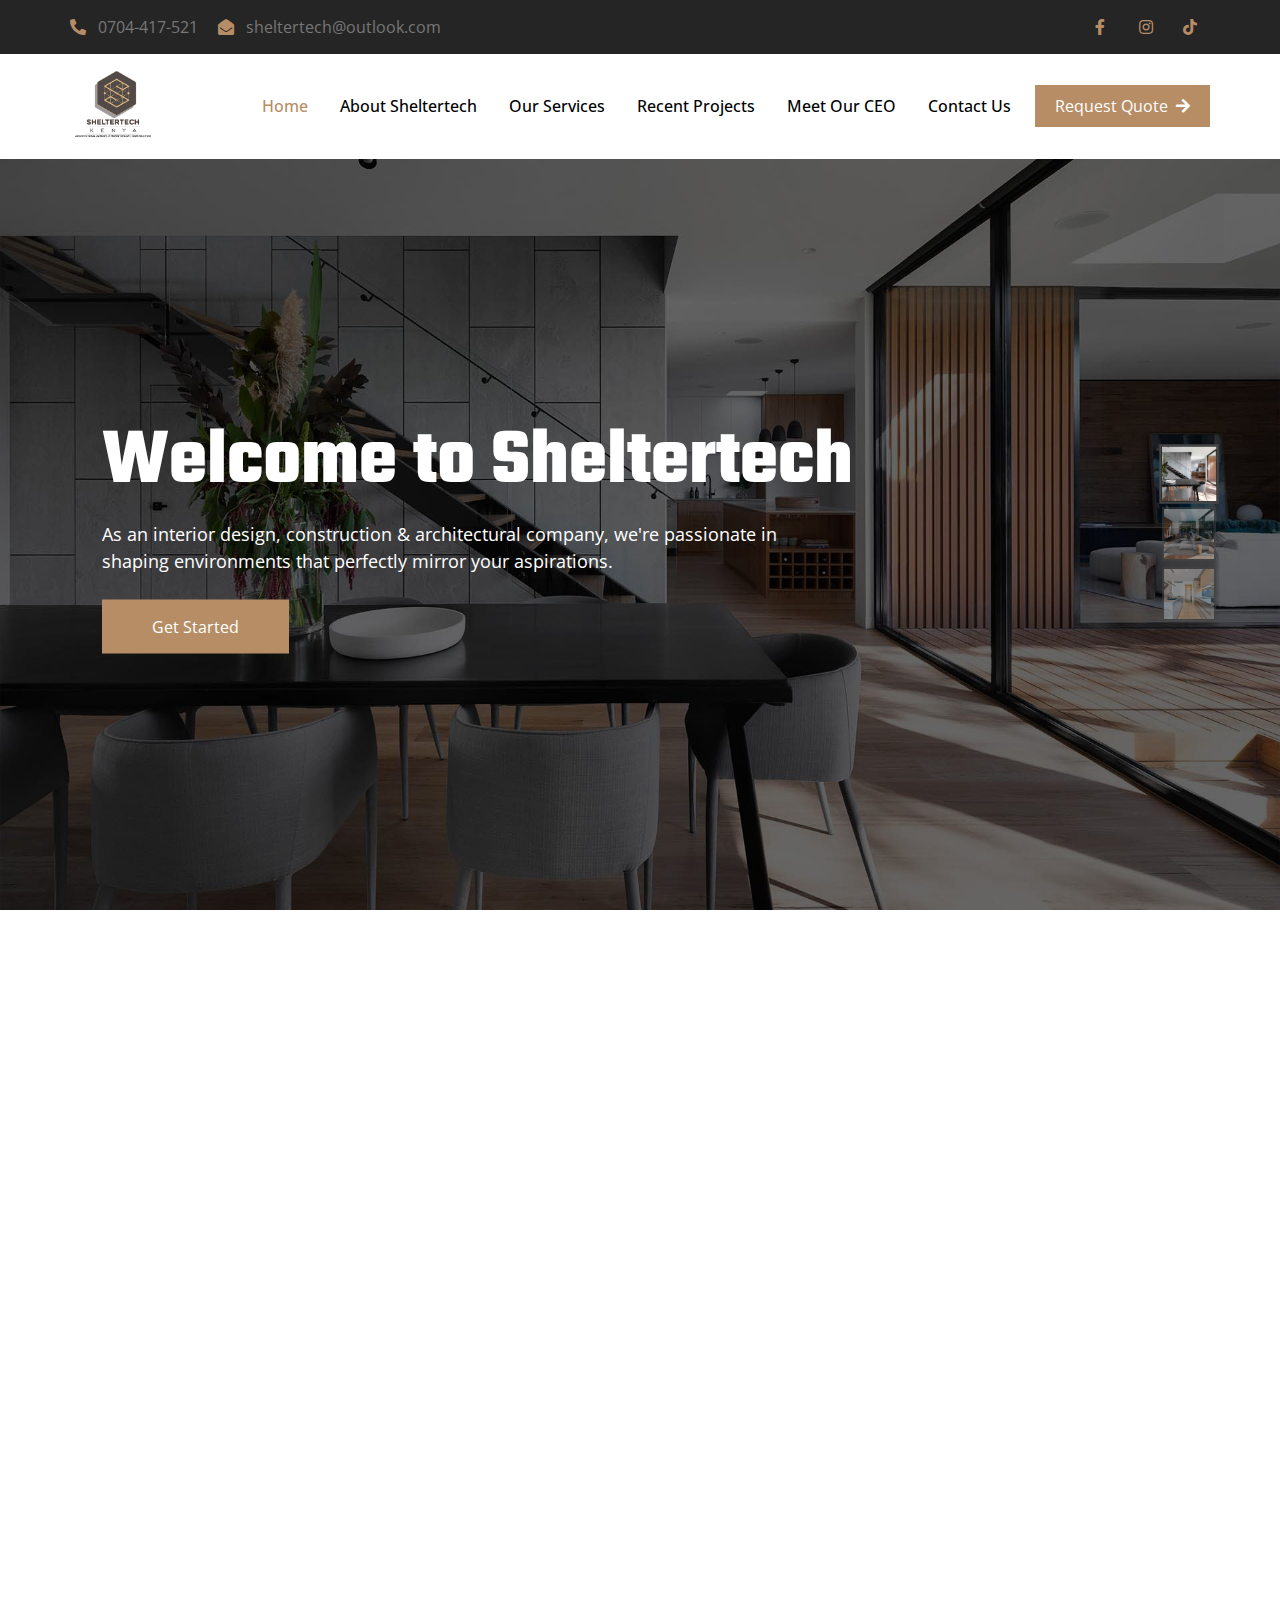
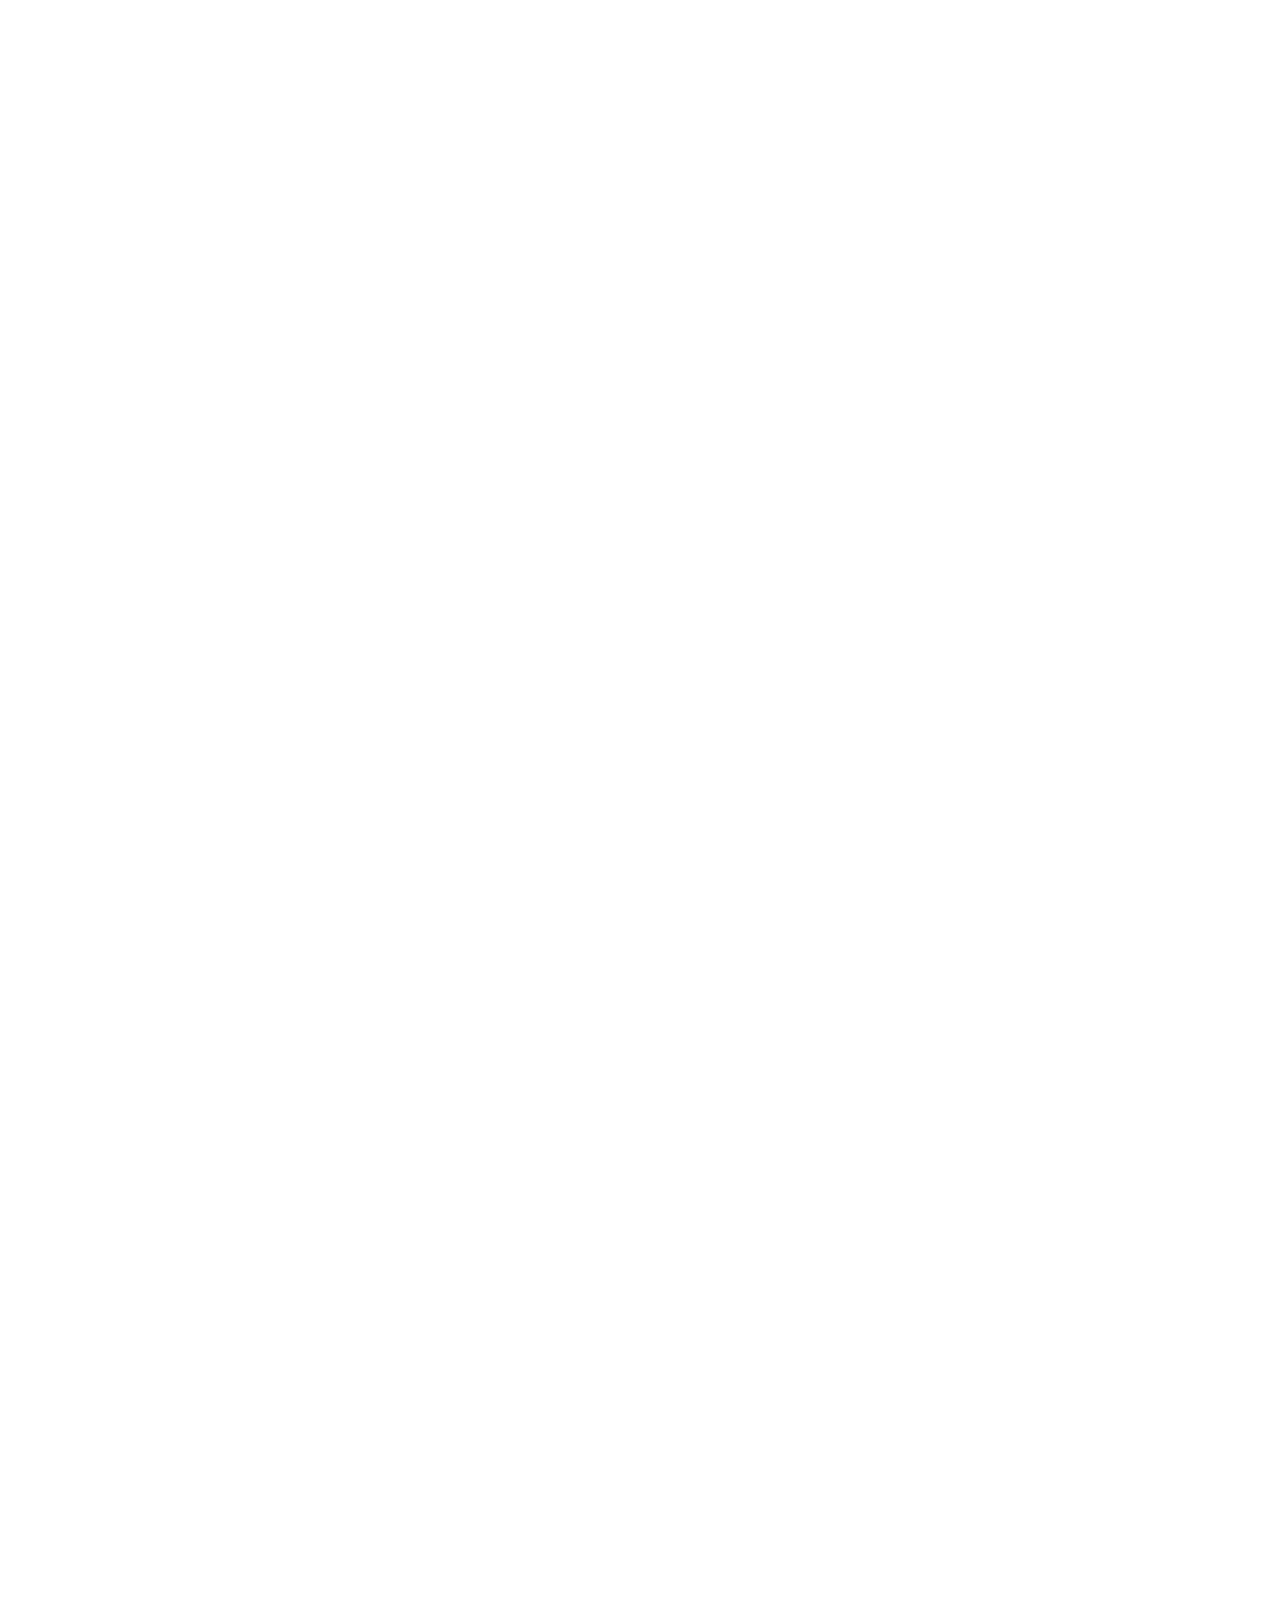
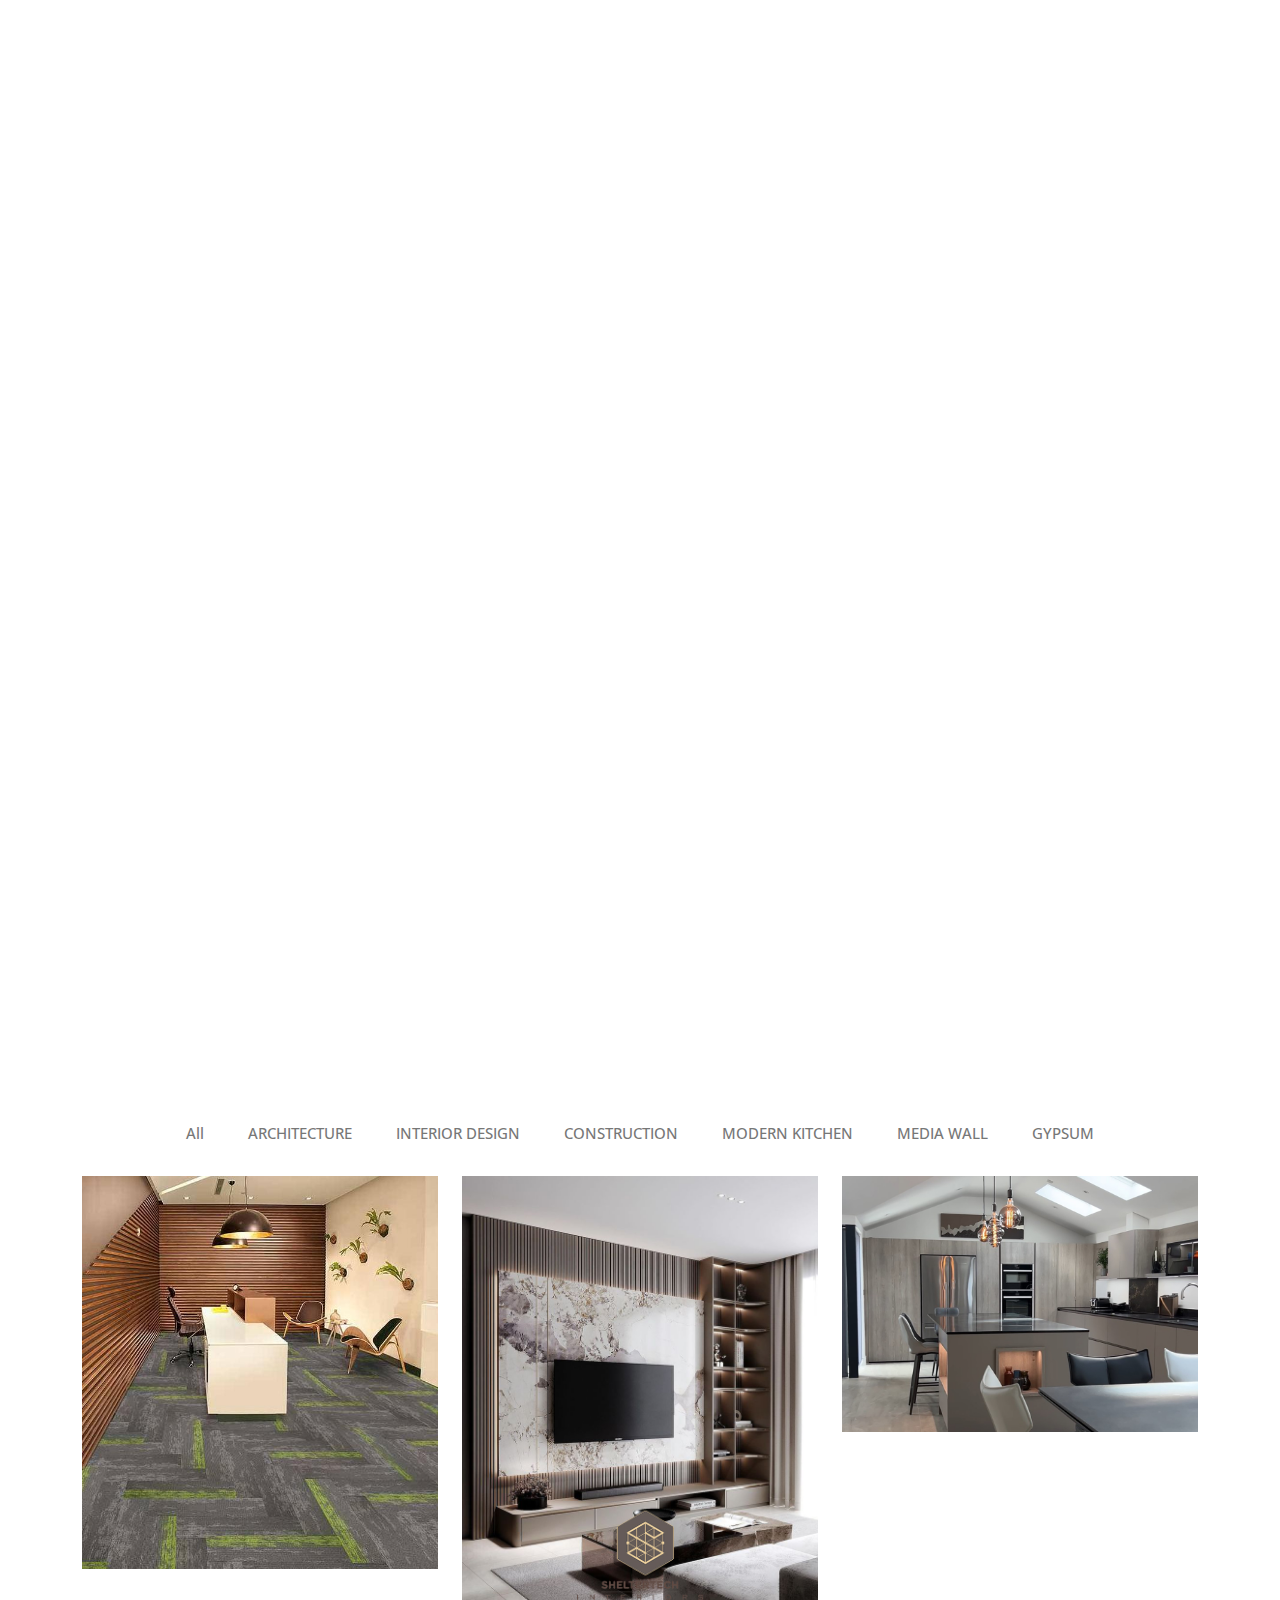
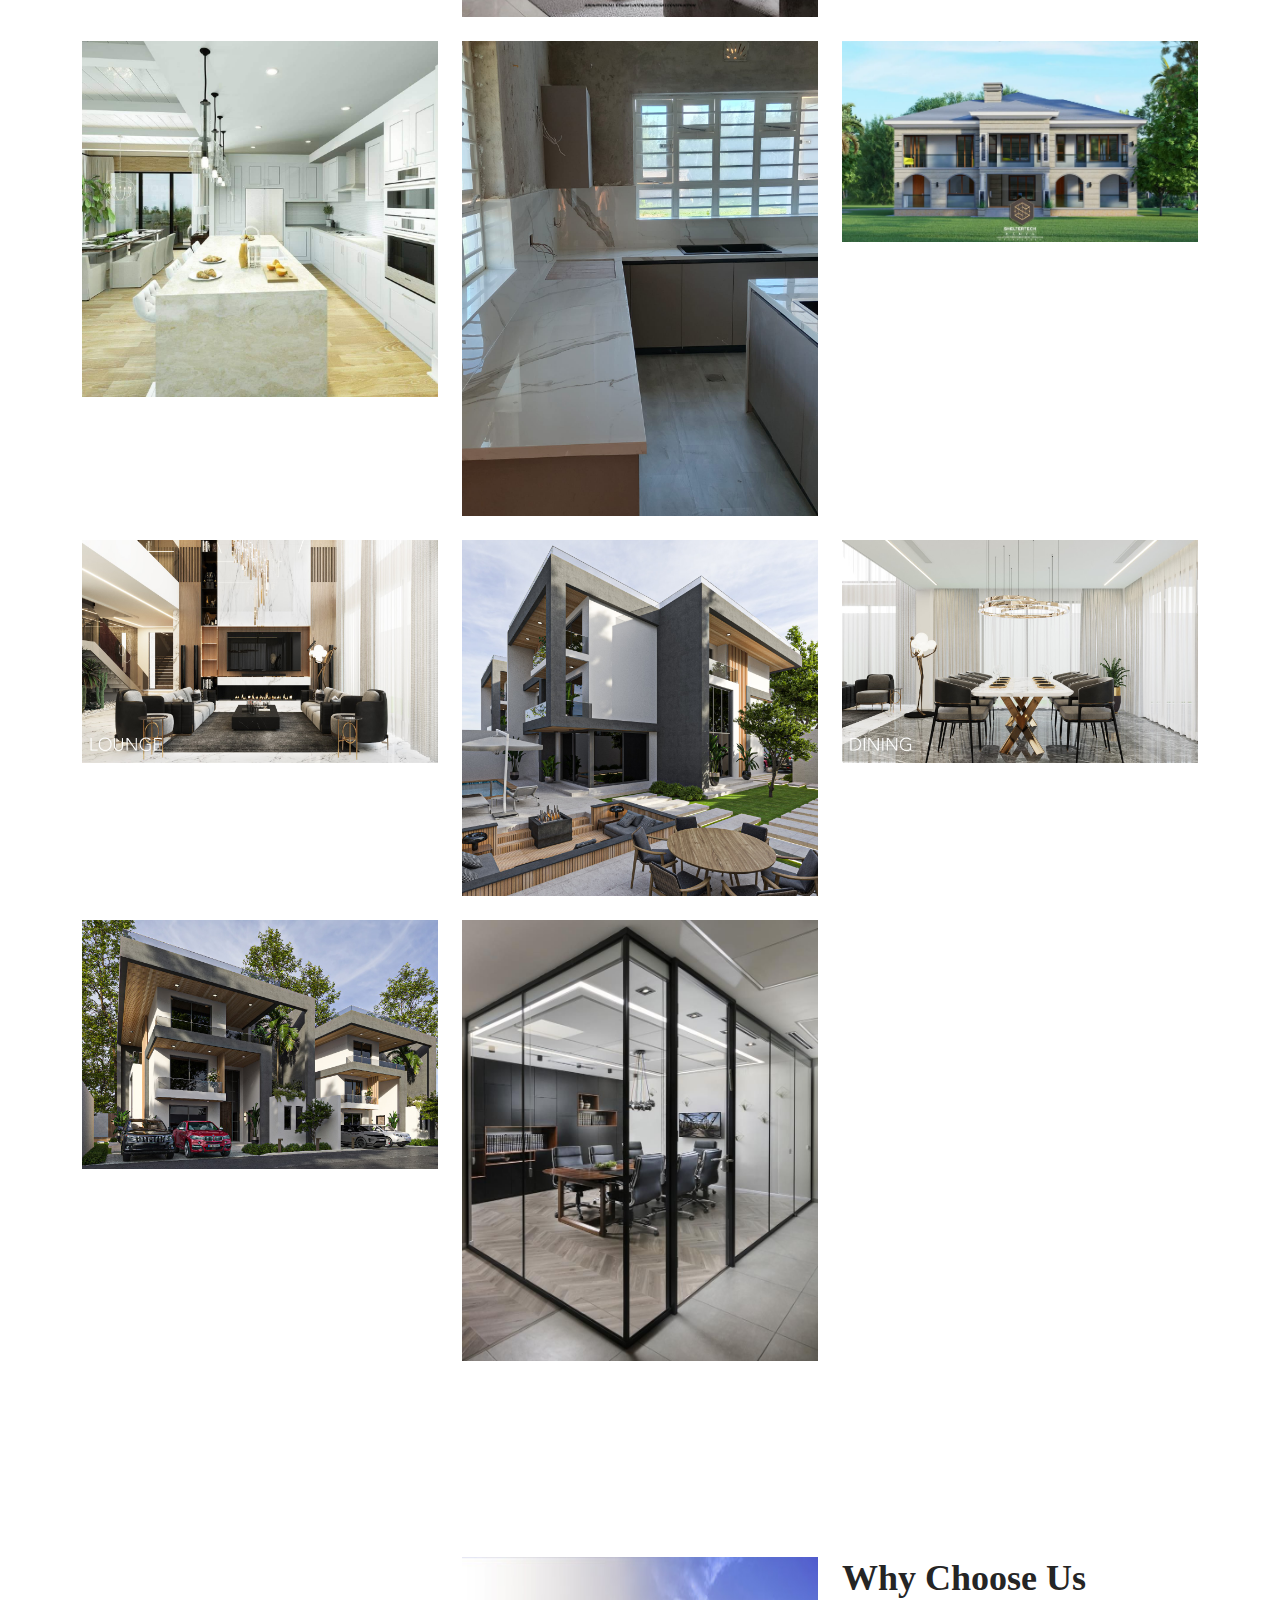
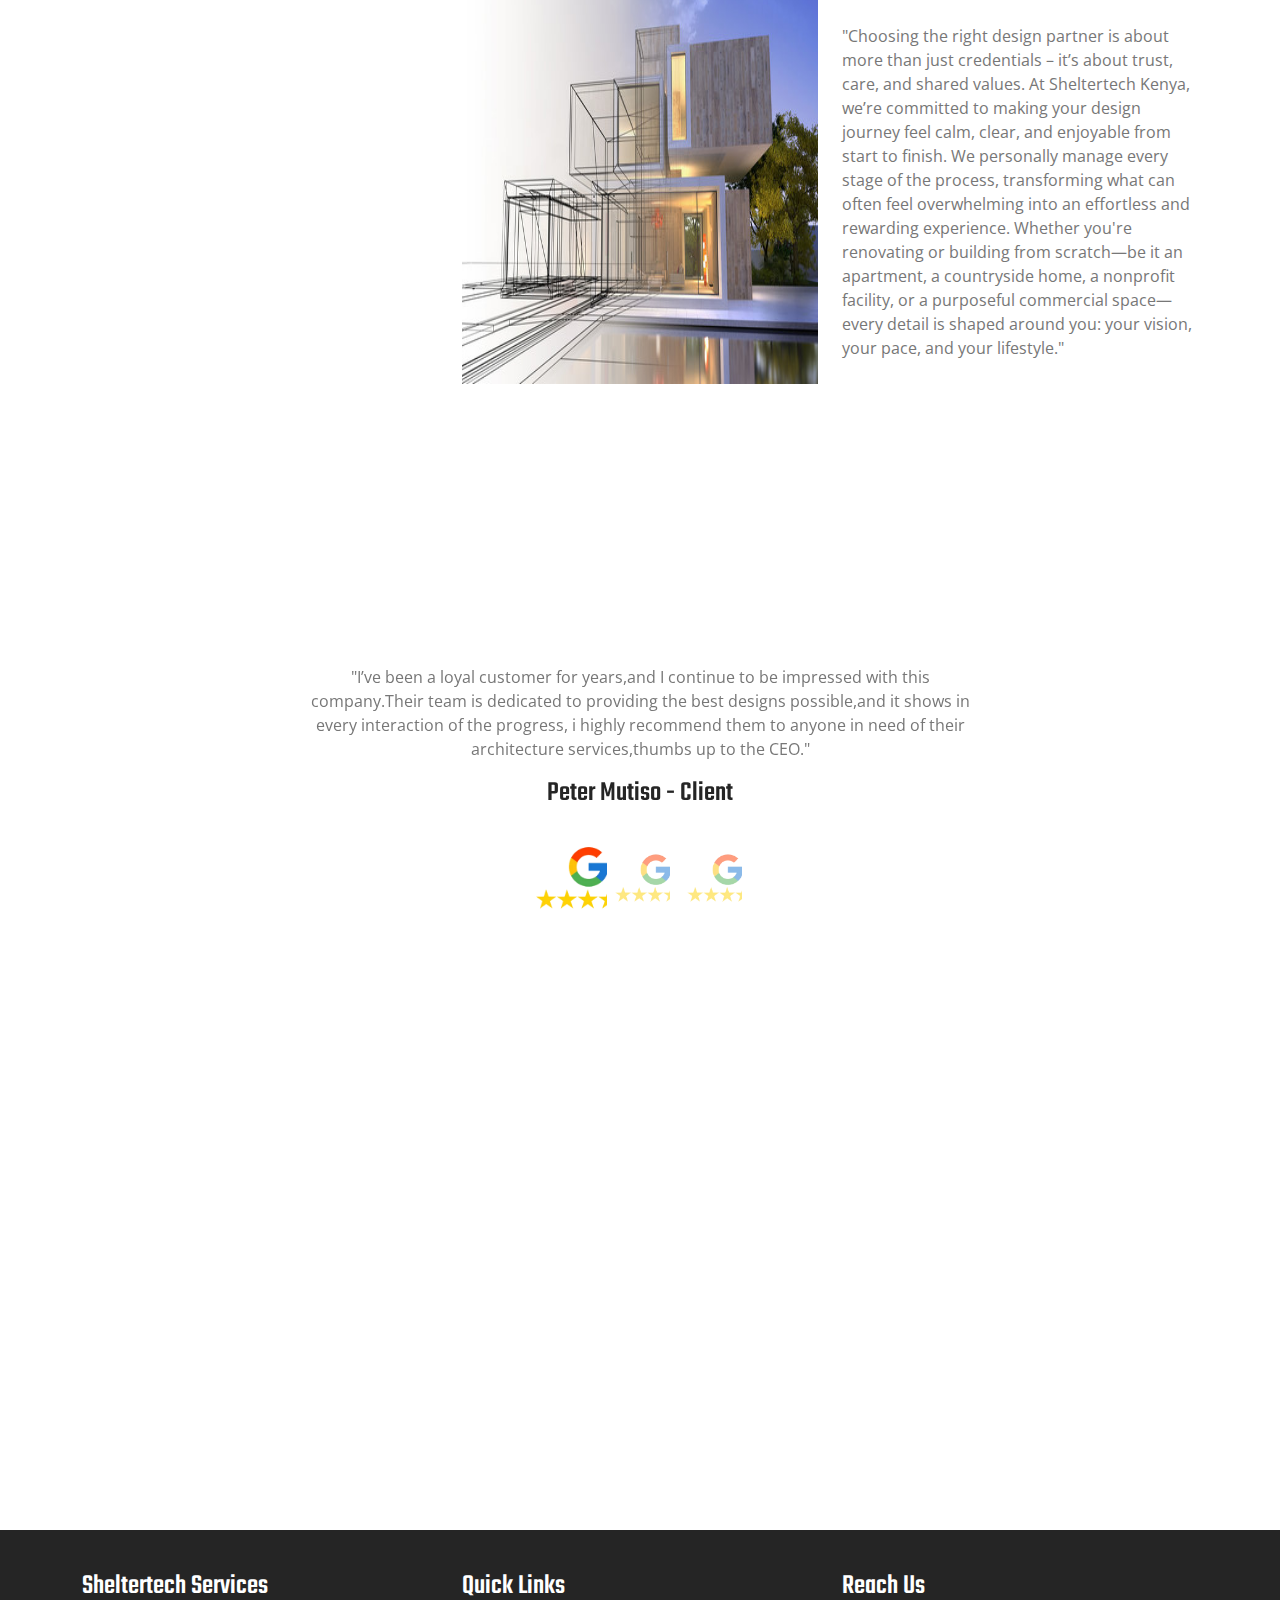
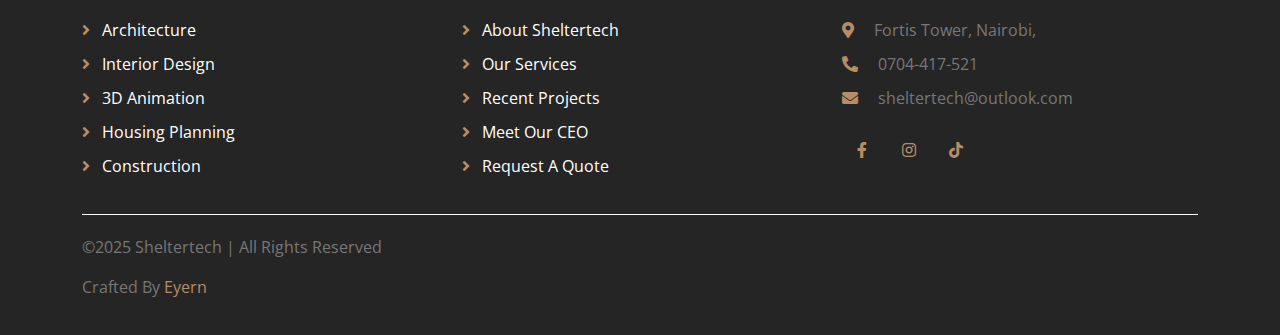
<file: index.html>
<!DOCTYPE html>
<html lang="en">

<head>
    <meta charset="UTF-8">
    <meta http-equiv="X-UA-Compatible" content="IE=edge">
    <meta name="viewport" content="width=device-width, initial-scale=1.0">
    <link rel="icon" href="imgs/icons/icon-1.png" type="image/x-icon">
    <title>Sheltertech - Interior Design firm based in Nairobi</title>
    <link rel="stylesheet" href="css/bootstrap.min.css">
    <link rel="stylesheet" href="css/fontawesome.min.css">
    <link rel="stylesheet" href="css/owl.carousel.min.css">
    <link rel="stylesheet" href="css/animate.min.css">
    <link rel="stylesheet" href="css/style.css">
    <link rel="preconnect" href="https://fonts.googleapis.com">
    <link rel="preconnect" href="https://fonts.gstatic.com" crossorigin>
    <link
        href="https://fonts.googleapis.com/css2?family=Open+Sans:ital,wght@0,300;0,400;0,500;1,300;1,400;1,500&family=Teko:wght@300;400;500;600;700&display=swap"
        rel="stylesheet">
</head>

<body>



    <!--start head-top-->
    <div class="head-top d-none d-lg-block">
        <div class="container p-0">
            <div class="row align-items-center">
                <div class="col me-5">
                    <div class="info">
                        <a href="+254704417521" class="me-3">
                            <i class="fa fa-phone-alt me-2"></i>
                            0704-417-521
                        </a>
                        <a href="mailto:sheltertech@outlook.com">
                            <i class="fa fa-envelope-open me-2"></i>
                            sheltertech@outlook.com
                        </a>
                    </div>
                </div>
                <div class="col text-end ms-5">
                    <div class="social-links">
                        <div class="icons d-inline">
                            <a href="https://www.facebook.com/sheltertechkenya/" class="btn btn-sm-square me-1">
                                <i class="fab fa-facebook-f"></i>
                            </a>
                            <a href="https://www.instagram.com/sheltertech_interiors/" class="btn btn-sm-square">
                                <i class="fab fa-instagram"></i>
                            </a>
                            <a href="https://www.tiktok.com/@sheltertech_ke/" class="btn btn-sm-square">
                                <i class="fab fa-tiktok"></i>
                            </a>
                        </div>
                    </div>
                </div>
            </div>
        </div>
    </div>
    <!--end head-top-->

    <!--start navbar-->
    <nav class="navbar navbar-expand-lg">
        <div class="container p-md-0 align-items-center">
            <a class="navbar-brand" href="#">
                <h3><img src="imgs/icons/icon-1.png" class="me-2"></h3>
            </a>
            <button class="navbar-toggler" type="button" data-bs-toggle="collapse" data-bs-target="#navbarNavDropdown"
                aria-controls="navbarNavDropdown" aria-expanded="false" aria-label="Toggle navigation">
                <i class="fas fa-bars"></i>
            </button>
            <div class="p-0 collapse navbar-collapse justify-content-end" id="navbarNavDropdown">
                <ul class="navbar-nav">
                    <li class="nav-item me-lg-3">
                        <a class="nav-link active" aria-current="page" href="#">Home</a>
                    </li>
                    <li class="nav-item me-lg-3">
                        <a class="nav-link" href="#about">About Sheltertech</a>
                    </li>
                    <li class="nav-item me-lg-3">
                        <a class="nav-link" href="#services">Our Services</a>
                    </li>
                    <li class="nav-item me-lg-3">
                        <a class="nav-link" href="#projects">Recent Projects</a>
                    </li>
                    <li class="nav-item me-lg-3">
                        <a class="nav-link" href="#team">Meet Our CEO</a>
                    </li>
                    <li class="nav-item me-lg-3">
                        <a class="nav-link" href="#contact">Contact Us</a>
                    </li>
                </ul>
                <div class="button d-none d-lg-block"><a href="https://wa.link/41y8zg">Request Quote<i
                            class="fa fa-arrow-right ms-2"></i></a>
                </div>
            </div>
        </div>
    </nav>
    <!--end navbar-->

    <!--start header-->
    <div class="header">
        <div id="carouselExampleCaptions" class="carousel slide position-relative" data-bs-ride="carousel">
            <div class="carousel-indicators">
                <button type="button" data-bs-target="#carouselExampleCaptions" data-bs-slide-to="0" class="active"
                    aria-current="true" aria-label="Slide 1"></button>
                <button type="button" data-bs-target="#carouselExampleCaptions" data-bs-slide-to="1"
                    aria-label="Slide 2"></button>
                <button type="button" data-bs-target="#carouselExampleCaptions" data-bs-slide-to="2"
                    aria-label="Slide 3"></button>
            </div>
            <div class="carousel-inner">
                <div class="carousel-item active position-relative">
                    <div class="layout position-absolute"></div>
                    <img src="imgs/carousel-1.jpg" class="d-block">
                    <div class="carousel-caption d-block">
                        <h1 class="wow fadeInDown">Welcome to Sheltertech</h1>
                        <p class="wow fadeInLeft">As an interior design, construction & architectural company, we're
                            passionate in shaping environments that perfectly mirror your aspirations.</p>
                        <a href="#interior" class="btn btn-square">Get Started</a>
                    </div>
                </div>
                <div class="carousel-item position-relative ">
                    <div class="layout position-absolute"></div>
                    <img src="imgs/carousel-2.jpg" class="d-block ">
                    <div class="carousel-caption d-block">
                        <h1>Why live ordinary, when you can live exceptionally?</h1>
                        <p>Crafted with precision, curated with passion and luxury in every detail. Perfect blend of
                            form and function! ✨</p>
                        <a href="#interior" class="btn btn-square">Get Started</a>
                    </div>
                </div>
                <div class="carousel-item position-relative">
                    <div class="layout position-absolute"></div>
                    <img src="imgs/carousel-3.jpg" class="d-block">
                    <div class="carousel-caption d-block">
                        <h1>Best Architecture And<br> Interior Design <br>Services</h1>
                        <p>At Sheltertech, every home is a rare, handcrafted masterpiece designed for elegance, comfort,
                            and a lifetime of memories.</p>
                        <a href="#interior" class="btn btn-square">Get Started</a>
                    </div>
                </div>
            </div>
        </div>
    </div>
    <!--end header-->

    <!--start facts-->
    <div class="facts" id="interior">
        <div class="facts-content text-center">
            <div class="container">
                <div class="row all-facta justify-content-center">
                    <div class="col-lg col-md-6">
                        <div class="fact p-5 wow fadeInUp" data-wow-delay="0.5s">
                            <img src="imgs/icons/icon-2.png">
                            <h3 class="mt-5 mb-2">Design Approach</h3>
                            <p class="m-0">Sheltertech has been a creative force in the interior design profession for
                                over 15 years.</p>
                        </div>
                    </div>
                    <div class="col-lg mt-md-0 mt-4 col-md-6">
                        <div class="fact p-5 wow fadeInUp" data-wow-delay="1s">
                            <img src="imgs/icons/icon-3.png">
                            <h3 class="mt-5 mb-2">Innovative Solutions</h3>
                            <p class="m-0">From ergonomic furniture to intelligent space planning, our interior design
                                solutions are tailored to optimize workflow, maximize functionality.</p>
                        </div>
                    </div>
                    <div class="col-lg mt-lg-0 mt-4 col-md-6">
                        <div class="fact p-5 wow fadeInUp" data-wow-delay="1.5s">
                            <img src="imgs/icons/icon-4.png">
                            <h3 class="mt-5 mb-2">Project Management</h3>
                            <p class="m-0">Consulting with clients to understand their needs and preferences, managing
                                expectations, and keeping them informed throughout the project.</p>
                        </div>
                    </div>
                </div>
            </div>
        </div>
    </div>
    <!--end facts-->

    <!--start about-us-->
    <div class="about-us" id="about">
        <div class="about-us-content">
            <div class="container">
                <div class="row content align-items-center">
                    <div class="col-lg position-relative wow fadeInLeft">
                        <div class="img">
                            <img src="imgs/about-1.jpg">
                            <img src="imgs/about-2.jpg">
                        </div>
                    </div>
                    <div class="col-lg mt-5 mt-lg-0">
                        <div class="text ps-lg-3 wow fadeInRight">
                            <h5 class="m-0 mb-2">About Us</h5>
                            <h1 class="m-0">Sheltertech - A Creative Architecture Company For Your Dream Home</h1>
                            <p class="mt-4 mb-2">Sheltertech , located in Fortis Towers in Westland's, turns ordinary
                                spaces into extraordinary experiences.
                                As an interior design, construction & architectural company, we're passionate in shaping
                                environments that perfectly mirror your aspirations.</p>
                            <p>Crafted with precision, curated with passion and luxury in every detail. Perfect blend of
                                form and function!</p>
                            <div class="experience mt-3 mb-4">
                                <div class="d-flex align-items-center">
                                    <div class="num me-4">
                                        <h1 class="counter">15</h1>
                                    </div>
                                    <h3>Years<br>Of Working<br>Experience</h3>
                                </div>
                            </div>
                            <a href="https://wa.link/41y8zg" class="btn btn-square">Request A Quote</a>
                        </div>
                    </div>
                </div>
            </div>
        </div>
    </div>
    <!--end about-us-->

    <!--start sevices-->
    <div class="services" id="services">
        <div class="serv-content">
            <div class="container">
                <div class="content text-center">
                    <div class="head wow fadeInUp">
                        <h5>Our Services @Sheltertech </h5>
                        <h1 class="mt-2">We Are Focused On Modern Architecture, Luxury Interior Design, Project
                            Management & Construction.</h1>
                    </div>
                    <div class="row servs">
                        <div class="col-lg-4 col-md-6 mt-4 wow fadeInUp">
                            <div class="service p-5 position-relative">
                                <div class="overlay position-absolute "></div>
                                <img src="imgs/icons/icon-5.png">
                                <h3 class="my-3">Architecture</h3>
                                <p class="m-0 mb-3">We are a leading Architectural design Consultancy in . Sheltertech
                                    has been at the forefront of the architectural profession in with over 15 Years Of
                                    Work Experience.</p>
                                <a href="https://wa.link/2d2zr7" class="btn btn-square d-block mx-auto">
                                    <i class="fa fa-plus me-3"></i>
                                    <span>Request Quote</span>
                                </a>
                            </div>
                        </div>
                        <div class="col-lg-4 col-md-6 mt-4 wow fadeInUp">
                            <div class="service p-5  position-relative ">
                                <div class="overlay position-absolute "></div>
                                <img src="imgs/icons/icon-6.png">
                                <h3 class="my-3">Architectural Visualization</h3>
                                <p class="m-0 mb-3">Sheltertech Offers 3D Rendering and animation for both architectural
                                    and interior design providing virtual, realistic walkthroughs of interior spaces,
                                    allowing clients to visualize designs before construction or renovation.</p>
                                <a href="https://wa.link/rna5dp" class="btn btn-square d-block mx-auto">
                                    <i class="fa fa-plus me-3"></i>
                                    <span>Request Quote</span>
                                </a>
                            </div>
                        </div>
                        <div class="col-lg-4 col-md-6 mt-4 wow fadeInUp">
                            <div class="service p-5  position-relative  ">
                                <div class="overlay position-absolute "></div>
                                <img src="imgs/icons/icon-7.png">
                                <h3 class="my-3">Cost Management</h3>
                                <p class="m-0 mb-3">Sheltertech offers modern house plans - each with realistic cost
                                    projection, access to suppliers near you and tools to manage your project every step
                                    of the way.</p>
                                <a href="https://wa.link/dofx0k" class="btn btn-square d-block mx-auto">
                                    <i class="fa fa-plus me-3"></i>
                                    <span>Request Quote</span>
                                </a>
                            </div>
                        </div>
                        <div class="col-lg-4 col-md-6 mt-4 wow fadeInUp">
                            <div class="service p-5  position-relative ">
                                <div class="overlay position-absolute "></div>
                                <img src="imgs/icons/icon-8.png">
                                <h3 class="my-3">Interior Design</h3>
                                <p class="m-0 mb-3">We offer a complete range of Interior Design services for Corporate,
                                    Retail, Restaurant and Hospitality projects throughout Nairobi & .</p>
                                <a href="https://wa.link/mlgb77" class="btn btn-square d-block mx-auto">
                                    <i class="fa fa-plus me-3"></i>
                                    <span>Request Quote</span>
                                </a>
                            </div>
                        </div>
                        <div class="col-lg-4 col-md-6 mt-4 wow fadeInUp">
                            <div class="service p-5  position-relative ">
                                <div class="overlay position-absolute "></div>
                                <img src="imgs/icons/icon-9.png">
                                <h3 class="my-3">Home/Office Renovation</h3>
                                <p class="m-0 mb-3">We offer a fully comprehensive home and office renovation services,
                                    office renovation projects are complicated, but our commercial refurbishment team
                                    can help.</p>
                                <a href="https://wa.link/37pvze" class="btn btn-square d-block mx-auto">
                                    <i class="fa fa-plus me-3"></i>
                                    <span>Request Quote</span>
                                </a>
                            </div>
                        </div>
                        <div class="col-lg-4 col-md-6 mt-4 wow fadeInUp">
                            <div class="service p-5 position-relative">
                                <div class="overlay position-absolute "></div>
                                <img src="imgs/icons/icon-10.png">
                                <h3 class="my-3">Construction</h3>
                                <p class="m-0 mb-3">We are your one stop shop for all building and construction
                                    consultancy services. We offer consultancy services on various areas touching on
                                    engineering.</p>
                                <a href="https://wa.link/ba65qr" class="btn btn-square d-block mx-auto">
                                    <i class="fa fa-plus me-3"></i>
                                    <span>Request Quote</span>
                                </a>
                            </div>
                        </div>
                    </div>
                </div>
            </div>
        </div>
    </div>
    <!--end services-->

    <!--start features-->
    <div class="features">
        <div class="features-content">
            <div class="container">
                <div class="content">
                    <div class="row align-items-center">
                        <div class="col-lg wow fadeInLeft">
                            <div class="slider-text">
                                <h5>Why Choose Sheltertech </h5>
                                <h1 class="mt-2 mb-4">Why You Should Trust Us?</h1>
                                <p class="mb-4">At Sheltertech, every home is a rare, handcrafted masterpiece designed
                                    for elegance, comfort, and a lifetime of memories.
                                    Why live ordinary, when you can live exceptionally?</p>
                                <div class="fes">
                                    <div class="d-flex">
                                        <div class="slide-img me-4">
                                            <img src="imgs/icons/icon-2.png">
                                        </div>
                                        <div class="fea-text">
                                            <h3 class="m-0 mb-2">Client Consultation and Needs Assessment</h3>
                                            <p class="m-0">The process begins with understanding the client's vision,
                                                lifestyle, functional needs, and budget. This involves detailed
                                                discussions, site visits, and possibly questionnaires or mood boards to
                                                gather information.</p>
                                        </div>
                                    </div>
                                    <div class="d-flex my-4">
                                        <div class="slide-img me-4">
                                            <img src="imgs/icons/icon-3.png">
                                        </div>
                                        <div class="fea-text">
                                            <h3 class="m-0 mb-2">Concept Development</h3>
                                            <p class="m-0">Based on the gathered information, the design team
                                                @Sheltertech develops a design concept that reflects the client's
                                                preferences and the project's requirements. This includes defining the
                                                overall style, color palettes, material choices, and spatial
                                                arrangements.</p>
                                        </div>
                                    </div>
                                    <div class="d-flex">
                                        <div class="slide-img me-4">
                                            <img src="imgs/icons/icon-4.png">
                                        </div>
                                        <div class="fea-text">
                                            <h3 class="m-0 mb-2">Project Management and Execution</h3>
                                            <p class="m-0">The design approach also includes managing the project
                                                timeline, coordinating with contractors and vendors, and overseeing the
                                                installation process to ensure the design is executed as planned.</p>
                                        </div>
                                    </div>
                                </div>
                            </div>
                        </div>
                        <div class="col-lg position-relative mt-5 mt-lg-0 wow fadeInRight">
                            <div class="img">
                                <img src="imgs/about-4.jpg">
                                <img src="imgs/about-3.jpg">
                            </div>
                        </div>
                    </div>
                </div>
            </div>
        </div>
    </div>
    <!--end features-->
    <!-- Section Title -->



    <!-- Portfolio Section -->
    <section id="projects" class="portfolio section">

        <!-- Section Title -->
        <div class="head text-center wow fadeInUp">
            <h5>Our Latest Projects @Sheltertech</h5>
            <h1 class="mt-2">Our Latest Projects & Innovative Works</h1>
        </div>



        <div class="container">

            <div class="isotope-layout" data-default-filter="*" data-layout="masonry" data-sort="original-order">

                <ul class="portfolio-filters isotope-filters" data-aos="fade-up" data-aos-delay="100">
                    <li data-filter="*" class="filter-active">All</li>
                    <li data-filter=".Architect">ARCHITECTURE</li>
                    <li data-filter=".filter-TEXA">INTERIOR DESIGN</li>
                    <li data-filter=".filter-DEA">CONSTRUCTION</li>
                    <li data-filter=".filter-PIUSI">MODERN KITCHEN</li>
                    <li data-filter=".filter-MIDTRONICS">MEDIA WALL</li>
                    <li data-filter=".filter-BHISHAMON">GYPSUM</li>
                </ul><!-- End Portfolio Filters -->

                <div class="row gy-4 isotope-container" data-aos="fade-up" data-aos-delay="200">

                    <div class="col-lg-4 col-md-6 portfolio-item isotope-item Architect">
                        <img src="imgs/project-1.jpg" class="img-fluid" alt="">
                        <div class="portfolio-info">
                            <h4>ARCHITECTURE</h4>
                            <a href="imgs/project-1.jpg" title="HUNTER ENGINEERING COMPANY"
                                data-gallery="portfolio-gallery-app" class="glightbox preview-link"><i
                                    class="bi bi-zoom-in"></i></a>
                        </div>
                    </div><!-- End Portfolio Item -->

                    <div class="col-lg-4 col-md-6 portfolio-item isotope-item filter-TEXA">
                        <img src="imgs/project-2.jpg" class="img-fluid" alt="">
                        <div class="portfolio-info">
                            <h4>MEDIA WALL </h4>
                            <a href="imgs/project-2.jpg" title="TEXA" data-gallery="portfolio-gallery-product"
                                class="glightbox preview-link"><i class="bi bi-zoom-in"></i></a>
                        </div>
                    </div><!-- End Portfolio Item -->

                    <div class="col-lg-4 col-md-6 portfolio-item isotope-item filter-DEA">
                        <img src="imgs/project-3.jpg" class="img-fluid" alt="">
                        <div class="portfolio-info">
                            <h4>MODERN KITCHEN</h4>
                            <a href="imgs/project-3.jpg" title="DEA WORkSHOP FURNITURE"
                                data-gallery="portfolio-gallery-branding" class="glightbox preview-link"><i
                                    class="bi bi-zoom-in"></i></a>
                        </div>
                    </div><!-- End Portfolio Item -->

                    <div class="col-lg-4 col-md-6 portfolio-item isotope-item filter-PIUSI">
                        <img src="imgs/project-4.jpg" class="img-fluid" alt="">
                        <div class="portfolio-info">
                            <h4>MODERN KITCHEN</h4>
                            <a href="imgs/project-4.jpg" title="PIUSI FUEL HANDLING INNOVATION"
                                data-gallery="portfolio-gallery-app" class="glightbox preview-link"><i
                                    class="bi bi-zoom-in"></i></a>
                        </div>
                    </div><!-- End Portfolio Item -->

                    <div class="col-lg-4 col-md-6 portfolio-item isotope-item filter-MIDTRONICS">
                        <img src="imgs/project-5.jpg" class="img-fluid" alt="">
                        <div class="portfolio-info">
                            <h4>MODERN KITCHEN</h4>
                            <a href="imgs/project-5.jpg" title="MIDTRONICS" data-gallery="portfolio-gallery-product"
                                class="glightbox preview-link"><i class="bi bi-zoom-in"></i></a>
                        </div>
                    </div><!-- End Portfolio Item -->

                    <div class="col-lg-4 col-md-6 portfolio-item isotope-item filter-BHISHAMON">
                        <img src="imgs/project-6.jpg" class="img-fluid" alt="">
                        <div class="portfolio-info">
                            <h4>ARCHITECTURE</h4>
                            <a href="imgs/project-6.jpg" title="BISHAMON" data-gallery="portfolio-gallery-branding"
                                class="glightbox preview-link"><i class="bi bi-zoom-in"></i></a>
                        </div>
                    </div><!-- End Portfolio Item -->

                    <div class="col-lg-4 col-md-6 portfolio-item isotope-item filter-REICHERT">
                        <img src="imgs/project-7.jpg" class="img-fluid" alt="">
                        <div class="portfolio-info">
                            <h4>INTERIOR DESIGN</h4>
                            <a href="imgs/project-7.jpg" title="REICHERT" data-gallery="portfolio-gallery-app"
                                class="glightbox preview-link"><i class="bi bi-zoom-in"></i></a>
                        </div>
                    </div><!-- End Portfolio Item -->

                    <div class="col-lg-4 col-md-6 portfolio-item isotope-item filter-SCHUMACHER">
                        <img src="imgs/project-8.jpg" class="img-fluid" alt="">
                        <div class="portfolio-info">
                            <h4>CONSTRUCTION</h4>
                            <a href="imgs/project-8.jpg" title="SCHUMACHER ELECTRIC"
                                data-gallery="portfolio-gallery-product" class="glightbox preview-link"><i
                                    class="bi bi-zoom-in"></i></a>
                        </div>
                    </div><!-- End Portfolio Item -->

                    <div class="col-lg-4 col-md-6 portfolio-item isotope-item filter-FIAC">
                        <img src="imgs/project-9.jpg" class="img-fluid" alt="">
                        <div class="portfolio-info">
                            <h4>INTERIOR DESIGN</h4>
                            <a href="imgs/project-9.jpg" title="FIAC" data-gallery="portfolio-gallery-branding"
                                class="glightbox preview-link"><i class="bi bi-zoom-in"></i></a>
                        </div>
                    </div><!-- End Portfolio Item -->

                    <div class="col-lg-4 col-md-6 portfolio-item isotope-item filter-ISTOBAL">
                        <img src="imgs/project-10.jpg" class="img-fluid" alt="">
                        <div class="portfolio-info">
                            <h4>ARCHITECTURE</h4>
                            <a href="imgs/project-10.jpg" title="ISTOBAL" data-gallery="portfolio-gallery-product"
                                class="glightbox preview-link"><i class="bi bi-zoom-in"></i></a>
                        </div>
                    </div><!-- End Portfolio Item -->

                    <div class="col-lg-4 col-md-6 portfolio-item isotope-item filter-SUPERTECH">
                        <img src="imgs/project-11.jpg" class="img-fluid" alt="">
                        <div class="portfolio-info">
                            <h4>INTERIOR DESIGN</h4>
                            <a href="imgs/project-11.jpg" title="SUPERTECH FUEL SAVER"
                                data-gallery="portfolio-gallery-branding" class="glightbox preview-link"><i
                                    class="bi bi-zoom-in"></i></a>
                        </div>
                    </div><!-- End Portfolio Item -->


                </div><!-- End Portfolio Container -->

            </div>

        </div>

    </section><!-- /Portfolio Section -->

    <!--start projects-->
    <div class="projects" id="team">
        <div class="container">
            <div class="content">
                <div class="head text-center wow fadeInUp">
                    <!-- <h5>Our Projects</h5> -->
                    <h1 class="mt-2">Meet Sheltertech 's CEO & Founder</h1>
                </div>
                <div class="row pros mt-5">
                    <div class="col-lg mb-lg-0 mb-4 wow fadeInLeft">
                        <div class="names">
                            <div class="active">
                                <h3>Message From Sheltertech's CEO & Founder<h3>
                            </div>
                            <div>
                                <h3>More<h3>
                            </div>
                        </div>
                    </div>
                    <div class="col-lg col-md-6 wow zoomIn">
                        <div class="imgs position-relative">
                            <div class="img position-absolute active">
                                <img src="imgs/ceo-2.jpg" class="img-fluid">
                            </div>
                            <div class="img position-absolute">
                                <img src="imgs/ceo.jpg" class="img-fluid">
                            </div>
                        </div>
                    </div>
                    <div class="col-lg col-md-6 mt-md-0 mt-4 wow fadeInRight">
                        <div class="texts position-relative">
                            <div class="text position-absolute active">
                                <h2 class="my-0">Why Choose Us</h2>
                                <p class="my-4">"Choosing the right design partner is about more than just credentials –
                                    it’s about trust, care, and shared values. At Sheltertech Kenya, we’re committed to
                                    making your design journey feel calm, clear, and enjoyable from start to finish.

                                    We personally manage every stage of the process, transforming what can often feel
                                    overwhelming into an effortless and rewarding experience. Whether you're renovating
                                    or building from scratch—be it an apartment, a countryside home, a nonprofit
                                    facility, or a purposeful commercial space—every detail is shaped around you: your
                                    vision, your pace, and your lifestyle."</p>
                            </div>
                            <div class="text position-absolute">
                                <h2 class="my-0">Meet Architect Moses Mutinda</h2>
                                <p class="my-4">Moses Mutinda is the Founder and CEO of Sheltertech Kenya Ltd, where he
                                    leads the design team with a strong background in Architectural Studies from Jomo
                                    Kenyatta University of Agriculture and Technology (JKUAT). With over a decade of
                                    experience, Moses brings a comprehensive skill set in architectural and interior
                                    design, project management, preparation of bills of quantities, procurement, and the
                                    coordination of multi-disciplinary teams. He is also highly experienced in on-site construction management.
                                     Throughout his career, Moses has worked extensively across
                                    East Africa and has successfully delivered a wide range of projects in the Hotel &
                                    Leisure, Commercial, Residential, and Industrial sectors.</p> 
                            </div>
                        </div>
                    </div>
                </div>
            </div>
        </div>
    </div>
    <!--end projects-->


    <!--start testimonial-->
    <div class="testimonial">
        <div class="container">
            <div class="content text-center">
                <div class="head mb-5 wow fadeInUp">
                    <h5>What Our Customers Say</h5>
                    <h1 class="mt-2">Customers Who Trust Sheltertech And Our Services!</h1>
                </div>
                <div class="owl-carousel owl-theme">
                    <div class="item">
                        <div class="text">
                            <p>"I’ve been a loyal customer for years,and I continue to be impressed with this
                                company.Their team is dedicated to providing the best designs possible,and it shows in
                                every interaction of the progress,
                                i highly recommend them to anyone in need of their architecture services,thumbs up to
                                the CEO."</p>
                            <h3>Peter Mutiso - Client</h3>
                        </div>
                    </div>
                    <div class="item">
                        <div class="text">
                            <p>"Excellent Service..did a fantastic job transforming my space. Stylish, professional, and
                                efficient..highly recommended...."</p>
                            <h3>Cynthia Chege- Client</h3>
                        </div>
                    </div>
                    <div class="item">
                        <div class="text">
                            <p>"Very exquisite place, lovely customer service and very accommodating staff. They also
                                have a very wide selection of ideas, tuned towards addressing any possible need. I was
                                impressed by the level of detail they put into ensuring my house was perfect. Would
                                definitely recommend them to everyone."</p>
                            <h3>Kevin Nyawanda - Client</h3>
                        </div>
                    </div>
                </div>
            </div>
        </div>
    </div>
    <!--end testimonial-->


    <!--start appointment-->
    <div class="appointment" id="contact">
        <div class="container">
            <div class="content">
                <div class="row">
                    <div class="col-lg mb-4 mb-lg-0 wow fadeInLeft">
                        <div class="text">
                            <h5>Start Your Dream Project with Sheltertech</h5>
                            <h1 class="mt-2 mb-4">Schedule a Site Visit Today! </h1>
                            <p class="pe-2">At Sheltertech we design distinctive interior environments that enrich lives
                                and deliver economic returns</p>
                            <div class="data mt-3">
                                <div class="d-flex">
                                    <i class="fa fa-phone-alt me-3"></i>
                                    <div>
                                        <p class="mb-2">Call Us Now</p>
                                        <h3 class="m-0">0704-417-521</h3>
                                    </div>
                                </div>
                                <div class="d-flex mt-3">
                                    <i class="fa fa-envelope-open me-3"></i>
                                    <div>
                                        <p class="mb-2">Mail Us Now</p>
                                        <h3 class="m-0">sheltertech@outlook.com</h3>
                                    </div>
                                </div>
                                <div class="d-flex mt-3">
                                    <i class="fa fa-map-marker-alt me-3"></i>
                                    <div>
                                        <p class="mb-2">We're Located in</p>
                                        <h3 class="m-0">Fortis Tower, Nairobi, </h3>
                                    </div>
                                </div>
                            </div>
                        </div>
                    </div>
                    <div class="col-lg wow fadeInRight">
                        <iframe
                            src="https://www.google.com/maps/embed?pb=!1m18!1m12!1m3!1d3988.8461335007146!2d36.801664874965546!3d-1.2648666987230885!2m3!1f0!2f0!3f0!3m2!1i1024!2i768!4f13.1!3m3!1m2!1s0x182f17ea476836f1%3A0x11890c93d1a6f1cd!2sSheltertech%20Interiors!5e0!3m2!1sen!2ske!4v1751092714763!5m2!1sen!2ske"
                            width="400" height="300" style="border:0;" allowfullscreen="" loading="lazy"
                            referrerpolicy="no-referrer-when-downgrade"></iframe>
                    </div>
                </div>
            </div>
        </div>
    </div>
    <!--end appointment-->

    <!--start footer-->
    <div class="footer">
        <div class="container">
            <div class="row">
                <div class="col-lg col-md-6 links">
                    <h3 class="title">Sheltertech Services</h3>
                    <ul class="list-unstyled">
                        <li>
                            <a href="#services"><i class="fas fa-angle-right me-2"></i> Architecture</a>
                        </li>
                        <li>
                            <a href="#services"><i class="fas fa-angle-right me-2"></i> Interior Design</a>
                        </li>
                        <li>
                            <a href="#services"><i class="fas fa-angle-right me-2"></i> 3D Animation</a>
                        </li>
                        <li>
                            <a href="#services"><i class="fas fa-angle-right me-2"></i> Housing Planning</a>
                        </li>
                        <li>
                            <a href="#services"><i class="fas fa-angle-right me-2"></i> Construction</a>
                        </li>
                    </ul>
                </div>
                <div class="col-lg col-md-6 links mt-4 mt-lg-0">
                    <h3>Quick Links</h3>
                    <ul class="list-unstyled">
                        <li>
                            <a href="#about"><i class="fas fa-angle-right me-2"></i> About Sheltertech</a>
                        </li>
                        <li>
                            <a href="#services"><i class="fas fa-angle-right me-2"></i> Our Services</a>
                        </li>
                        <li>
                            <a href="#projects"><i class="fas fa-angle-right me-2"></i> Recent Projects</a>
                        </li>
                        <li>
                            <a href="#team"><i class="fas fa-angle-right me-2"></i> Meet Our CEO</a>
                        </li>
                        <li>
                            <a href="https://wa.link/41y8zg"><i class="fas fa-angle-right me-2"></i> Request A Quote</a>
                        </li>
                    </ul>
                </div>
                <div class="col-lg col-md-6 info mt-4 mt-md-0">
                    <h3>Reach Us</h3>
                    <ul class="list-unstyled">
                        <li>
                            <i class="fa fa-map-marker-alt me-3"></i>
                            <span>Fortis Tower, Nairobi, </span>
                        </li>
                        <li>
                            <i class="fa fa-phone-alt me-3"></i>
                            <span>0704-417-521</span>
                        </li>
                        <li>
                            <i class="fa fa-envelope me-3"></i>
                            <span>sheltertech@outlook.com</span>
                        </li>
                        <div class="icons d-flex">
                            <a href="https://www.facebook.com/sheltertechkenya/"><i class="fab fa-facebook-f"></i></a>
                            <a href="https://www.instagram.com/sheltertech_interiors/"><i
                                    class="fab fa-instagram"></i></a>
                            <a href="https://www.tiktok.com/@sheltertech_ke/"><i class="fab fa-tiktok"></i></a>
                        </div>
                    </ul>
                </div>
            </div>
            <div class="foot">
                <div class="row">
                    <div class="col-sm">
                        <p>©2025 Sheltertech | All Rights Reserved</p>
                        <p>Crafted By <a href="https://eyern.dev">Eyern</a></p>
                    </div>
                </div>
            </div>
        </div>
    </div>
    <!--end footer-->

    <script>
        var url = 'https://wati-integration-prod-service.clare.ai/v2/watiWidget.js?54096';
        var s = document.createElement('script');
        s.type = 'text/javascript';
        s.async = true;
        s.src = url;
        var options = {
            "enabled": true,
            "chatButtonSetting": {
                "backgroundColor": "#b78d65",
                "ctaText": "Message Sheltertech 👋",
                "borderRadius": "25",
                "marginLeft": "0",
                "marginRight": "20",
                "marginBottom": "20",
                "ctaIconWATI": true,
                "position": "right"
            },
            "brandSetting": {
                "brandName": "Sheltertech",
                "brandSubTitle": "undefined",
                "brandImg": "imgs/icons/icon-1.png",
                "welcomeText": "Hi there!\nHow can we help you today?",
                "messageText": "",
                "backgroundColor": "#b78d65",
                "ctaText": "Message Sheltertech 👋",
                "borderRadius": "25",
                "autoShow": false,
                "phoneNumber": "254704417521"
            }
        };
        s.onload = function () {
            CreateWhatsappChatWidget(options);
        };
        var x = document.getElementsByTagName('script')[0];
        x.parentNode.insertBefore(s, x);
    </script>
    <script src="js/jquery.js"></script>
    <script src="js/bootstrap.bundle.min.js"></script>
    <script src="js/fontawesome.min.js"></script>
    <script src="js/poper.js"></script>
    <script src="js/waypoints.min.js"></script>
    <script src="js/wow.min.js"></script>
    <script>
        new WOW().init();
    </script>
    <script src="js/owl.carousel.min.js"></script>
    <script src="js/counterup.min.js"></script>
    <script src="js/main.js"></script>
</body>

</html>
</file>
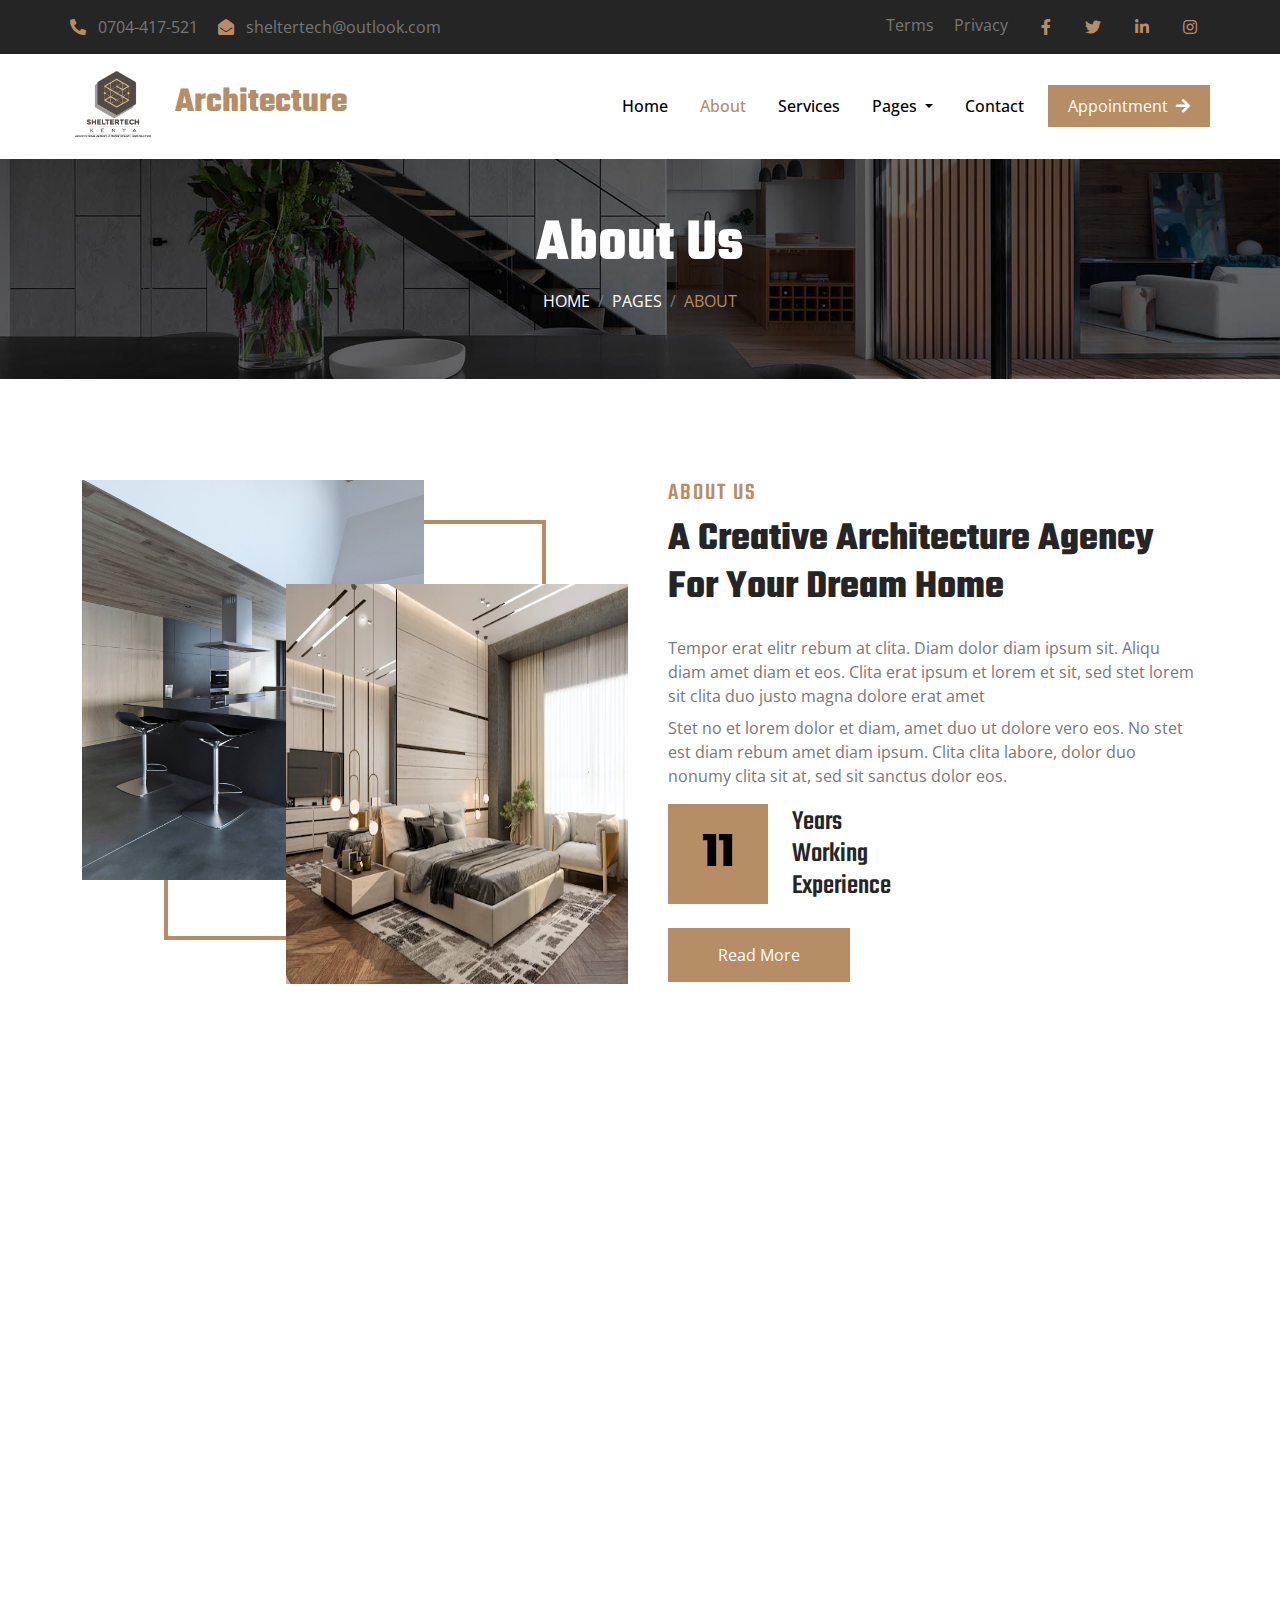
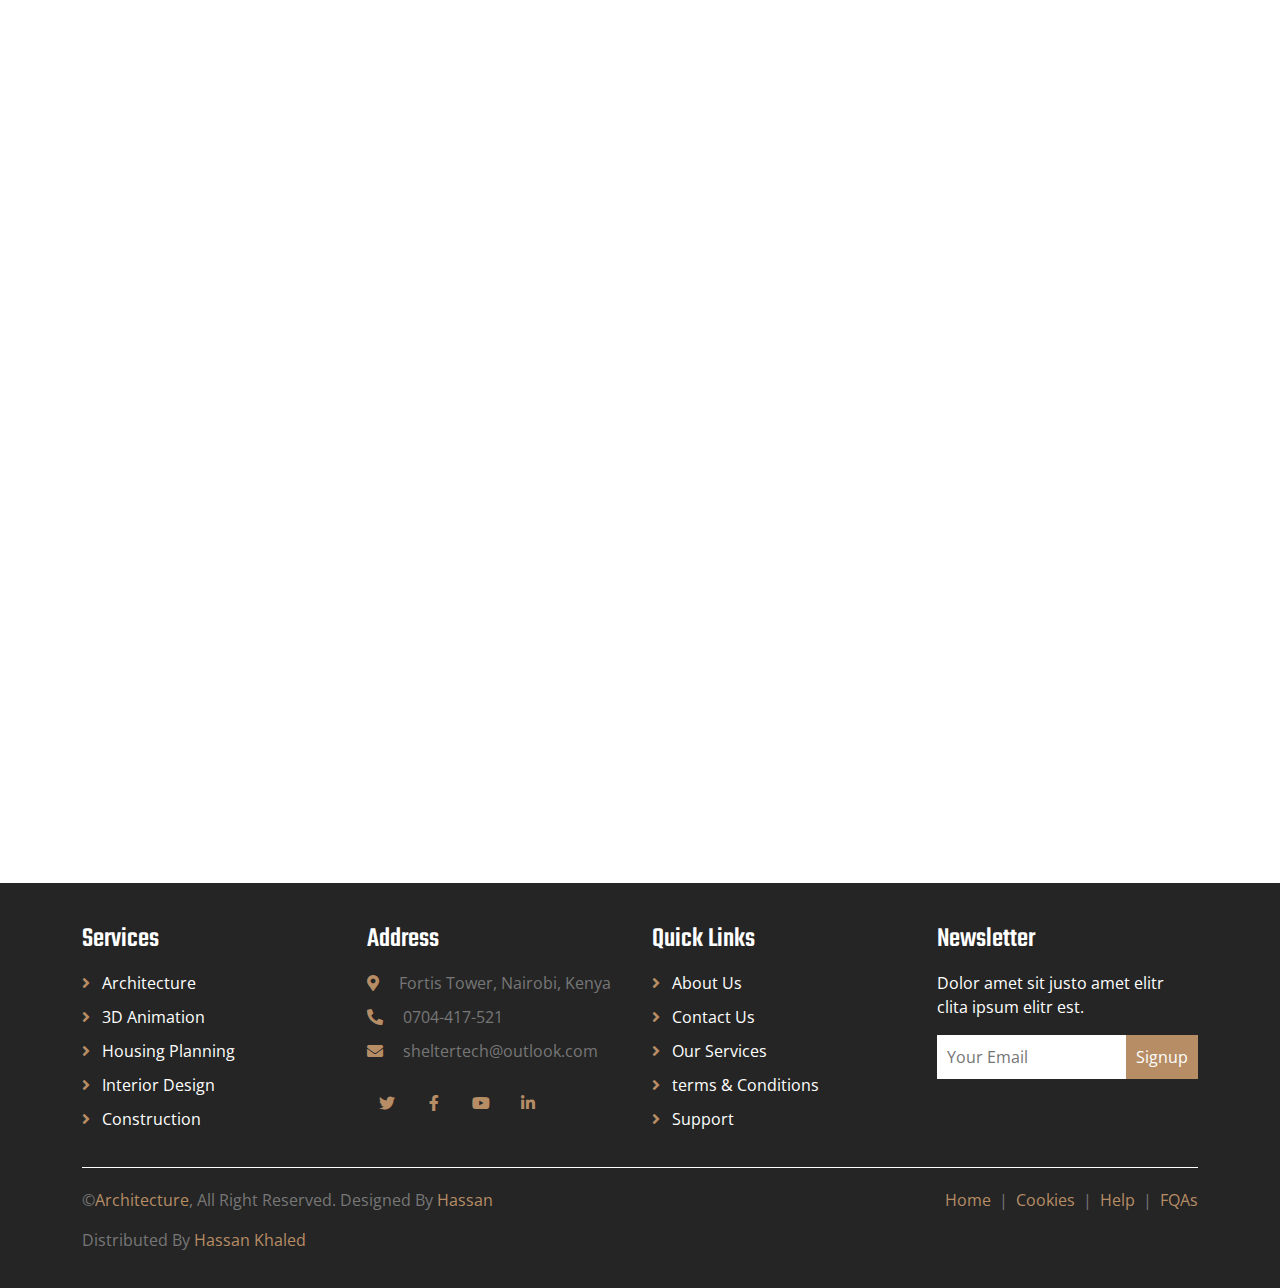
<file: about.html>
<!DOCTYPE html>
<html lang="en">
<head>
    <meta charset="UTF-8">
    <meta http-equiv="X-UA-Compatible" content="IE=edge">
    <meta name="viewport" content="width=device-width, initial-scale=1.0">
    <link rel="icon" href="imgs/icons/icon-1.png" type="image/x-icon">
    <title>Architecture</title>
    <link rel="stylesheet" href="css/bootstrap.min.css">
    <link rel="stylesheet" href="css/fontawesome.min.css">
    <link rel="stylesheet" href="css/owl.carousel.min.css">
    <link rel="stylesheet" href="css/animate.min.css">
    <link rel="stylesheet" href="css/style.css">
    <link rel="preconnect" href="https://fonts.googleapis.com">
    <link rel="preconnect" href="https://fonts.gstatic.com" crossorigin>
    <link href="https://fonts.googleapis.com/css2?family=Open+Sans:ital,wght@0,300;0,400;0,500;1,300;1,400;1,500&family=Teko:wght@300;400;500;600;700&display=swap" rel="stylesheet">
</head>
<body>

    <!--start overlay-cover-->
         <div class="overlay-cover position-fixed">
             <div class="content">
                 <div class="img">
                     <img src="imgs/icons/icon-1.png">
                 </div>
             </div>
         </div>
    <!--end overlay-cover-->
    

    <!--start top scroll btn-->
        <div class="top-scroll">
            <i class="fa fa-arrow-up"></i>
        </div>
    <!--end top scroll btn-->

    <!--start head-top-->
       <div class="head-top d-none d-lg-block">
           <div class="container p-0">
               <div class="row align-items-center">
                   <div class="col me-5">
                        <div class="info">
                            <a href="+254704417521" class="me-3">
                                <i class="fa fa-phone-alt me-2"></i>
                                0704-417-521
                            </a>
                            <a href="mailto:sheltertech@outlook.com">
                                <i class="fa fa-envelope-open me-2"></i>
                                sheltertech@outlook.com
                            </a>
                        </div> 
                   </div>
                   <div class="col text-end ms-5">
                        <div class="social-links">
                            <a href="#" class="me-3">Terms</a>
                            <a href="#" class="me-3">Privacy</a>
                            <div class="icons d-inline">
                                <a href="#" class="btn btn-sm-square me-1">
                                    <i class="fab fa-facebook-f"></i>
                                </a>
                                <a href="#" class="btn btn-sm-square me-1">
                                    <i class="fab fa-twitter"></i>
                                </a>
                                <a href="#" class="btn btn-sm-square me-1">
                                    <i class="fab fa-linkedin-in"></i>
                                </a>
                                <a href="#" class="btn btn-sm-square">
                                    <i class="fab fa-instagram"></i>
                                </a>
                            </div>
                        </div>   
                   </div>
               </div>
           </div>
       </div>
    <!--end head-top-->

    <!--start navbar-->
        <nav class="navbar navbar-expand-lg">
          <div class="container p-md-0 align-items-center">
            <a class="navbar-brand" href="#"><h3><img src="imgs/icons/icon-1.png" class="me-2"> Architecture</h3></a>
            <button class="navbar-toggler" type="button" data-bs-toggle="collapse" data-bs-target="#navbarNavDropdown" aria-controls="navbarNavDropdown" aria-expanded="false" aria-label="Toggle navigation">
                <i class="fas fa-bars"></i>
            </button>
            <div class="p-0 collapse navbar-collapse justify-content-end" id="navbarNavDropdown">
                <ul class="navbar-nav">
                    <li class="nav-item me-lg-3">
                        <a class="nav-link" aria-current="page" href="index.html">Home</a>
                    </li>
                    <li class="nav-item me-lg-3">
                        <a class="nav-link active" href="about.html">about</a>
                    </li>
                    <li class="nav-item me-lg-3">
                        <a class="nav-link" href="services.html">services</a>
                    </li>
                    <li class="nav-item dropdown me-lg-3 position-relative">
                        <a class="nav-link dropdown-toggle" href="#" id="navbarDropdownMenuLink" role="button" data-bs-toggle="dropdown" aria-expanded="false">
                        pages
                        </a>
                        <ul class="dropdown-menu py-2 pt-lg-4 position-lg-absolute" aria-labelledby="navbarDropdownMenuLink">
                            <li><a class="dropdown-item" href="features.html">Our Fearures</a></li>
                            <li><a class="dropdown-item mt-2" href="projects.html">Our Projects</a></li>
                            <li><a class="dropdown-item mt-2" href="team.html">Team Members</a></li>
                            <li><a class="dropdown-item mt-2" href="appointment.html">Appointment</a></li>
                            <li><a class="dropdown-item mt-2" href="testimonial.html">Testimonial</a></li>
                            <li><a class="dropdown-item mt-2" href="error.html">404 Page</a></li>
                        </ul>
                    </li>
                    <li class="nav-item me-lg-3">
                        <a class="nav-link" href="contact.html">Contact</a>
                    </li>
                </ul>
                <div class="button d-none d-lg-block"><a href="#">Appointment<i class="fa fa-arrow-right ms-2"></i></a></div>
            </div>
          </div>
        </nav>
    <!--end navbar-->

    <!--start header-->
        <div class="header-two">
            <div class="layout position-absolute"></div>
            <div class="content">
                <div class="container text-center">
                    <h1 class="wow fadeInDown">About Us</h1>
                    <ul class="links list-unstyled d-flex text-uppercase justify-content-center">
                        <li class="me-2"><a href="index.html">Home</a></li>/
                        <li class="mx-2"><a href="#">Pages</a></li>/
                        <li class="ms-2"><a>About</a></li>
                    </ul>
                </div>
            </div>
        </div>
    <!--end header-->

    <!--start about-us-->
       <div class="about-us">
           <div class="about-us-content">
               <div class="container">
                   <div class="row content align-items-center">
                       <div class="col-lg position-relative wow fadeInLeft">
                           <div class="img">
                               <img src="imgs/about-1.jpg">
                               <img src="imgs/about-2.jpg">
                           </div>
                       </div>
                       <div class="col-lg mt-5 mt-lg-0">
                           <div class="text ps-lg-3 wow fadeInRight">
                              <h5 class="m-0 mb-2">About Us</h5>
                              <h1 class="m-0">A Creative Architecture Agency For Your Dream Home</h1>
                              <p class="mt-4 mb-2">Tempor erat elitr rebum at clita. Diam dolor diam ipsum sit. Aliqu diam amet diam et eos. Clita erat ipsum et lorem et sit, sed stet lorem sit clita duo justo magna dolore erat amet</p>
                              <p>Stet no et lorem dolor et diam, amet duo ut dolore vero eos. No stet est diam rebum amet diam ipsum. Clita clita labore, dolor duo nonumy clita sit at, sed sit sanctus dolor eos.</p>
                              <div class="experience mt-3 mb-4">
                                  <div class="d-flex align-items-center">
                                      <div class="num me-4">
                                          <h1 class="counter">25</h1>
                                      </div>
                                      <h3>Years<br>Working<br>Experience</h3>
                                  </div>
                              </div>
                              <a href="#" class="btn btn-square">Read More</a>
                           </div>
                       </div>
                   </div>
               </div>
           </div>
       </div>
    <!--end about-us-->

    <!--start features-->
        <div class="features">
            <div class="features-content">
                <div class="container">
                    <div class="content">
                        <div class="row align-items-center">
                            <div class="col-lg wow fadeInLeft">
                                <div class="slider-text">
                                    <h5>Why Choose Us!</h5>
                                    <h1 class="mt-2 mb-4">Why You Should Trust Us? Learn More About Us!</h1>
                                    <p class="mb-4">Tempor erat elitr rebum at clita. Diam dolor diam ipsum sit. Aliqu diam amet diam et eos. Clita erat ipsum et lorem et sit, sed stet lorem sit clita duo justo magna dolore erat amet</p>
                                    <div class="fes">
                                        <div class="d-flex">
                                            <div class="slide-img me-4">
                                                <img src="imgs/icons/icon-2.png">
                                            </div>
                                            <div class="fea-text">
                                                <h3 class="m-0 mb-2">Design Approach</h3>
                                                <p class="m-0">Erat ipsum justo amet duo et elitr dolor, est duo duo eos lorem sed diam stet diam sed stet.</p>
                                            </div>
                                        </div>
                                        <div class="d-flex my-4">
                                            <div class="slide-img me-4">
                                                <img src="imgs/icons/icon-3.png">
                                            </div>
                                            <div class="fea-text">
                                                <h3 class="m-0 mb-2">Innovative Solutions</h3>
                                                <p class="m-0">Erat ipsum justo amet duo et elitr dolor, est duo duo eos lorem sed diam stet diam sed stet.</p>
                                            </div>
                                        </div>
                                        <div class="d-flex">
                                            <div class="slide-img me-4">
                                                <img src="imgs/icons/icon-4.png">
                                            </div>
                                            <div class="fea-text">
                                                <h3 class="m-0 mb-2">Project Management</h3>
                                                <p class="m-0">Erat ipsum justo amet duo et elitr dolor, est duo duo eos lorem sed diam stet diam sed stet.</p>
                                            </div>
                                        </div>
                                    </div>
                                </div>
                            </div>
                            <div class="col-lg position-relative mt-5 mt-lg-0 wow fadeInRight">
                                <div class="img">
                                    <img src="imgs/about-2.jpg">
                                    <img src="imgs/about-1.jpg">
                                </div>
                            </div>
                        </div>
                    </div>
                </div>
            </div>
        </div>
    <!--end features-->

    <!--start team-->
        <div class="team">
            <div class="container text-center ">
                <div class="head wow fadeInUp">
                    <h5>Team Members </h5>
                    <h1 class="mt-2">We Are Creative Architecture Team For Your Dream Home</h1>
                </div>
                <div class="row members mt-4">
                    <div class="col-lg col-md-6 mt-3 wow fadeInUp" data-wow-delay=".5s">
                        <div class="person">
                            <div class="img">
                                <img src="imgs/team-1.jpg" class="w-100">
                            </div>
                            <div class="team-social">
                                <a class="btn btn-square" href=""><i class="fab fa-facebook-f"></i></a>
                                <a class="btn btn-square" href=""><i class="fab fa-twitter"></i></a>
                                <a class="btn btn-square" href=""><i class="fab fa-instagram"></i></a>
                            </div>
                            <div class="text">
                                <h3>Architect Name</h3>
                                <p class="m-0">Designation</p>
                            </div>
                        </div>
                    </div>
                    <div class="col-lg col-md-6 mt-3 wow fadeInUp" data-wow-delay="1s">
                        <div class="person">
                            <div class="img">
                                <img src="imgs/team-2.jpg" class="w-100">
                            </div>
                            <div class="team-social">
                                <a class="btn btn-square" href=""><i class="fab fa-facebook-f"></i></a>
                                <a class="btn btn-square" href=""><i class="fab fa-twitter"></i></a>
                                <a class="btn btn-square" href=""><i class="fab fa-instagram"></i></a>
                            </div>
                            <div class="text">
                                <h3>Architect Name</h3>
                                <p class="m-0">Designation</p>
                            </div>
                        </div>
                    </div>
                    <div class="col-lg col-md-6 mt-3 wow fadeInUp" data-wow-delay="1.5s">
                        <div class="person">
                            <div class="img">
                                <img src="imgs/team-3.jpg" class="w-100">
                            </div>
                            <div class="team-social">
                                <a class="btn btn-square" href=""><i class="fab fa-facebook-f"></i></a>
                                <a class="btn btn-square" href=""><i class="fab fa-twitter"></i></a>
                                <a class="btn btn-square" href=""><i class="fab fa-instagram"></i></a>
                            </div>
                            <div class="text">
                                <h3>Architect Name</h3>
                                <p class="m-0">Designation</p>
                            </div>
                        </div>
                    </div>
                    <div class="col-lg col-md-6 mt-3 wow fadeInUp" data-wow-delay="2s">
                        <div class="person">
                            <div class="img">
                                <img src="imgs/team-4.jpg" class="w-100">
                            </div>
                            <div class="team-social">
                                <a class="btn btn-square" href=""><i class="fab fa-facebook-f"></i></a>
                                <a class="btn btn-square" href=""><i class="fab fa-twitter"></i></a>
                                <a class="btn btn-square" href=""><i class="fab fa-instagram"></i></a>
                            </div>
                            <div class="text">
                                <h3>Architect Name</h3>
                                <p class="m-0">Designation</p>
                            </div>
                        </div>
                    </div>
                </div>
            </div>
        </div>
    <!--end team-->

    <!--start footer-->
      <div class="footer">
        <div class="container">
          <div class="row">
            <div class="col-lg col-md-6 links">
              <h3 class="title">Services</h3>
              <ul class="list-unstyled">
                <li>
                  <a href="#"><i class="fas fa-angle-right me-2"></i> Architecture</a>
                </li>
                <li>
                  <a href="#"><i class="fas fa-angle-right me-2"></i> 3D Animation</a>
                </li>
                <li>
                  <a href="#"><i class="fas fa-angle-right me-2"></i> Housing Planning</a>
                </li>
                <li>
                  <a href="#"><i class="fas fa-angle-right me-2"></i> Interior Design</a>
                </li>
                <li>
                  <a href="#"><i class="fas fa-angle-right me-2"></i> Construction</a>
                </li>
              </ul>
            </div>
            <div class="col-lg col-md-6 info mt-4 mt-md-0">
              <h3>Address</h3>
              <ul class="list-unstyled">
                <li>
                  <i class="fa fa-map-marker-alt me-3"></i>
                  <span>Fortis Tower, Nairobi, Kenya</span>
                </li>
                <li>
                  <i class="fa fa-phone-alt me-3"></i>
                  <span>0704-417-521</span>
                </li>
                <li>
                  <i class="fa fa-envelope me-3"></i>
                  <span>sheltertech@outlook.com</span>
                </li>
                <div class="icons d-flex">
                  <a href="#"><i class="fab fa-twitter"></i></a>
                  <a href="#"><i class="fab fa-facebook-f"></i></a>
                  <a href="#"><i class="fab fa-youtube"></i></a>
                  <a href="#"><i class="fab fa-linkedin-in"></i></a>
                </div>
              </ul>
            </div>
            <div class="col-lg col-md-6 links mt-4 mt-lg-0">
              <h3>Quick Links</h3>
              <ul class="list-unstyled">
                <li>
                  <a href="#"><i class="fas fa-angle-right me-2"></i> About Us</a>
                </li>
                <li>
                  <a href="#"><i class="fas fa-angle-right me-2"></i> Contact Us</a>
                </li>
                <li>
                  <a href="#"><i class="fas fa-angle-right me-2"></i> Our Services</a>
                </li>
                <li>
                  <a href="#"><i class="fas fa-angle-right me-2"></i> terms & Conditions</a>
                </li>
                <li>
                  <a href="#"><i class="fas fa-angle-right me-2"></i> Support</a>
                </li>
              </ul>
            </div>
            <div class="col-lg col-md-6 sletter mt-4 mt-lg-0">
              <h3>Newsletter</h3>
              <p>Dolor amet sit justo amet elitr clita ipsum elitr est.</p>
              <form action="">
                <input type="email" name="" id="" placeholder="Your Email">
                <button>Signup</button>
              </form>
            </div>
          </div>
          <div class="foot">
            <div class="row">
              <div class="col-sm">
                <p>©<a href="#">Architecture</a>, All Right Reserved. Designed By <a href="#">Hassan</a></p>
                <p>Distributed By <a href="#">Hassan Khaled</a></p>
              </div>
              <div class="col-sm mt-4 mt-sm-0 global-links">
                <ul class="list-unstyled d-flex justify-content-sm-end">
                  <li class="mx-2"><a href="#">Home</a></li>|
                  <li class="mx-2"><a href="#">Cookies</a></li>|
                  <li class="mx-2"><a href="#">Help</a></li>|
                  <li class="mx-2 me-0"><a href="#">FQAs</a></li>
                </ul>
              </div>
            </div>
          </div>
        </div>
      </div>
   <!--end footer-->

    
    <script src="js/jquery.js"></script>
    <script src="js/bootstrap.bundle.min.js"></script>
    <script src="js/fontawesome.min.js"></script>
    <script src="js/poper.js"></script>
    <script src="js/waypoints.min.js"></script>
    <script src="js/wow.min.js"></script>
    <script>
        new WOW().init();
    </script>
    <script src="js/owl.carousel.min.js"></script>
    <script src="js/counterup.min.js"></script>
    <script src="js/main.js"></script>
</body>
</html>
</file>
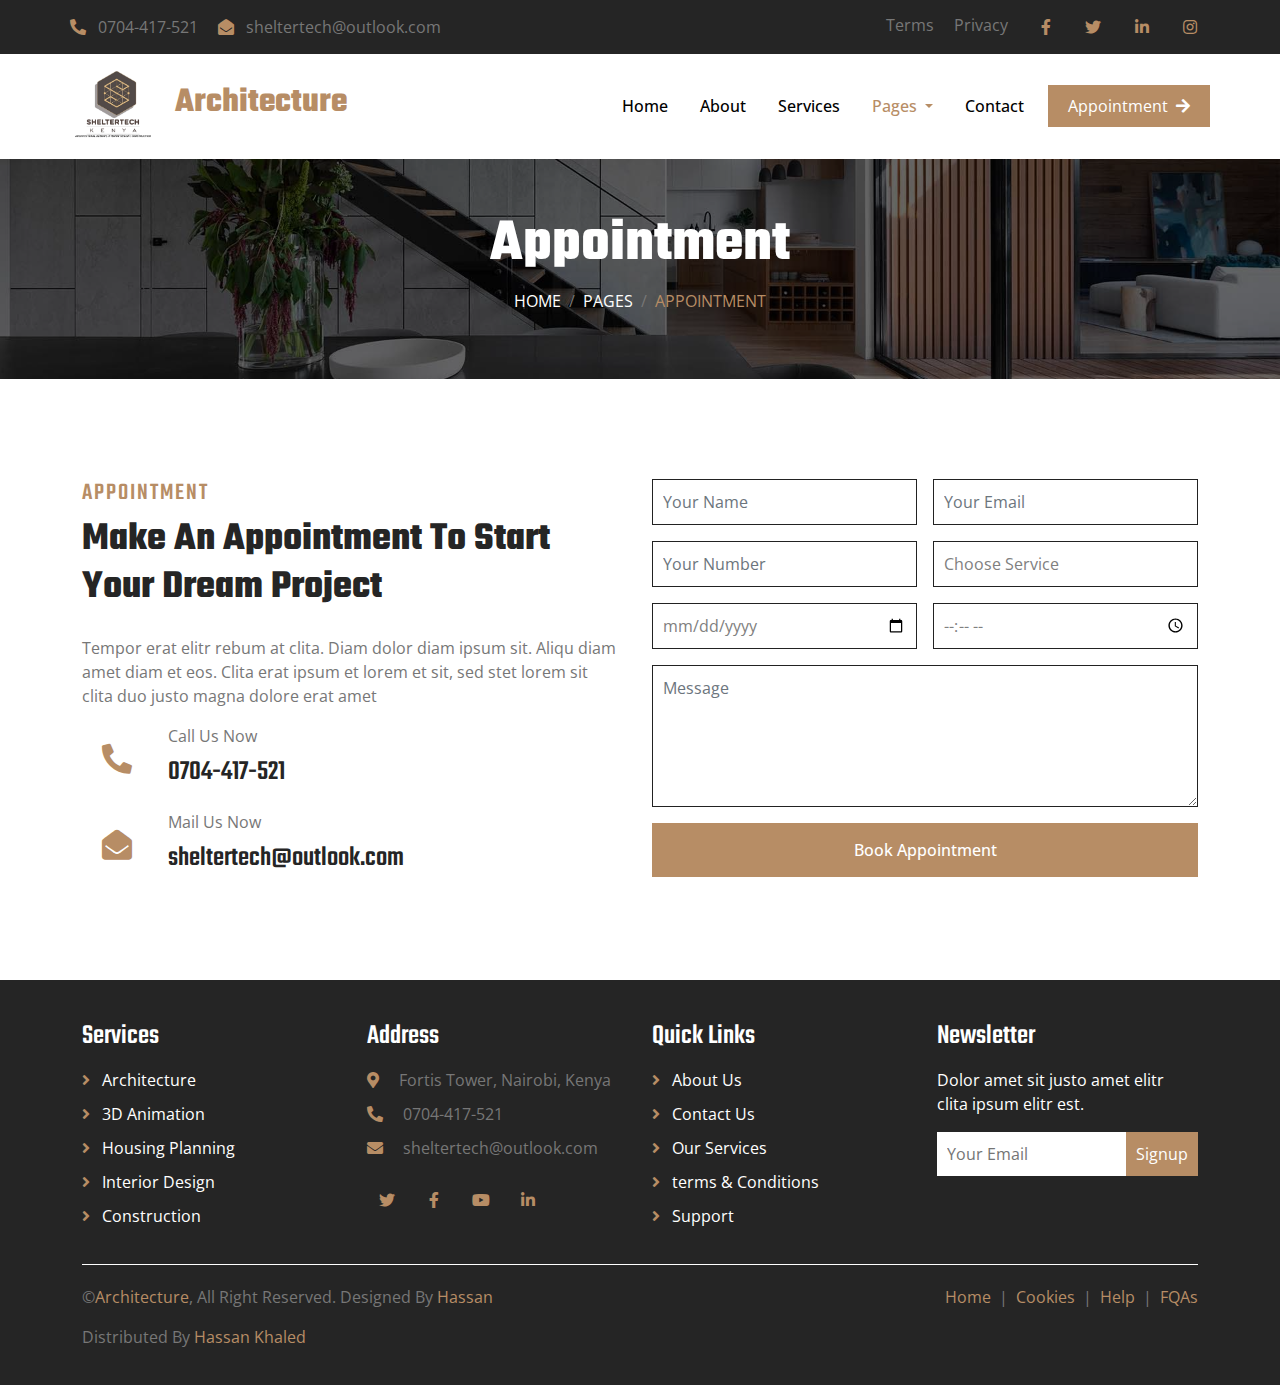
<file: appointment.html>
<!DOCTYPE html>
<html lang="en">
<head>
    <meta charset="UTF-8">
    <meta http-equiv="X-UA-Compatible" content="IE=edge">
    <meta name="viewport" content="width=device-width, initial-scale=1.0">
    <link rel="icon" href="imgs/icons/icon-1.png" type="image/x-icon">
    <title>Architecture</title>
    <link rel="stylesheet" href="css/bootstrap.min.css">
    <link rel="stylesheet" href="css/fontawesome.min.css">
    <link rel="stylesheet" href="css/owl.carousel.min.css">
    <link rel="stylesheet" href="css/animate.min.css">
    <link rel="stylesheet" href="css/style.css">
    <link rel="preconnect" href="https://fonts.googleapis.com">
    <link rel="preconnect" href="https://fonts.gstatic.com" crossorigin>
    <link href="https://fonts.googleapis.com/css2?family=Open+Sans:ital,wght@0,300;0,400;0,500;1,300;1,400;1,500&family=Teko:wght@300;400;500;600;700&display=swap" rel="stylesheet">
</head>
<body>

    <!--start overlay-cover-->
         <div class="overlay-cover position-fixed">
             <div class="content">
                 <div class="img">
                     <img src="imgs/icons/icon-1.png">
                 </div>
             </div>
         </div>
    <!--end overlay-cover-->
    

    <!--start top scroll btn-->
        <div class="top-scroll">
            <i class="fa fa-arrow-up"></i>
        </div>
    <!--end top scroll btn-->

    <!--start head-top-->
       <div class="head-top d-none d-lg-block">
           <div class="container p-0">
               <div class="row align-items-center">
                   <div class="col me-5">
                        <div class="info">
                            <a href="+254704417521" class="me-3">
                                <i class="fa fa-phone-alt me-2"></i>
                                0704-417-521
                            </a>
                            <a href="mailto:sheltertech@outlook.com">
                                <i class="fa fa-envelope-open me-2"></i>
                                sheltertech@outlook.com
                            </a>
                        </div> 
                   </div>
                   <div class="col text-end ms-5">
                        <div class="social-links">
                            <a href="#" class="me-3">Terms</a>
                            <a href="#" class="me-3">Privacy</a>
                            <div class="icons d-inline">
                                <a href="#" class="btn btn-sm-square me-1">
                                    <i class="fab fa-facebook-f"></i>
                                </a>
                                <a href="#" class="btn btn-sm-square me-1">
                                    <i class="fab fa-twitter"></i>
                                </a>
                                <a href="#" class="btn btn-sm-square me-1">
                                    <i class="fab fa-linkedin-in"></i>
                                </a>
                                <a href="#" class="btn btn-sm-square">
                                    <i class="fab fa-instagram"></i>
                                </a>
                            </div>
                        </div>   
                   </div>
               </div>
           </div>
       </div>
    <!--end head-top-->

    <!--start navbar-->
        <nav class="navbar navbar-expand-lg">
          <div class="container p-md-0 align-items-center">
            <a class="navbar-brand" href="#"><h3><img src="imgs/icons/icon-1.png" class="me-2"> Architecture</h3></a>
            <button class="navbar-toggler" type="button" data-bs-toggle="collapse" data-bs-target="#navbarNavDropdown" aria-controls="navbarNavDropdown" aria-expanded="false" aria-label="Toggle navigation">
                <i class="fas fa-bars"></i>
            </button>
            <div class="p-0 collapse navbar-collapse justify-content-end" id="navbarNavDropdown">
                <ul class="navbar-nav">
                    <li class="nav-item me-lg-3">
                        <a class="nav-link" aria-current="page" href="index.html">Home</a>
                    </li>
                    <li class="nav-item me-lg-3">
                        <a class="nav-link" href="about.html">about</a>
                    </li>
                    <li class="nav-item me-lg-3">
                        <a class="nav-link" href="services.html">services</a>
                    </li>
                    <li class="nav-item dropdown me-lg-3 position-relative">
                        <a class="nav-link dropdown-toggle active" href="#" id="navbarDropdownMenuLink" role="button" data-bs-toggle="dropdown" aria-expanded="false">
                        pages
                        </a>
                        <ul class="dropdown-menu py-2 pt-lg-4 position-lg-absolute" aria-labelledby="navbarDropdownMenuLink">
                            <li><a class="dropdown-item" href="features.html">Our Fearures</a></li>
                            <li><a class="dropdown-item mt-2" href="projects.html">Our Projects</a></li>
                            <li><a class="dropdown-item mt-2" href="team.html">Team Members</a></li>
                            <li><a class="dropdown-item mt-2 active" href="appointment.html">Appointment</a></li>
                            <li><a class="dropdown-item mt-2" href="testimonial.html">Testimonial</a></li>
                            <li><a class="dropdown-item mt-2" href="error.html">404 Page</a></li>
                        </ul>
                    </li>
                    <li class="nav-item me-lg-3">
                        <a class="nav-link" href="contact.html">Contact</a>
                    </li>
                </ul>
                <div class="button d-none d-lg-block"><a href="#">Appointment<i class="fa fa-arrow-right ms-2"></i></a></div>
            </div>
          </div>
        </nav>
    <!--end navbar-->

    <!--start header-->
        <div class="header-two">
            <div class="layout position-absolute"></div>
            <div class="content">
                <div class="container text-center">
                    <h1 class="wow fadeInDown">Appointment</h1>
                    <ul class="links list-unstyled d-flex text-uppercase justify-content-center">
                        <li class="me-2"><a href="index.html">Home</a></li>/
                        <li class="mx-2"><a href="#">Pages</a></li>/
                        <li class="ms-2"><a>appointment</a></li>
                    </ul>
                </div>
            </div>
        </div>
    <!--end header-->

    <!--start appointment-->
        <div class="appointment">
            <div class="container">
                <div class="content">
                    <div class="row">
                        <div class="col-lg mb-4 mb-lg-0 wow fadeInLeft">
                            <div class="text">
                                <h5>appointment</h5>
                                <h1 class="mt-2 mb-4">Make An Appointment To Start Your Dream Project</h1>
                                <p class="pe-2">Tempor erat elitr rebum at clita. Diam dolor diam ipsum sit. Aliqu diam amet diam et eos. Clita erat ipsum et lorem et sit, sed stet lorem sit clita duo justo magna dolore erat amet</p>
                                <div class="data mt-3">
                                    <div class="d-flex">
                                        <i class="fa fa-phone-alt me-3"></i>
                                        <div>
                                            <p class="mb-2">Call Us Now</p>
                                            <h3 class="m-0">0704-417-521</h3>
                                        </div>
                                    </div>
                                    <div class="d-flex mt-3">
                                        <i class="fa fa-envelope-open me-3"></i>
                                        <div>
                                            <p class="mb-2">Mail Us Now</p>
                                            <h3 class="m-0">sheltertech@outlook.com</h3>
                                        </div>
                                    </div>
                                </div>
                            </div>
                        </div>
                        <div class="col-lg wow fadeInRight">
                            <form class="row g-3">
                                <div class="col-sm-6">
                                    <input type="text" class="form-control" placeholder="Your Name" aria-label="name">
                                </div>
                                <div class="col-sm-6">
                                    <input type="email" class="form-control" placeholder="Your Email" aria-label="email">
                                </div>
                                <div class="col-sm-6">
                                    <input type="text" class="form-control" placeholder="Your Number" aria-label="number">
                                </div>
                                <div class="col-sm-6">
                                    <select name="services" class="form-control">
                                        <option value="Choose Service">Choose Service</option>
                                        <option value="Service 01">Service 01</option>
                                        <option value="Service 02">Service 02</option>
                                        <option value="Service 03">Service 03</option>
                                    </select>
                                </div>
                                <div class="col-sm-6">
                                    <input type="date" class="form-control" placeholder="Choose Date" aria-label="date">
                                </div>
                                <div class="col-sm-6">
                                    <input type="time" class="form-control" placeholder="Choose Time" aria-label="time">
                                </div>
                                <div class="col-12">
                                    <textarea name="textarea" class="form-control" rows="5" placeholder="Message"></textarea>
                                </div>
                                <div class="col-12">
                                    <button type="submit" class="w-100">Book Appointment</button>
                                </div>
                            </form>
                        </div>
                    </div>
                </div>
            </div>
        </div>
    <!--end appointment-->

    <!--start footer-->
      <div class="footer">
        <div class="container">
          <div class="row">
            <div class="col-lg col-md-6 links">
              <h3 class="title">Services</h3>
              <ul class="list-unstyled">
                <li>
                  <a href="#"><i class="fas fa-angle-right me-2"></i> Architecture</a>
                </li>
                <li>
                  <a href="#"><i class="fas fa-angle-right me-2"></i> 3D Animation</a>
                </li>
                <li>
                  <a href="#"><i class="fas fa-angle-right me-2"></i> Housing Planning</a>
                </li>
                <li>
                  <a href="#"><i class="fas fa-angle-right me-2"></i> Interior Design</a>
                </li>
                <li>
                  <a href="#"><i class="fas fa-angle-right me-2"></i> Construction</a>
                </li>
              </ul>
            </div>
            <div class="col-lg col-md-6 info mt-4 mt-md-0">
              <h3>Address</h3>
              <ul class="list-unstyled">
                <li>
                  <i class="fa fa-map-marker-alt me-3"></i>
                  <span>Fortis Tower, Nairobi, Kenya</span>
                </li>
                <li>
                  <i class="fa fa-phone-alt me-3"></i>
                  <span>0704-417-521</span>
                </li>
                <li>
                  <i class="fa fa-envelope me-3"></i>
                  <span>sheltertech@outlook.com</span>
                </li>
                <div class="icons d-flex">
                  <a href="#"><i class="fab fa-twitter"></i></a>
                  <a href="#"><i class="fab fa-facebook-f"></i></a>
                  <a href="#"><i class="fab fa-youtube"></i></a>
                  <a href="#"><i class="fab fa-linkedin-in"></i></a>
                </div>
              </ul>
            </div>
            <div class="col-lg col-md-6 links mt-4 mt-lg-0">
              <h3>Quick Links</h3>
              <ul class="list-unstyled">
                <li>
                  <a href="#"><i class="fas fa-angle-right me-2"></i> About Us</a>
                </li>
                <li>
                  <a href="#"><i class="fas fa-angle-right me-2"></i> Contact Us</a>
                </li>
                <li>
                  <a href="#"><i class="fas fa-angle-right me-2"></i> Our Services</a>
                </li>
                <li>
                  <a href="#"><i class="fas fa-angle-right me-2"></i> terms & Conditions</a>
                </li>
                <li>
                  <a href="#"><i class="fas fa-angle-right me-2"></i> Support</a>
                </li>
              </ul>
            </div>
            <div class="col-lg col-md-6 sletter mt-4 mt-lg-0">
              <h3>Newsletter</h3>
              <p>Dolor amet sit justo amet elitr clita ipsum elitr est.</p>
              <form action="">
                <input type="email" name="" id="" placeholder="Your Email">
                <button>Signup</button>
              </form>
            </div>
          </div>
          <div class="foot">
            <div class="row">
              <div class="col-sm">
                <p>©<a href="#">Architecture</a>, All Right Reserved. Designed By <a href="#">Hassan</a></p>
                <p>Distributed By <a href="#">Hassan Khaled</a></p>
              </div>
              <div class="col-sm mt-4 mt-sm-0 global-links">
                <ul class="list-unstyled d-flex justify-content-sm-end">
                  <li class="mx-2"><a href="#">Home</a></li>|
                  <li class="mx-2"><a href="#">Cookies</a></li>|
                  <li class="mx-2"><a href="#">Help</a></li>|
                  <li class="mx-2 me-0"><a href="#">FQAs</a></li>
                </ul>
              </div>
            </div>
          </div>
        </div>
      </div>
   <!--end footer-->

    <script src="js/jquery.js"></script>
    <script src="js/bootstrap.bundle.min.js"></script>
    <script src="js/fontawesome.min.js"></script>
    <script src="js/poper.js"></script>
    <script src="js/waypoints.min.js"></script>
    <script src="js/wow.min.js"></script>
    <script>
        new WOW().init();
    </script>
    <script src="js/owl.carousel.min.js"></script>
    <script src="js/counterup.min.js"></script>
    <script src="js/main.js"></script>
</body>
</html>
</file>
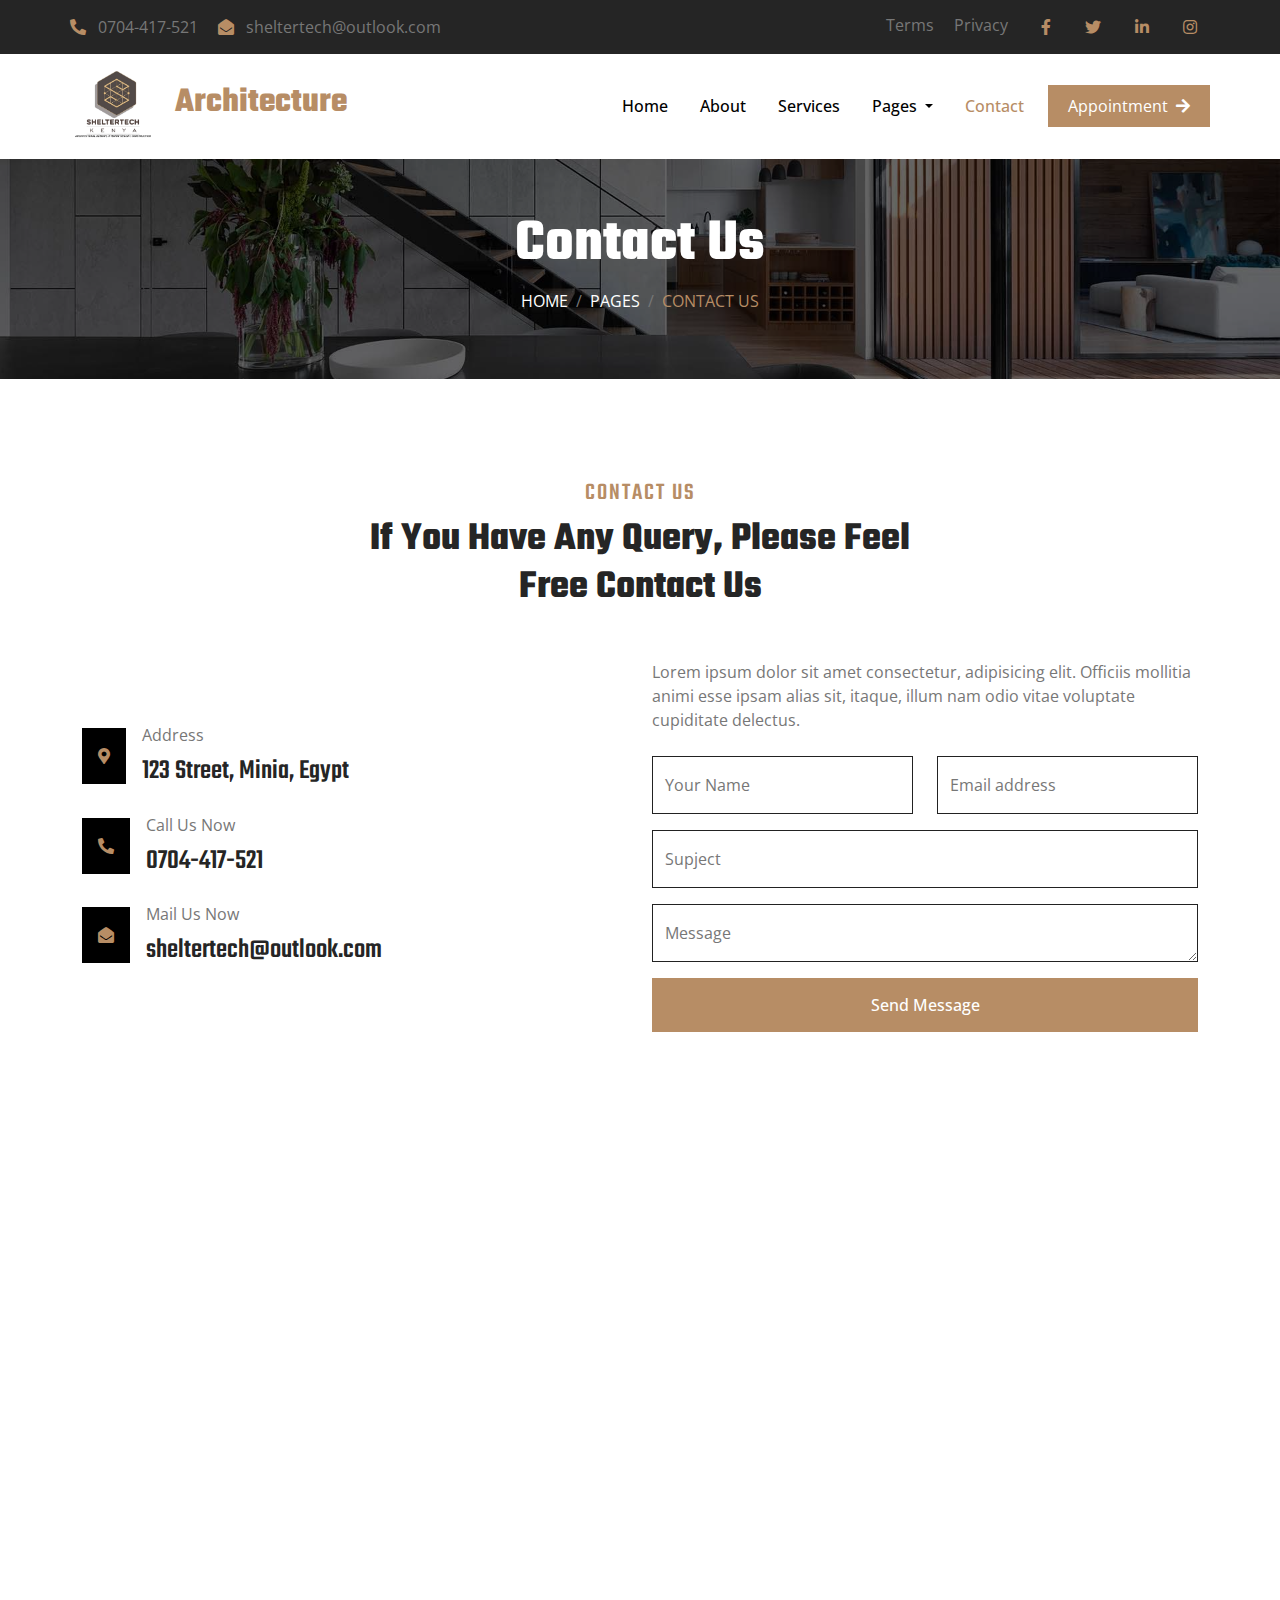
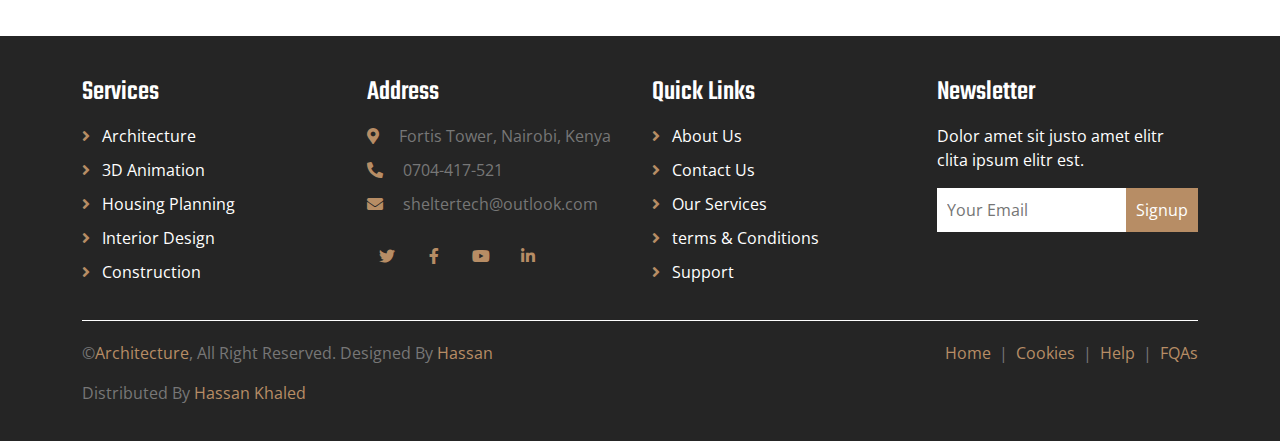
<file: contact.html>
<!DOCTYPE html>
<html lang="en">
<head>
    <meta charset="UTF-8">
    <meta http-equiv="X-UA-Compatible" content="IE=edge">
    <meta name="viewport" content="width=device-width, initial-scale=1.0">
    <link rel="icon" href="imgs/icons/icon-1.png" type="image/x-icon">
    <title>Architecture</title>
    <link rel="stylesheet" href="css/bootstrap.min.css">
    <link rel="stylesheet" href="css/fontawesome.min.css">
    <link rel="stylesheet" href="css/owl.carousel.min.css">
    <link rel="stylesheet" href="css/animate.min.css">
    <link rel="stylesheet" href="css/style.css">
    <link rel="preconnect" href="https://fonts.googleapis.com">
    <link rel="preconnect" href="https://fonts.gstatic.com" crossorigin>
    <link href="https://fonts.googleapis.com/css2?family=Open+Sans:ital,wght@0,300;0,400;0,500;1,300;1,400;1,500&family=Teko:wght@300;400;500;600;700&display=swap" rel="stylesheet">
</head>
<body>

    <!--start overlay-cover-->
         <div class="overlay-cover position-fixed">
             <div class="content">
                 <div class="img">
                     <img src="imgs/icons/icon-1.png">
                 </div>
             </div>
         </div>
    <!--end overlay-cover-->
    

    <!--start top scroll btn-->
        <div class="top-scroll">
            <i class="fa fa-arrow-up"></i>
        </div>
    <!--end top scroll btn-->

    <!--start head-top-->
       <div class="head-top d-none d-lg-block">
           <div class="container p-0">
               <div class="row align-items-center">
                   <div class="col me-5">
                        <div class="info">
                            <a href="+254704417521" class="me-3">
                                <i class="fa fa-phone-alt me-2"></i>
                                0704-417-521
                            </a>
                            <a href="mailto:sheltertech@outlook.com">
                                <i class="fa fa-envelope-open me-2"></i>
                                sheltertech@outlook.com
                            </a>
                        </div> 
                   </div>
                   <div class="col text-end ms-5">
                        <div class="social-links">
                            <a href="#" class="me-3">Terms</a>
                            <a href="#" class="me-3">Privacy</a>
                            <div class="icons d-inline">
                                <a href="#" class="btn btn-sm-square me-1">
                                    <i class="fab fa-facebook-f"></i>
                                </a>
                                <a href="#" class="btn btn-sm-square me-1">
                                    <i class="fab fa-twitter"></i>
                                </a>
                                <a href="#" class="btn btn-sm-square me-1">
                                    <i class="fab fa-linkedin-in"></i>
                                </a>
                                <a href="#" class="btn btn-sm-square">
                                    <i class="fab fa-instagram"></i>
                                </a>
                            </div>
                        </div>   
                   </div>
               </div>
           </div>
       </div>
    <!--end head-top-->

    <!--start navbar-->
        <nav class="navbar navbar-expand-lg">
          <div class="container p-md-0 align-items-center">
            <a class="navbar-brand" href="#"><h3><img src="imgs/icons/icon-1.png" class="me-2"> Architecture</h3></a>
            <button class="navbar-toggler" type="button" data-bs-toggle="collapse" data-bs-target="#navbarNavDropdown" aria-controls="navbarNavDropdown" aria-expanded="false" aria-label="Toggle navigation">
                <i class="fas fa-bars"></i>
            </button>
            <div class="p-0 collapse navbar-collapse justify-content-end" id="navbarNavDropdown">
                <ul class="navbar-nav">
                    <li class="nav-item me-lg-3">
                        <a class="nav-link" aria-current="page" href="index.html">Home</a>
                    </li>
                    <li class="nav-item me-lg-3">
                        <a class="nav-link" href="about.html">about</a>
                    </li>
                    <li class="nav-item me-lg-3">
                        <a class="nav-link" href="services.html">services</a>
                    </li>
                    <li class="nav-item dropdown me-lg-3 position-relative">
                        <a class="nav-link dropdown-toggle" href="#" id="navbarDropdownMenuLink" role="button" data-bs-toggle="dropdown" aria-expanded="false">
                        pages
                        </a>
                        <ul class="dropdown-menu py-2 pt-lg-4 position-lg-absolute" aria-labelledby="navbarDropdownMenuLink">
                            <li><a class="dropdown-item" href="features.html">Our Fearures</a></li>
                            <li><a class="dropdown-item mt-2" href="projects.html">Our Projects</a></li>
                            <li><a class="dropdown-item mt-2" href="team.html">Team Members</a></li>
                            <li><a class="dropdown-item mt-2" href="appointment.html">Appointment</a></li>
                            <li><a class="dropdown-item mt-2" href="testimonial.html">Testimonial</a></li>
                            <li><a class="dropdown-item mt-2" href="error.html">404 Page</a></li>
                        </ul>
                    </li>
                    <li class="nav-item me-lg-3">
                        <a class="nav-link active" href="contact.html">Contact</a>
                    </li>
                </ul>
                <div class="button d-none d-lg-block"><a href="#">Appointment<i class="fa fa-arrow-right ms-2"></i></a></div>
            </div>
          </div>
        </nav>
    <!--end navbar-->

     <!--start header-->
      <div class="header-two">
        <div class="layout position-absolute"></div>
        <div class="content">
            <div class="container text-center">
                <h1 class="wow fadeInDown">Contact Us</h1>
                <ul class="links list-unstyled d-flex text-uppercase justify-content-center">
                    <li class="me-2"><a href="index.html">Home</a></li>/
                    <li class="mx-2"><a href="#">Pages</a></li>/
                    <li class="ms-2"><a>contact us</a></li>
                </ul>
            </div>
        </div>
     </div>
    <!--end header-->

    <!--start contact-->
         <div class="contact">
             <div class="container">
                 <div class="content">
                     <div class="head wow fadeInUp text-center">
                        <h5>Contact Us</h5>
                        <h1 class="mt-2 mb-4">If You Have Any Query, Please Feel Free Contact Us</h1>
                     </div>
                     <div class="row mt-5 align-items-center">
                         <div class="col-lg wow fadeInLeft">
                             <div class="infos">
                                 <div class="info d-flex align-items-center mb-4">
                                     <div class="icon p-3 me-3">
                                        <i class="fa fa-map-marker-alt"></i>
                                     </div>
                                     <div class="text">
                                         <p class="m-0">Address</p>
                                         <h3 class="mt-2">123 Street, Minia, Egypt</h3>
                                     </div>
                                 </div>
                                 <div class="info d-flex align-items-center mb-4">
                                    <div class="icon p-3 me-3">
                                        <i class="fa fa-phone-alt"></i>
                                    </div>
                                    <div class="text">
                                        <p class="m-0">Call Us Now</p>
                                        <h3 class="mt-2">0704-417-521</h3>
                                    </div>
                                </div>
                                <div class="info d-flex align-items-center">
                                    <div class="icon p-3 me-3">
                                        <i class="fa fa-envelope-open"></i>
                                    </div>
                                    <div class="text">
                                        <p class="m-0">Mail Us Now</p>
                                        <h3 class="mt-2">sheltertech@outlook.com</h3>
                                    </div>
                                </div>
                             </div>
                         </div>
                         <div class="col-lg wow fadeInRight mt-4 mt-lg-0">
                             <div class="form-content">
                                 <p>Lorem ipsum dolor sit amet consectetur, adipisicing elit. Officiis mollitia animi esse ipsam alias sit, itaque, illum nam odio vitae voluptate cupiditate delectus.</p>
                                 <form class="row mt-4">
                                     <div class="col-sm-6">
                                        <div class="form-floating">
                                            <input type="text" class="form-control" id="floatingInputText" placeholder="Hassan Khaled">
                                            <label for="floatingInputText">Your Name</label>
                                        </div>
                                     </div>
                                     <div class="col-sm-6 mt-3 mt-sm-0">
                                        <div class="form-floating">
                                            <input type="email" class="form-control" id="floatingInputEmail" placeholder="name@example.com">
                                            <label for="floatingInputEmail">Email address</label>
                                        </div>
                                     </div>
                                     <div class="col-12 mt-3">
                                        <div class="form-floating">
                                            <input type="text" class="form-control" id="floatingInputTextTwo" placeholder="Subject">
                                            <label for="floatingInputTextTwo">Supject</label>
                                        </div>
                                     </div>
                                     <div class="col-12 mt-3">
                                        <div class="form-floating">
                                            <textarea class="form-control" placeholder="Leave a Msg here" id="floatingTextarea"></textarea>
                                            <label for="floatingTextarea">Message</label>
                                        </div>
                                    </div>
                                    <div class="col-12 mt-3">
                                        <div class="button">
                                            <button type="submit" class="w-100">Send Message</button>
                                        </div>
                                    </div>
                                 </form>
                             </div>
                         </div>
                     </div>

                     <div class="map mt-5">
                         <div class="map-content">
                            <iframe src="https://www.google.com/maps/embed?pb=!1m18!1m12!1m3!1d1075340.9622611988!2d31.395038580063755!3d27.71024675246953!2m3!1f0!2f0!3f0!3m2!1i1024!2i768!4f13.1!3m3!1m2!1s0x14368976c35c36e9%3A0x2c45a00925c4c444!2z2YXYtdix!5e0!3m2!1sar!2seg!4v1647897909319!5m2!1sar!2seg" width="600" height="450" style="border:0;width: 100%;" allowfullscreen="" loading="lazy"></iframe>
                         </div>
                     </div>
                 </div>
             </div>
         </div>
    <!--end contact-->

    <!--start footer-->
      <div class="footer">
        <div class="container">
          <div class="row">
            <div class="col-lg col-md-6 links">
              <h3 class="title">Services</h3>
              <ul class="list-unstyled">
                <li>
                  <a href="#"><i class="fas fa-angle-right me-2"></i> Architecture</a>
                </li>
                <li>
                  <a href="#"><i class="fas fa-angle-right me-2"></i> 3D Animation</a>
                </li>
                <li>
                  <a href="#"><i class="fas fa-angle-right me-2"></i> Housing Planning</a>
                </li>
                <li>
                  <a href="#"><i class="fas fa-angle-right me-2"></i> Interior Design</a>
                </li>
                <li>
                  <a href="#"><i class="fas fa-angle-right me-2"></i> Construction</a>
                </li>
              </ul>
            </div>
            <div class="col-lg col-md-6 info mt-4 mt-md-0">
              <h3>Address</h3>
              <ul class="list-unstyled">
                <li>
                  <i class="fa fa-map-marker-alt me-3"></i>
                  <span>Fortis Tower, Nairobi, Kenya</span>
                </li>
                <li>
                  <i class="fa fa-phone-alt me-3"></i>
                  <span>0704-417-521</span>
                </li>
                <li>
                  <i class="fa fa-envelope me-3"></i>
                  <span>sheltertech@outlook.com</span>
                </li>
                <div class="icons d-flex">
                  <a href="#"><i class="fab fa-twitter"></i></a>
                  <a href="#"><i class="fab fa-facebook-f"></i></a>
                  <a href="#"><i class="fab fa-youtube"></i></a>
                  <a href="#"><i class="fab fa-linkedin-in"></i></a>
                </div>
              </ul>
            </div>
            <div class="col-lg col-md-6 links mt-4 mt-lg-0">
              <h3>Quick Links</h3>
              <ul class="list-unstyled">
                <li>
                  <a href="#"><i class="fas fa-angle-right me-2"></i> About Us</a>
                </li>
                <li>
                  <a href="#"><i class="fas fa-angle-right me-2"></i> Contact Us</a>
                </li>
                <li>
                  <a href="#"><i class="fas fa-angle-right me-2"></i> Our Services</a>
                </li>
                <li>
                  <a href="#"><i class="fas fa-angle-right me-2"></i> terms & Conditions</a>
                </li>
                <li>
                  <a href="#"><i class="fas fa-angle-right me-2"></i> Support</a>
                </li>
              </ul>
            </div>
            <div class="col-lg col-md-6 sletter mt-4 mt-lg-0">
              <h3>Newsletter</h3>
              <p>Dolor amet sit justo amet elitr clita ipsum elitr est.</p>
              <form action="">
                <input type="email" name="" id="" placeholder="Your Email">
                <button>Signup</button>
              </form>
            </div>
          </div>
          <div class="foot">
            <div class="row">
              <div class="col-sm">
                <p>©<a href="#">Architecture</a>, All Right Reserved. Designed By <a href="#">Hassan</a></p>
                <p>Distributed By <a href="#">Hassan Khaled</a></p>
              </div>
              <div class="col-sm mt-4 mt-sm-0 global-links">
                <ul class="list-unstyled d-flex justify-content-sm-end">
                  <li class="mx-2"><a href="#">Home</a></li>|
                  <li class="mx-2"><a href="#">Cookies</a></li>|
                  <li class="mx-2"><a href="#">Help</a></li>|
                  <li class="mx-2 me-0"><a href="#">FQAs</a></li>
                </ul>
              </div>
            </div>
          </div>
        </div>
      </div>
   <!--end footer-->
    
    <script src="js/jquery.js"></script>
    <script src="js/bootstrap.bundle.min.js"></script>
    <script src="js/fontawesome.min.js"></script>
    <script src="js/poper.js"></script>
    <script src="js/waypoints.min.js"></script>
    <script src="js/wow.min.js"></script>
    <script>
        new WOW().init();
    </script>
    <script src="js/owl.carousel.min.js"></script>
    <script src="js/counterup.min.js"></script>
    <script src="js/main.js"></script>
</body>
</html>
</file>
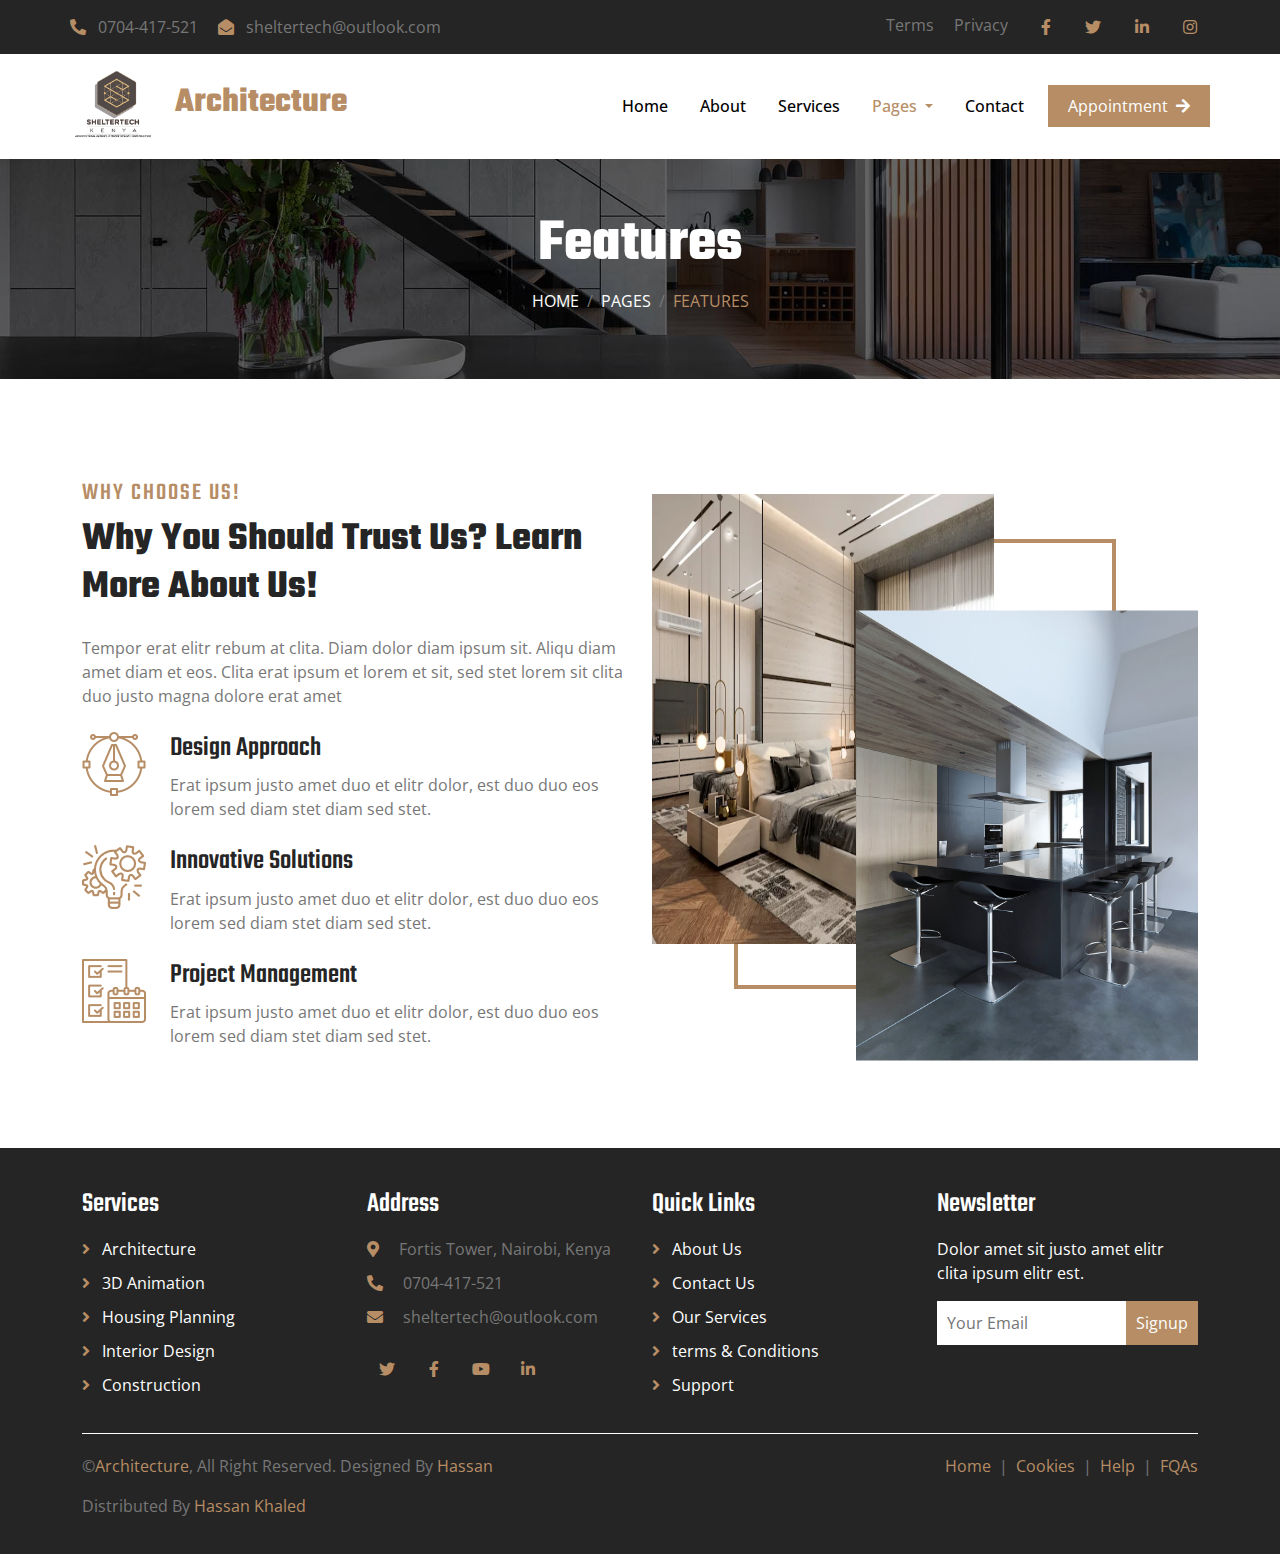
<file: features.html>
<!DOCTYPE html>
<html lang="en">
<head>
    <meta charset="UTF-8">
    <meta http-equiv="X-UA-Compatible" content="IE=edge">
    <meta name="viewport" content="width=device-width, initial-scale=1.0">
    <link rel="icon" href="imgs/icons/icon-1.png" type="image/x-icon">
    <title>Architecture</title>
    <link rel="stylesheet" href="css/bootstrap.min.css">
    <link rel="stylesheet" href="css/fontawesome.min.css">
    <link rel="stylesheet" href="css/owl.carousel.min.css">
    <link rel="stylesheet" href="css/animate.min.css">
    <link rel="stylesheet" href="css/style.css">
    <link rel="preconnect" href="https://fonts.googleapis.com">
    <link rel="preconnect" href="https://fonts.gstatic.com" crossorigin>
    <link href="https://fonts.googleapis.com/css2?family=Open+Sans:ital,wght@0,300;0,400;0,500;1,300;1,400;1,500&family=Teko:wght@300;400;500;600;700&display=swap" rel="stylesheet">
</head>
<body>

    <!--start overlay-cover-->
         <div class="overlay-cover position-fixed">
             <div class="content">
                 <div class="img">
                     <img src="imgs/icons/icon-1.png">
                 </div>
             </div>
         </div>
    <!--end overlay-cover-->
    

    <!--start top scroll btn-->
        <div class="top-scroll">
            <i class="fa fa-arrow-up"></i>
        </div>
    <!--end top scroll btn-->

    <!--start head-top-->
       <div class="head-top d-none d-lg-block">
           <div class="container p-0">
               <div class="row align-items-center">
                   <div class="col me-5">
                        <div class="info">
                            <a href="+254704417521" class="me-3">
                                <i class="fa fa-phone-alt me-2"></i>
                                0704-417-521
                            </a>
                            <a href="mailto:sheltertech@outlook.com">
                                <i class="fa fa-envelope-open me-2"></i>
                                sheltertech@outlook.com
                            </a>
                        </div> 
                   </div>
                   <div class="col text-end ms-5">
                        <div class="social-links">
                            <a href="#" class="me-3">Terms</a>
                            <a href="#" class="me-3">Privacy</a>
                            <div class="icons d-inline">
                                <a href="#" class="btn btn-sm-square me-1">
                                    <i class="fab fa-facebook-f"></i>
                                </a>
                                <a href="#" class="btn btn-sm-square me-1">
                                    <i class="fab fa-twitter"></i>
                                </a>
                                <a href="#" class="btn btn-sm-square me-1">
                                    <i class="fab fa-linkedin-in"></i>
                                </a>
                                <a href="#" class="btn btn-sm-square">
                                    <i class="fab fa-instagram"></i>
                                </a>
                            </div>
                        </div>   
                   </div>
               </div>
           </div>
       </div>
    <!--end head-top-->

    <!--start navbar-->
        <nav class="navbar navbar-expand-lg">
          <div class="container p-md-0 align-items-center">
            <a class="navbar-brand" href="#"><h3><img src="imgs/icons/icon-1.png" class="me-2"> Architecture</h3></a>
            <button class="navbar-toggler" type="button" data-bs-toggle="collapse" data-bs-target="#navbarNavDropdown" aria-controls="navbarNavDropdown" aria-expanded="false" aria-label="Toggle navigation">
                <i class="fas fa-bars"></i>
            </button>
            <div class="p-0 collapse navbar-collapse justify-content-end" id="navbarNavDropdown">
                <ul class="navbar-nav">
                    <li class="nav-item me-lg-3">
                        <a class="nav-link" aria-current="page" href="index.html">Home</a>
                    </li>
                    <li class="nav-item me-lg-3">
                        <a class="nav-link" href="about.html">about</a>
                    </li>
                    <li class="nav-item me-lg-3">
                        <a class="nav-link" href="services.html">services</a>
                    </li>
                    <li class="nav-item dropdown me-lg-3 position-relative">
                        <a class="nav-link dropdown-toggle active" href="#" id="navbarDropdownMenuLink" role="button" data-bs-toggle="dropdown" aria-expanded="false">
                        pages
                        </a>
                        <ul class="dropdown-menu py-2 pt-lg-4 position-lg-absolute" aria-labelledby="navbarDropdownMenuLink">
                            <li><a class="dropdown-item active" href="features.html">Our Fearures</a></li>
                            <li><a class="dropdown-item mt-2" href="projects.html">Our Projects</a></li>
                            <li><a class="dropdown-item mt-2" href="team.html">Team Members</a></li>
                            <li><a class="dropdown-item mt-2" href="appointment.html">Appointment</a></li>
                            <li><a class="dropdown-item mt-2" href="testimonial.html">Testimonial</a></li>
                            <li><a class="dropdown-item mt-2" href="error.html">404 Page</a></li>
                        </ul>
                    </li>
                    <li class="nav-item me-lg-3">
                        <a class="nav-link" href="contact.html">Contact</a>
                    </li>
                </ul>
                <div class="button d-none d-lg-block"><a href="#">Appointment<i class="fa fa-arrow-right ms-2"></i></a></div>
            </div>
          </div>
        </nav>
    <!--end navbar-->

    <!--start header-->
        <div class="header-two">
            <div class="layout position-absolute"></div>
            <div class="content">
                <div class="container text-center">
                    <h1 class="wow fadeInDown">Features</h1>
                    <ul class="links list-unstyled d-flex text-uppercase justify-content-center">
                        <li class="me-2"><a href="index.html">Home</a></li>/
                        <li class="mx-2"><a href="#">Pages</a></li>/
                        <li class="ms-2"><a>Features</a></li>
                    </ul>
                </div>
            </div>
        </div>
    <!--end header-->

    <!--start features-->
        <div class="features">
            <div class="features-content">
                <div class="container">
                    <div class="content">
                        <div class="row align-items-center">
                            <div class="col-lg wow fadeInLeft">
                                <div class="slider-text">
                                    <h5>Why Choose Us!</h5>
                                    <h1 class="mt-2 mb-4">Why You Should Trust Us? Learn More About Us!</h1>
                                    <p class="mb-4">Tempor erat elitr rebum at clita. Diam dolor diam ipsum sit. Aliqu diam amet diam et eos. Clita erat ipsum et lorem et sit, sed stet lorem sit clita duo justo magna dolore erat amet</p>
                                    <div class="fes">
                                        <div class="d-flex">
                                            <div class="slide-img me-4">
                                                <img src="imgs/icons/icon-2.png">
                                            </div>
                                            <div class="fea-text">
                                                <h3 class="m-0 mb-2">Design Approach</h3>
                                                <p class="m-0">Erat ipsum justo amet duo et elitr dolor, est duo duo eos lorem sed diam stet diam sed stet.</p>
                                            </div>
                                        </div>
                                        <div class="d-flex my-4">
                                            <div class="slide-img me-4">
                                                <img src="imgs/icons/icon-3.png">
                                            </div>
                                            <div class="fea-text">
                                                <h3 class="m-0 mb-2">Innovative Solutions</h3>
                                                <p class="m-0">Erat ipsum justo amet duo et elitr dolor, est duo duo eos lorem sed diam stet diam sed stet.</p>
                                            </div>
                                        </div>
                                        <div class="d-flex">
                                            <div class="slide-img me-4">
                                                <img src="imgs/icons/icon-4.png">
                                            </div>
                                            <div class="fea-text">
                                                <h3 class="m-0 mb-2">Project Management</h3>
                                                <p class="m-0">Erat ipsum justo amet duo et elitr dolor, est duo duo eos lorem sed diam stet diam sed stet.</p>
                                            </div>
                                        </div>
                                    </div>
                                </div>
                            </div>
                            <div class="col-lg position-relative mt-5 mt-lg-0 wow fadeInRight">
                                <div class="img">
                                    <img src="imgs/about-2.jpg">
                                    <img src="imgs/about-1.jpg">
                                </div>
                            </div>
                        </div>
                    </div>
                </div>
            </div>
        </div>
    <!--end features-->

    <!--start footer-->
      <div class="footer">
        <div class="container">
          <div class="row">
            <div class="col-lg col-md-6 links">
              <h3 class="title">Services</h3>
              <ul class="list-unstyled">
                <li>
                  <a href="#"><i class="fas fa-angle-right me-2"></i> Architecture</a>
                </li>
                <li>
                  <a href="#"><i class="fas fa-angle-right me-2"></i> 3D Animation</a>
                </li>
                <li>
                  <a href="#"><i class="fas fa-angle-right me-2"></i> Housing Planning</a>
                </li>
                <li>
                  <a href="#"><i class="fas fa-angle-right me-2"></i> Interior Design</a>
                </li>
                <li>
                  <a href="#"><i class="fas fa-angle-right me-2"></i> Construction</a>
                </li>
              </ul>
            </div>
            <div class="col-lg col-md-6 info mt-4 mt-md-0">
              <h3>Address</h3>
              <ul class="list-unstyled">
                <li>
                  <i class="fa fa-map-marker-alt me-3"></i>
                  <span>Fortis Tower, Nairobi, Kenya</span>
                </li>
                <li>
                  <i class="fa fa-phone-alt me-3"></i>
                  <span>0704-417-521</span>
                </li>
                <li>
                  <i class="fa fa-envelope me-3"></i>
                  <span>sheltertech@outlook.com</span>
                </li>
                <div class="icons d-flex">
                  <a href="#"><i class="fab fa-twitter"></i></a>
                  <a href="#"><i class="fab fa-facebook-f"></i></a>
                  <a href="#"><i class="fab fa-youtube"></i></a>
                  <a href="#"><i class="fab fa-linkedin-in"></i></a>
                </div>
              </ul>
            </div>
            <div class="col-lg col-md-6 links mt-4 mt-lg-0">
              <h3>Quick Links</h3>
              <ul class="list-unstyled">
                <li>
                  <a href="#"><i class="fas fa-angle-right me-2"></i> About Us</a>
                </li>
                <li>
                  <a href="#"><i class="fas fa-angle-right me-2"></i> Contact Us</a>
                </li>
                <li>
                  <a href="#"><i class="fas fa-angle-right me-2"></i> Our Services</a>
                </li>
                <li>
                  <a href="#"><i class="fas fa-angle-right me-2"></i> terms & Conditions</a>
                </li>
                <li>
                  <a href="#"><i class="fas fa-angle-right me-2"></i> Support</a>
                </li>
              </ul>
            </div>
            <div class="col-lg col-md-6 sletter mt-4 mt-lg-0">
              <h3>Newsletter</h3>
              <p>Dolor amet sit justo amet elitr clita ipsum elitr est.</p>
              <form action="">
                <input type="email" name="" id="" placeholder="Your Email">
                <button>Signup</button>
              </form>
            </div>
          </div>
          <div class="foot">
            <div class="row">
              <div class="col-sm">
                <p>©<a href="#">Architecture</a>, All Right Reserved. Designed By <a href="#">Hassan</a></p>
                <p>Distributed By <a href="#">Hassan Khaled</a></p>
              </div>
              <div class="col-sm mt-4 mt-sm-0 global-links">
                <ul class="list-unstyled d-flex justify-content-sm-end">
                  <li class="mx-2"><a href="#">Home</a></li>|
                  <li class="mx-2"><a href="#">Cookies</a></li>|
                  <li class="mx-2"><a href="#">Help</a></li>|
                  <li class="mx-2 me-0"><a href="#">FQAs</a></li>
                </ul>
              </div>
            </div>
          </div>
        </div>
      </div>
   <!--end footer-->

    <script src="js/jquery.js"></script>
    <script src="js/bootstrap.bundle.min.js"></script>
    <script src="js/fontawesome.min.js"></script>
    <script src="js/poper.js"></script>
    <script src="js/waypoints.min.js"></script>
    <script src="js/wow.min.js"></script>
    <script>
        new WOW().init();
    </script>
    <script src="js/owl.carousel.min.js"></script>
    <script src="js/counterup.min.js"></script>
    <script src="js/main.js"></script>
</body>
</html>
</file>
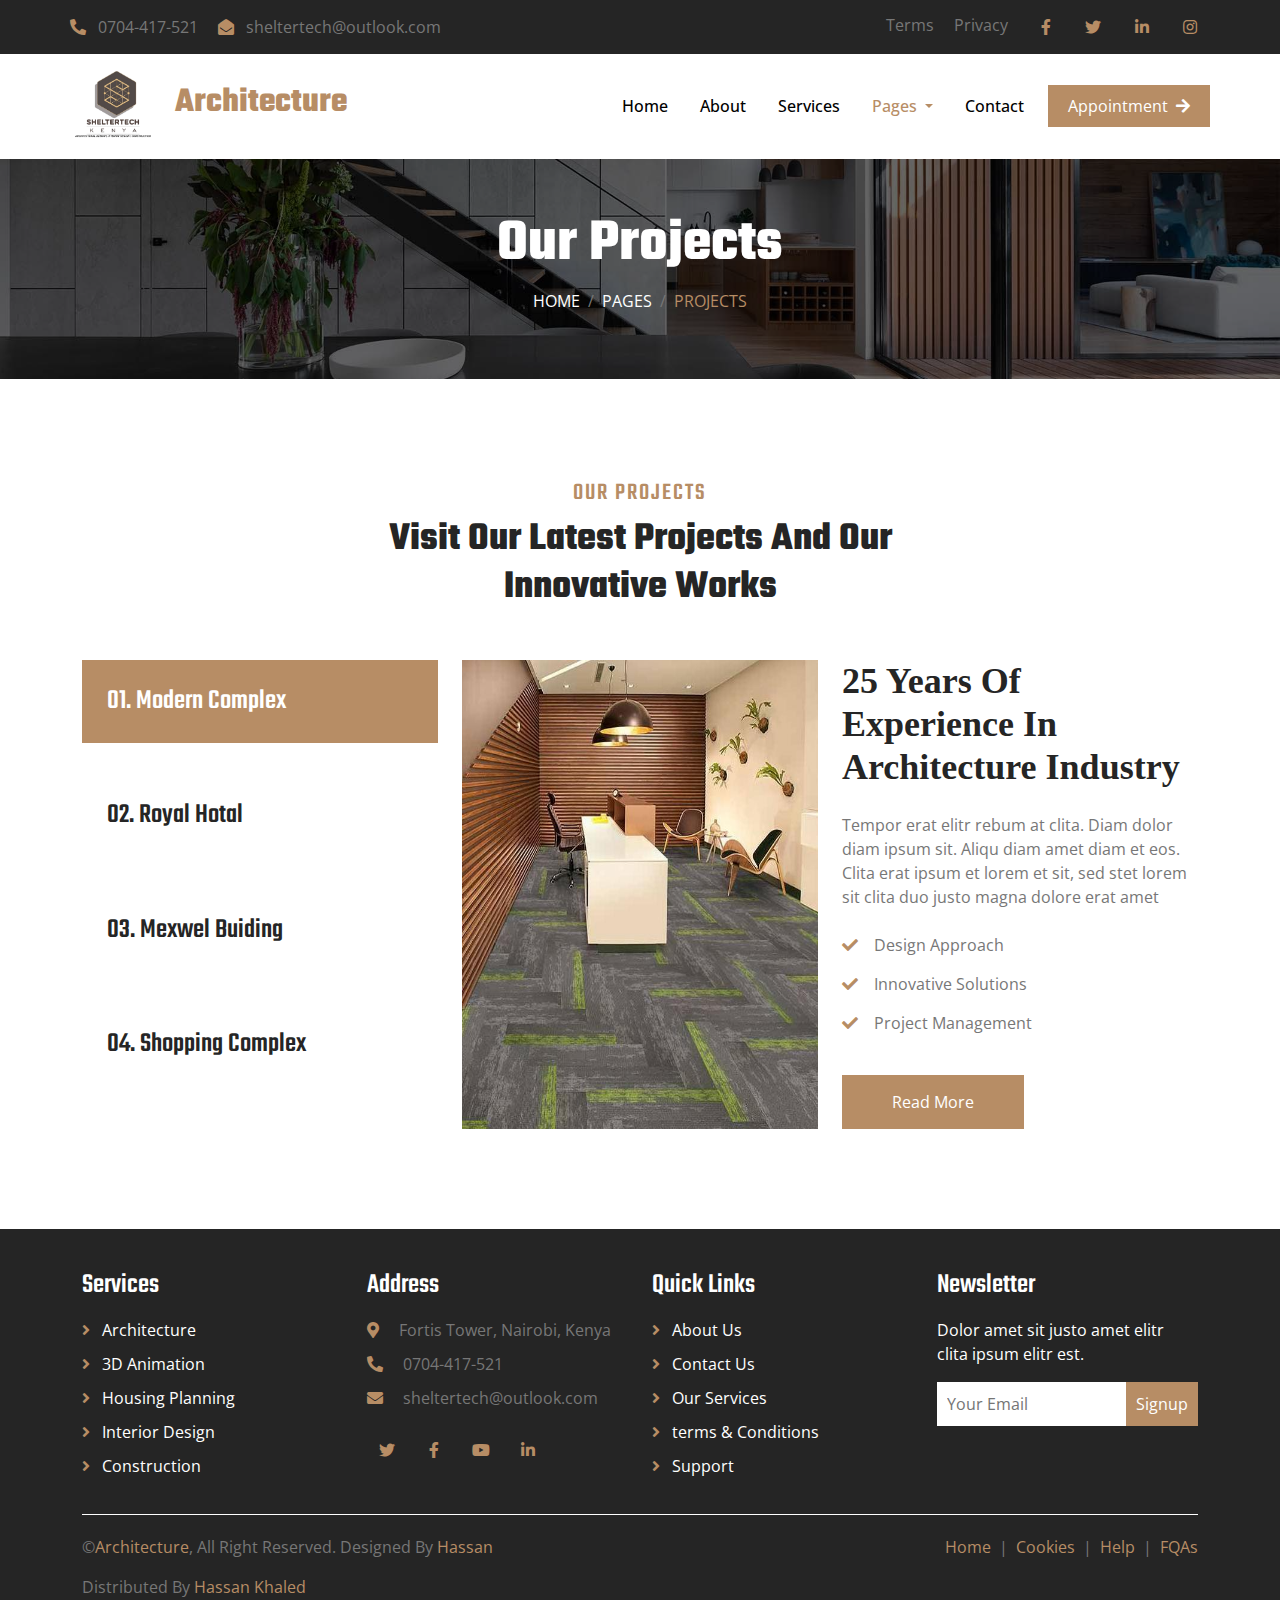
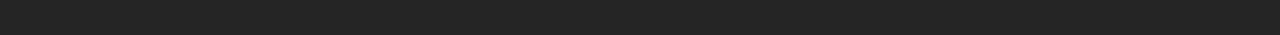
<file: projects.html>
<!DOCTYPE html>
<html lang="en">
<head>
    <meta charset="UTF-8">
    <meta http-equiv="X-UA-Compatible" content="IE=edge">
    <meta name="viewport" content="width=device-width, initial-scale=1.0">
    <link rel="icon" href="imgs/icons/icon-1.png" type="image/x-icon">
    <title>Architecture</title>
    <link rel="stylesheet" href="css/bootstrap.min.css">
    <link rel="stylesheet" href="css/fontawesome.min.css">
    <link rel="stylesheet" href="css/owl.carousel.min.css">
    <link rel="stylesheet" href="css/animate.min.css">
    <link rel="stylesheet" href="css/style.css">
    <link rel="preconnect" href="https://fonts.googleapis.com">
    <link rel="preconnect" href="https://fonts.gstatic.com" crossorigin>
    <link href="https://fonts.googleapis.com/css2?family=Open+Sans:ital,wght@0,300;0,400;0,500;1,300;1,400;1,500&family=Teko:wght@300;400;500;600;700&display=swap" rel="stylesheet">
</head>
<body>

    <!--start overlay-cover-->
         <div class="overlay-cover position-fixed">
             <div class="content">
                 <div class="img">
                     <img src="imgs/icons/icon-1.png">
                 </div>
             </div>
         </div>
    <!--end overlay-cover-->
    

    <!--start top scroll btn-->
        <div class="top-scroll">
            <i class="fa fa-arrow-up"></i>
        </div>
    <!--end top scroll btn-->

    <!--start head-top-->
       <div class="head-top d-none d-lg-block">
           <div class="container p-0">
               <div class="row align-items-center">
                   <div class="col me-5">
                        <div class="info">
                            <a href="+254704417521" class="me-3">
                                <i class="fa fa-phone-alt me-2"></i>
                                0704-417-521
                            </a>
                            <a href="mailto:sheltertech@outlook.com">
                                <i class="fa fa-envelope-open me-2"></i>
                                sheltertech@outlook.com
                            </a>
                        </div> 
                   </div>
                   <div class="col text-end ms-5">
                        <div class="social-links">
                            <a href="#" class="me-3">Terms</a>
                            <a href="#" class="me-3">Privacy</a>
                            <div class="icons d-inline">
                                <a href="#" class="btn btn-sm-square me-1">
                                    <i class="fab fa-facebook-f"></i>
                                </a>
                                <a href="#" class="btn btn-sm-square me-1">
                                    <i class="fab fa-twitter"></i>
                                </a>
                                <a href="#" class="btn btn-sm-square me-1">
                                    <i class="fab fa-linkedin-in"></i>
                                </a>
                                <a href="#" class="btn btn-sm-square">
                                    <i class="fab fa-instagram"></i>
                                </a>
                            </div>
                        </div>   
                   </div>
               </div>
           </div>
       </div>
    <!--end head-top-->

    <!--start navbar-->
        <nav class="navbar navbar-expand-lg">
          <div class="container p-md-0 align-items-center">
            <a class="navbar-brand" href="#"><h3><img src="imgs/icons/icon-1.png" class="me-2"> Architecture</h3></a>
            <button class="navbar-toggler" type="button" data-bs-toggle="collapse" data-bs-target="#navbarNavDropdown" aria-controls="navbarNavDropdown" aria-expanded="false" aria-label="Toggle navigation">
                <i class="fas fa-bars"></i>
            </button>
            <div class="p-0 collapse navbar-collapse justify-content-end" id="navbarNavDropdown">
                <ul class="navbar-nav">
                    <li class="nav-item me-lg-3">
                        <a class="nav-link " aria-current="page" href="index.html">Home</a>
                    </li>
                    <li class="nav-item me-lg-3">
                        <a class="nav-link" href="about.html">about</a>
                    </li>
                    <li class="nav-item me-lg-3">
                        <a class="nav-link" href="services.html">services</a>
                    </li>
                    <li class="nav-item dropdown me-lg-3 position-relative">
                        <a class="nav-link dropdown-toggle active" href="#" id="navbarDropdownMenuLink" role="button" data-bs-toggle="dropdown" aria-expanded="false">
                        pages
                        </a>
                        <ul class="dropdown-menu py-2 pt-lg-4 position-lg-absolute" aria-labelledby="navbarDropdownMenuLink">
                            <li><a class="dropdown-item" href="features.html">Our Fearures</a></li>
                            <li><a class="dropdown-item mt-2 active" href="projects.html">Our Projects</a></li>
                            <li><a class="dropdown-item mt-2" href="team.html">Team Members</a></li>
                            <li><a class="dropdown-item mt-2" href="appointment.html">Appointment</a></li>
                            <li><a class="dropdown-item mt-2" href="testimonial.html">Testimonial</a></li>
                            <li><a class="dropdown-item mt-2" href="error.html">404 Page</a></li>
                        </ul>
                    </li>
                    <li class="nav-item me-lg-3">
                        <a class="nav-link" href="contact.html">Contact</a>
                    </li>
                </ul>
                <div class="button d-none d-lg-block"><a href="#">Appointment<i class="fa fa-arrow-right ms-2"></i></a></div>
            </div>
          </div>
        </nav>
    <!--end navbar-->

    <!--start header-->
        <div class="header-two">
            <div class="layout position-absolute"></div>
            <div class="content">
                <div class="container text-center">
                    <h1 class="wow fadeInDown">Our Projects</h1>
                    <ul class="links list-unstyled d-flex text-uppercase justify-content-center">
                        <li class="me-2"><a href="index.html">Home</a></li>/
                        <li class="mx-2"><a href="#">Pages</a></li>/
                        <li class="ms-2"><a>Projects</a></li>
                    </ul>
                </div>
            </div>
        </div>
    <!--end header-->

    <!--start projects-->
        <div class="projects">
            <div class="container">
                <div class="content">
                    <div class="head text-center wow fadeInUp">
                        <h5>Our Projects</h5>
                        <h1 class="mt-2">Visit Our Latest Projects And Our Innovative Works</h1>
                    </div>
                    <div class="row pros mt-5">
                        <div class="col-lg mb-lg-0 mb-4 wow fadeInLeft">
                            <div class="names">
                                <div class="active">
                                    <h3>01. Modern Complex<h3>
                                </div>
                                <div>
                                    <h3>02. Royal Hotal<h3>
                                </div>
                                <div>
                                    <h3>03. Mexwel Buiding<h3>
                                </div>
                                <div class="">
                                    <h3>04. Shopping Complex<h3>
                                </div>
                            </div>
                        </div>
                        <div class="col-lg col-md-6 wow zoomIn">
                            <div class="imgs position-relative">
                                <div class="img position-absolute active">
                                    <img src="imgs/project-1.jpg" class="img-fluid">
                                </div>
                                <div class="img position-absolute">
                                    <img src="imgs/project-2.jpg" class="img-fluid">
                                </div>
                                <div class="img position-absolute">
                                    <img src="imgs/project-3.jpg" class="img-fluid">
                                </div>
                                <div class="img position-absolute">
                                    <img src="imgs/project-4.jpg" class="img-fluid">
                                </div>
                            </div>
                        </div>
                        <div class="col-lg col-md-6 mt-md-0 mt-4 wow fadeInRight">
                            <div class="texts position-relative">
                                <div class="text position-absolute active">
                                    <h2 class="my-0">25 Years Of Experience In Architecture Industry</h2>
                                    <p class="my-4">Tempor erat elitr rebum at clita. Diam dolor diam ipsum sit. Aliqu diam amet diam et eos. Clita erat ipsum et lorem et sit, sed stet lorem sit clita duo justo magna dolore erat amet</p>
                                    <div class="my-4">
                                        <div>
                                            <i class="fa fa-check me-3"></i>
                                            <p class="m-0">Design Approach</p>
                                        </div>
                                        <div>
                                            <i class="fa fa-check me-3"></i>
                                            <p class="m-0">Innovative Solutions</p>
                                        </div>
                                        <div>
                                            <i class="fa fa-check me-3"></i>
                                            <p class="m-0">Project Management</p>
                                        </div>
                                    </div>
                                    <a href="#" class="btn btn-square">Read More</a>
                                </div>
                                <div class="text position-absolute">
                                    <h2 class="my-0">25 Years Of Experience In Architecture Industry</h2>
                                    <p class="my-4">Tempor erat elitr rebum at clita. Diam dolor diam ipsum sit. Aliqu diam amet diam et eos. Clita erat ipsum et lorem et sit, sed stet lorem sit clita duo justo magna dolore erat amet</p>
                                    <div class="my-4">
                                        <div>
                                            <i class="fa fa-check me-3"></i>
                                            <p class="m-0">Design Approach</p>
                                        </div>
                                        <div>
                                            <i class="fa fa-check me-3"></i>
                                            <p class="m-0">Innovative Solutions</p>
                                        </div>
                                        <div>
                                            <i class="fa fa-check me-3"></i>
                                            <p class="m-0">Project Management</p>
                                        </div>
                                    </div>
                                    <a href="#" class="btn btn-square">Read More</a>
                                </div>
                                <div class="text position-absolute">
                                    <h2 class="my-0">25 Years Of Experience In Architecture Industry</h2>
                                    <p class="my-4">Tempor erat elitr rebum at clita. Diam dolor diam ipsum sit. Aliqu diam amet diam et eos. Clita erat ipsum et lorem et sit, sed stet lorem sit clita duo justo magna dolore erat amet</p>
                                    <div class="my-4">
                                        <div>
                                            <i class="fa fa-check me-3"></i>
                                            <p class="m-0">Design Approach</p>
                                        </div>
                                        <div>
                                            <i class="fa fa-check me-3"></i>
                                            <p class="m-0">Innovative Solutions</p>
                                        </div>
                                        <div>
                                            <i class="fa fa-check me-3"></i>
                                            <p class="m-0">Project Management</p>
                                        </div>
                                    </div>
                                    <a href="#" class="btn btn-square">Read More</a>
                                </div>
                                <div class="text position-absolute">
                                    <h2 class="my-0">25 Years Of Experience In Architecture Industry</h2>
                                    <p class="my-4">Tempor erat elitr rebum at clita. Diam dolor diam ipsum sit. Aliqu diam amet diam et eos. Clita erat ipsum et lorem et sit, sed stet lorem sit clita duo justo magna dolore erat amet</p>
                                    <div class="my-4">
                                        <div>
                                            <i class="fa fa-check me-3"></i>
                                            <p class="m-0">Design Approach</p>
                                        </div>
                                        <div>
                                            <i class="fa fa-check me-3"></i>
                                            <p class="m-0">Innovative Solutions</p>
                                        </div>
                                        <div>
                                            <i class="fa fa-check me-3"></i>
                                            <p class="m-0">Project Management</p>
                                        </div>
                                    </div>
                                    <a href="#" class="btn btn-square">Read More</a>
                                </div>
                            </div>
                        </div>
                    </div>
                </div>
            </div>
        </div>
    <!--end projects-->

    <!--start footer-->
      <div class="footer">
        <div class="container">
          <div class="row">
            <div class="col-lg col-md-6 links">
              <h3 class="title">Services</h3>
              <ul class="list-unstyled">
                <li>
                  <a href="#"><i class="fas fa-angle-right me-2"></i> Architecture</a>
                </li>
                <li>
                  <a href="#"><i class="fas fa-angle-right me-2"></i> 3D Animation</a>
                </li>
                <li>
                  <a href="#"><i class="fas fa-angle-right me-2"></i> Housing Planning</a>
                </li>
                <li>
                  <a href="#"><i class="fas fa-angle-right me-2"></i> Interior Design</a>
                </li>
                <li>
                  <a href="#"><i class="fas fa-angle-right me-2"></i> Construction</a>
                </li>
              </ul>
            </div>
            <div class="col-lg col-md-6 info mt-4 mt-md-0">
              <h3>Address</h3>
              <ul class="list-unstyled">
                <li>
                  <i class="fa fa-map-marker-alt me-3"></i>
                  <span>Fortis Tower, Nairobi, Kenya</span>
                </li>
                <li>
                  <i class="fa fa-phone-alt me-3"></i>
                  <span>0704-417-521</span>
                </li>
                <li>
                  <i class="fa fa-envelope me-3"></i>
                  <span>sheltertech@outlook.com</span>
                </li>
                <div class="icons d-flex">
                  <a href="#"><i class="fab fa-twitter"></i></a>
                  <a href="#"><i class="fab fa-facebook-f"></i></a>
                  <a href="#"><i class="fab fa-youtube"></i></a>
                  <a href="#"><i class="fab fa-linkedin-in"></i></a>
                </div>
              </ul>
            </div>
            <div class="col-lg col-md-6 links mt-4 mt-lg-0">
              <h3>Quick Links</h3>
              <ul class="list-unstyled">
                <li>
                  <a href="#"><i class="fas fa-angle-right me-2"></i> About Us</a>
                </li>
                <li>
                  <a href="#"><i class="fas fa-angle-right me-2"></i> Contact Us</a>
                </li>
                <li>
                  <a href="#"><i class="fas fa-angle-right me-2"></i> Our Services</a>
                </li>
                <li>
                  <a href="#"><i class="fas fa-angle-right me-2"></i> terms & Conditions</a>
                </li>
                <li>
                  <a href="#"><i class="fas fa-angle-right me-2"></i> Support</a>
                </li>
              </ul>
            </div>
            <div class="col-lg col-md-6 sletter mt-4 mt-lg-0">
              <h3>Newsletter</h3>
              <p>Dolor amet sit justo amet elitr clita ipsum elitr est.</p>
              <form action="">
                <input type="email" name="" id="" placeholder="Your Email">
                <button>Signup</button>
              </form>
            </div>
          </div>
          <div class="foot">
            <div class="row">
              <div class="col-sm">
                <p>©<a href="#">Architecture</a>, All Right Reserved. Designed By <a href="#">Hassan</a></p>
                <p>Distributed By <a href="#">Hassan Khaled</a></p>
              </div>
              <div class="col-sm mt-4 mt-sm-0 global-links">
                <ul class="list-unstyled d-flex justify-content-sm-end">
                  <li class="mx-2"><a href="#">Home</a></li>|
                  <li class="mx-2"><a href="#">Cookies</a></li>|
                  <li class="mx-2"><a href="#">Help</a></li>|
                  <li class="mx-2 me-0"><a href="#">FQAs</a></li>
                </ul>
              </div>
            </div>
          </div>
        </div>
      </div>
   <!--end footer-->

    <script src="js/jquery.js"></script>
    <script src="js/bootstrap.bundle.min.js"></script>
    <script src="js/fontawesome.min.js"></script>
    <script src="js/poper.js"></script>
    <script src="js/waypoints.min.js"></script>
    <script src="js/wow.min.js"></script>
    <script>
        new WOW().init();
    </script>
    <script src="js/owl.carousel.min.js"></script>
    <script src="js/counterup.min.js"></script>
    <script src="js/main.js"></script>
</body>
</html>
</file>
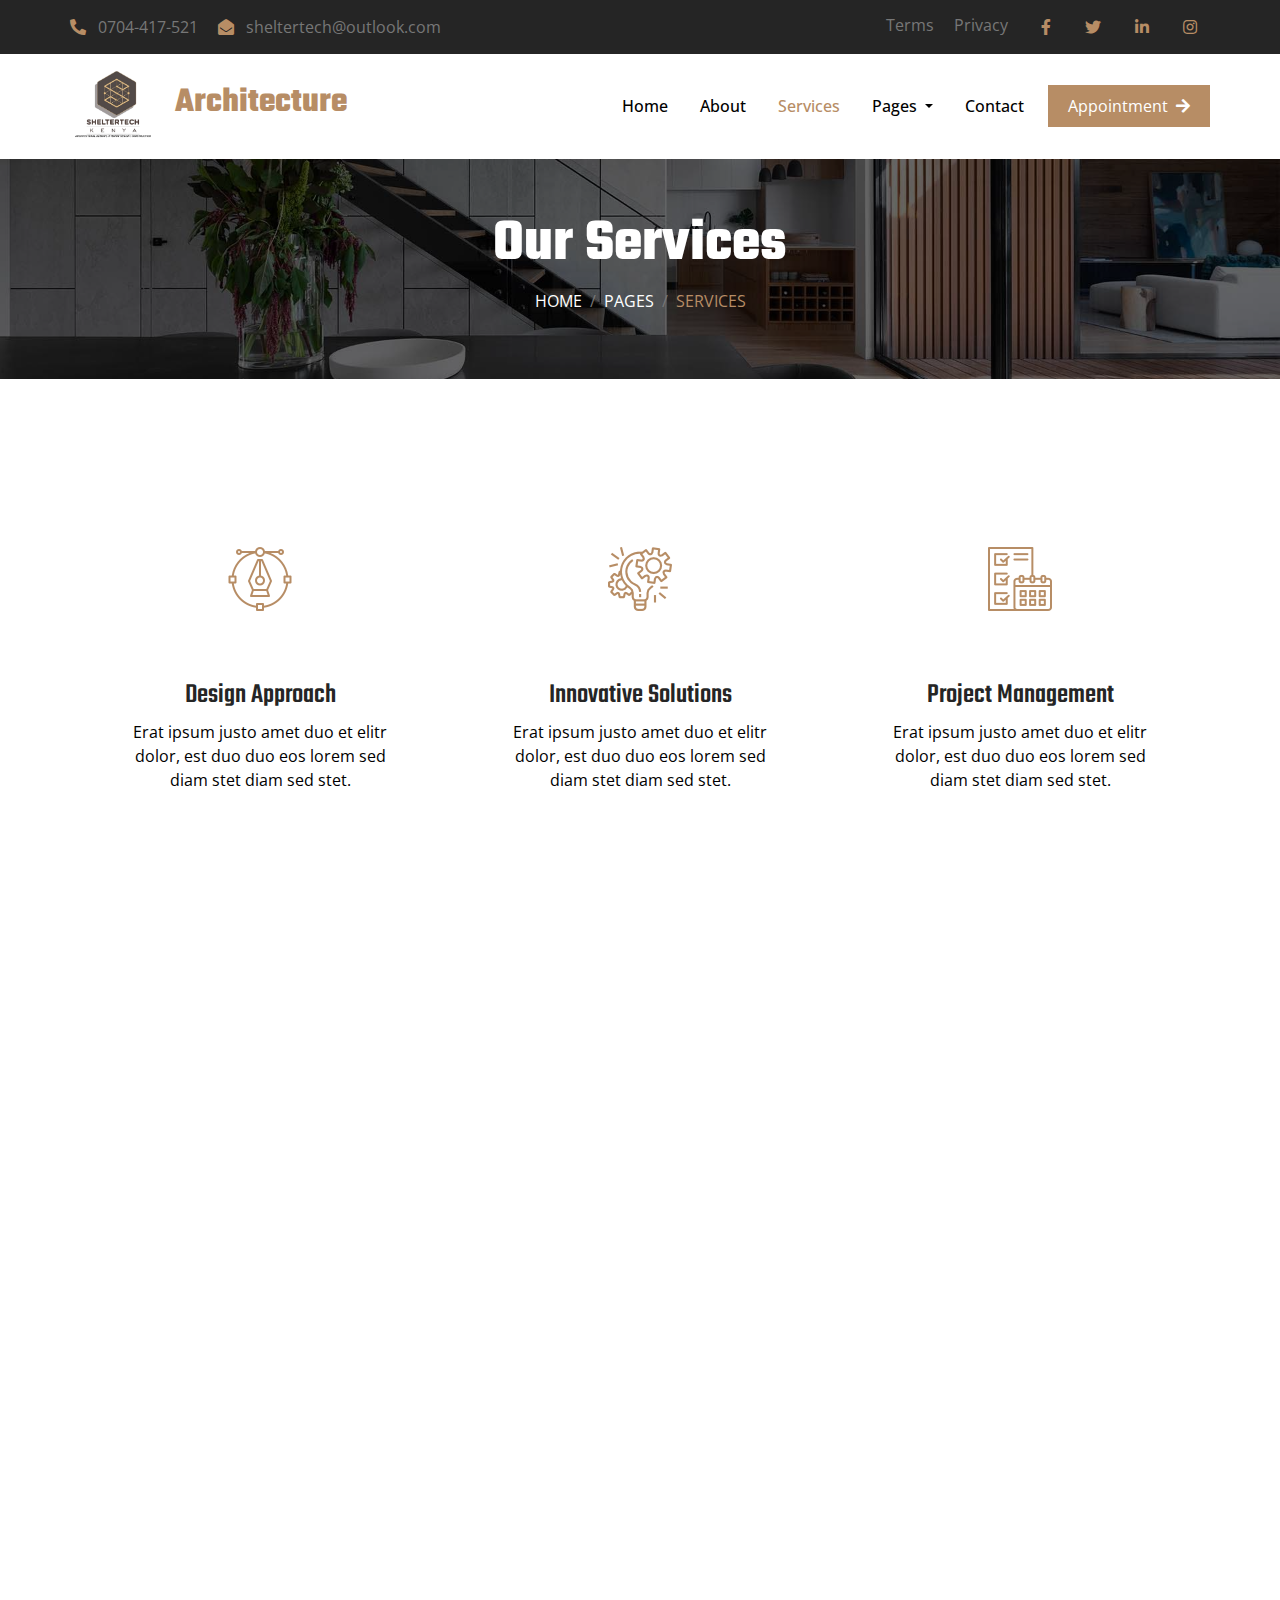
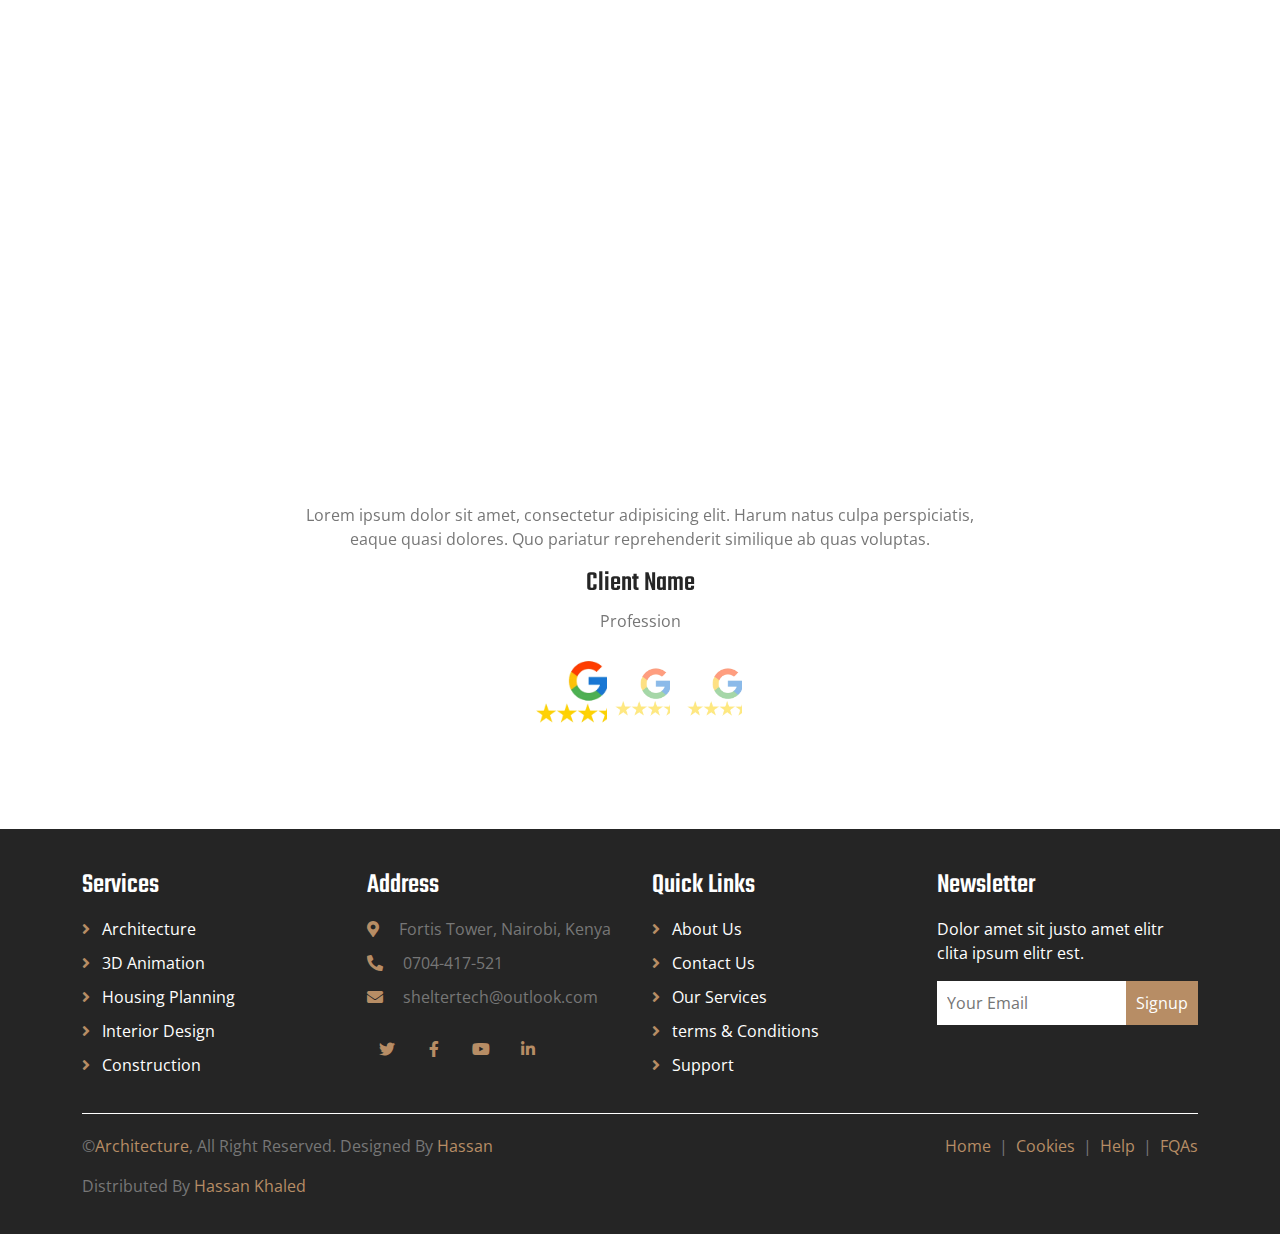
<file: services.html>
<!DOCTYPE html>
<html lang="en">
<head>
    <meta charset="UTF-8">
    <meta http-equiv="X-UA-Compatible" content="IE=edge">
    <meta name="viewport" content="width=device-width, initial-scale=1.0">
    <link rel="icon" href="imgs/icons/icon-1.png" type="image/x-icon">
    <title>Architecture</title>
    <link rel="stylesheet" href="css/bootstrap.min.css">
    <link rel="stylesheet" href="css/fontawesome.min.css">
    <link rel="stylesheet" href="css/owl.carousel.min.css">
    <link rel="stylesheet" href="css/animate.min.css">
    <link rel="stylesheet" href="css/style.css">
    <link rel="preconnect" href="https://fonts.googleapis.com">
    <link rel="preconnect" href="https://fonts.gstatic.com" crossorigin>
    <link href="https://fonts.googleapis.com/css2?family=Open+Sans:ital,wght@0,300;0,400;0,500;1,300;1,400;1,500&family=Teko:wght@300;400;500;600;700&display=swap" rel="stylesheet">
</head>
<body>

    <!--start overlay-cover-->
         <div class="overlay-cover position-fixed">
             <div class="content">
                 <div class="img">
                     <img src="imgs/icons/icon-1.png">
                 </div>
             </div>
         </div>
    <!--end overlay-cover-->
    

    <!--start top scroll btn-->
        <div class="top-scroll">
            <i class="fa fa-arrow-up"></i>
        </div>
    <!--end top scroll btn-->

    <!--start head-top-->
       <div class="head-top d-none d-lg-block">
           <div class="container p-0">
               <div class="row align-items-center">
                   <div class="col me-5">
                        <div class="info">
                            <a href="+254704417521" class="me-3">
                                <i class="fa fa-phone-alt me-2"></i>
                                0704-417-521
                            </a>
                            <a href="mailto:sheltertech@outlook.com">
                                <i class="fa fa-envelope-open me-2"></i>
                                sheltertech@outlook.com
                            </a>
                        </div> 
                   </div>
                   <div class="col text-end ms-5">
                        <div class="social-links">
                            <a href="#" class="me-3">Terms</a>
                            <a href="#" class="me-3">Privacy</a>
                            <div class="icons d-inline">
                                <a href="#" class="btn btn-sm-square me-1">
                                    <i class="fab fa-facebook-f"></i>
                                </a>
                                <a href="#" class="btn btn-sm-square me-1">
                                    <i class="fab fa-twitter"></i>
                                </a>
                                <a href="#" class="btn btn-sm-square me-1">
                                    <i class="fab fa-linkedin-in"></i>
                                </a>
                                <a href="#" class="btn btn-sm-square">
                                    <i class="fab fa-instagram"></i>
                                </a>
                            </div>
                        </div>   
                   </div>
               </div>
           </div>
       </div>
    <!--end head-top-->

    <!--start navbar-->
        <nav class="navbar navbar-expand-lg">
          <div class="container p-md-0 align-items-center">
            <a class="navbar-brand" href="#"><h3><img src="imgs/icons/icon-1.png" class="me-2"> Architecture</h3></a>
            <button class="navbar-toggler" type="button" data-bs-toggle="collapse" data-bs-target="#navbarNavDropdown" aria-controls="navbarNavDropdown" aria-expanded="false" aria-label="Toggle navigation">
                <i class="fas fa-bars"></i>
            </button>
            <div class="p-0 collapse navbar-collapse justify-content-end" id="navbarNavDropdown">
                <ul class="navbar-nav">
                    <li class="nav-item me-lg-3">
                        <a class="nav-link" aria-current="page" href="index.html">Home</a>
                    </li>
                    <li class="nav-item me-lg-3">
                        <a class="nav-link" href="about.html">about</a>
                    </li>
                    <li class="nav-item me-lg-3">
                        <a class="nav-link active" href="services.html">services</a>
                    </li>
                    <li class="nav-item dropdown me-lg-3 position-relative">
                        <a class="nav-link dropdown-toggle" href="#" id="navbarDropdownMenuLink" role="button" data-bs-toggle="dropdown" aria-expanded="false">
                        pages
                        </a>
                        <ul class="dropdown-menu py-2 pt-lg-4 position-lg-absolute" aria-labelledby="navbarDropdownMenuLink">
                            <li><a class="dropdown-item" href="features.html">Our Fearures</a></li>
                            <li><a class="dropdown-item mt-2" href="projects.html">Our Projects</a></li>
                            <li><a class="dropdown-item mt-2" href="team.html">Team Members</a></li>
                            <li><a class="dropdown-item mt-2" href="appointment.html">Appointment</a></li>
                            <li><a class="dropdown-item mt-2" href="testimonial.html">Testimonial</a></li>
                            <li><a class="dropdown-item mt-2" href="error.html">404 Page</a></li>
                        </ul>
                    </li>
                    <li class="nav-item me-lg-3">
                        <a class="nav-link" href="contact.html">Contact</a>
                    </li>
                </ul>
                <div class="button d-none d-lg-block"><a href="#">Appointment<i class="fa fa-arrow-right ms-2"></i></a></div>
            </div>
          </div>
        </nav>
    <!--end navbar-->

     <!--start header-->
      <div class="header-two">
        <div class="layout position-absolute"></div>
        <div class="content">
            <div class="container text-center">
                <h1 class="wow fadeInDown">Our Services</h1>
                <ul class="links list-unstyled d-flex text-uppercase justify-content-center">
                    <li class="me-2"><a href="index.html">Home</a></li>/
                    <li class="mx-2"><a href="#">Pages</a></li>/
                    <li class="ms-2"><a>Services</a></li>
                </ul>
            </div>
        </div>
     </div>
    <!--end header-->

    <!--start facts-->
       <div class="facts">
           <div class="facts-content text-center">
               <div class="container">
                   <div class="row all-facta justify-content-center">
                       <div class="col-lg col-md-6">
                           <div class="fact p-5 wow fadeInUp" data-wow-delay="0.5s">
                               <img src="imgs/icons/icon-2.png">
                               <h3 class="mt-5 mb-2">Design Approach</h3>
                               <p class="m-0">Erat ipsum justo amet duo et elitr dolor, est duo duo eos lorem sed diam stet diam sed stet.</p>
                           </div>
                       </div>
                       <div class="col-lg mt-md-0 mt-4 col-md-6">
                        <div class="fact p-5 wow fadeInUp" data-wow-delay="1s">
                            <img src="imgs/icons/icon-3.png">
                            <h3 class="mt-5 mb-2">Innovative Solutions</h3>
                            <p class="m-0">Erat ipsum justo amet duo et elitr dolor, est duo duo eos lorem sed diam stet diam sed stet.</p>
                        </div>
                      </div>
                      <div class="col-lg mt-lg-0 mt-4 col-md-6">
                           <div class="fact p-5 wow fadeInUp" data-wow-delay="1.5s">
                               <img src="imgs/icons/icon-4.png">
                               <h3 class="mt-5 mb-2">Project Management</h3>
                               <p class="m-0">Erat ipsum justo amet duo et elitr dolor, est duo duo eos lorem sed diam stet diam sed stet.</p>
                           </div>
                       </div>
                   </div>
               </div>
           </div>
       </div>
    <!--end facts-->

    <!--start sevices-->
        <div class="services">
            <div class="serv-content">
                <div class="container">
                    <div class="content text-center">
                        <div class="head wow fadeInUp">
                            <h5>Our Services</h5>
                            <h1 class="mt-2">We Focused On Modern Architecture And Interior Design</h1>
                        </div>
                        <div class="row servs">
                            <div class="col-lg-4 col-md-6 mt-4 wow fadeInUp">
                                <div class="service p-5 position-relative">
                                    <div class="overlay position-absolute "></div>
                                    <img src="imgs/icons/icon-5.png">
                                    <h3 class="my-3">Architecture</h3>
                                    <p class="m-0 mb-3">Erat ipsum justo amet duo et elitr dolor, est duo duo eos lorem sed diam stet diam sed stet.</p>
                                    <a href="#" class="btn btn-square d-block mx-auto">
                                        <i class="fa fa-plus me-3"></i>
                                        <span>Read More</span>
                                    </a>
                                </div>
                            </div>
                            <div class="col-lg-4 col-md-6 mt-4 wow fadeInUp">
                                <div class="service p-5  position-relative ">
                                    <div class="overlay position-absolute "></div>
                                    <img src="imgs/icons/icon-6.png">
                                    <h3 class="my-3">3D Animation</h3>
                                    <p class="m-0 mb-3">Erat ipsum justo amet duo et elitr dolor, est duo duo eos lorem sed diam stet diam sed stet.</p>
                                    <a href="#" class="btn btn-square d-block mx-auto">
                                        <i class="fa fa-plus me-3"></i>
                                        <span>Read More</span>
                                    </a>
                                </div>
                            </div>
                            <div class="col-lg-4 col-md-6 mt-4 wow fadeInUp">
                                <div class="service p-5  position-relative  ">
                                    <div class="overlay position-absolute "></div>
                                    <img src="imgs/icons/icon-7.png">
                                    <h3 class="my-3">House Planning</h3>
                                    <p class="m-0 mb-3">Erat ipsum justo amet duo et elitr dolor, est duo duo eos lorem sed diam stet diam sed stet.</p>
                                    <a href="#" class="btn btn-square d-block mx-auto">
                                        <i class="fa fa-plus me-3"></i>
                                        <span>Read More</span>
                                    </a>
                                </div>
                            </div>
                            <div class="col-lg-4 col-md-6 mt-4 wow fadeInUp">
                                <div class="service p-5  position-relative ">
                                    <div class="overlay position-absolute "></div>
                                    <img src="imgs/icons/icon-8.png">
                                    <h3 class="my-3">Interior Design</h3>
                                    <p class="m-0 mb-3">Erat ipsum justo amet duo et elitr dolor, est duo duo eos lorem sed diam stet diam sed stet.</p>
                                    <a href="#" class="btn btn-square d-block mx-auto">
                                        <i class="fa fa-plus me-3"></i>
                                        <span>Read More</span>
                                    </a>
                                </div>
                            </div>
                            <div class="col-lg-4 col-md-6 mt-4 wow fadeInUp">
                                <div class="service p-5  position-relative ">
                                    <div class="overlay position-absolute "></div>
                                    <img src="imgs/icons/icon-9.png">
                                    <h3 class="my-3">Renovation</h3>
                                    <p class="m-0 mb-3">Erat ipsum justo amet duo et elitr dolor, est duo duo eos lorem sed diam stet diam sed stet.</p>
                                    <a href="#" class="btn btn-square d-block mx-auto">
                                        <i class="fa fa-plus me-3"></i>
                                        <span>Read More</span>
                                    </a>
                                </div>
                            </div>
                            <div class="col-lg-4 col-md-6 mt-4 wow fadeInUp">
                                <div class="service p-5 position-relative">
                                    <div class="overlay position-absolute "></div>
                                    <img src="imgs/icons/icon-10.png">
                                    <h3 class="my-3">Construction</h3>
                                    <p class="m-0 mb-3">Erat ipsum justo amet duo et elitr dolor, est duo duo eos lorem sed diam stet diam sed stet.</p>
                                    <a href="#" class="btn btn-square d-block mx-auto">
                                        <i class="fa fa-plus me-3"></i>
                                        <span>Read More</span>
                                    </a>
                                </div>
                            </div>
                        </div>
                    </div>
                </div>
            </div>
        </div>
    <!--end services-->

    <!--start testimonial-->
         <div class="testimonial">
             <div class="container">
                 <div class="content text-center">
                     <div class="head mb-5 wow fadeInUp">
                         <h5>Testimonial</h5>
                         <h1  class="mt-2">Thousands Of Customers Who Trust Us And Our Services</h1>
                     </div>
                     <div class="owl-carousel owl-theme">
                        <div class="item">
                            <div class="text">
                                <p>Lorem ipsum dolor sit amet, consectetur adipisicing elit. Harum natus culpa perspiciatis, eaque quasi dolores. Quo pariatur reprehenderit similique ab quas voluptas.</p>
                                <h3>Client Name</h3>
                                <span>Profession</span>
                            </div>
                        </div>
                        <div class="item">
                            <div class="text">
                                <p>Lorem ipsum dolor sit amet, consectetur adipisicing elit. Harum natus culpa perspiciatis, eaque quasi dolores. Quo pariatur reprehenderit similique ab quas voluptas.</p>
                                <h3>Client Name</h3>
                                <span>Profession</span>
                            </div>
                        </div>
                        <div class="item">
                            <div class="text">
                                <p>Lorem ipsum dolor sit amet, consectetur adipisicing elit. Harum natus culpa perspiciatis, eaque quasi dolores. Quo pariatur reprehenderit similique ab quas voluptas.</p>
                                <h3>Client Name</h3>
                                <span>Profession</span>
                            </div>
                        </div>
                    </div>
                 </div>
             </div>
         </div>
    <!--end testimonial-->

    <!--start footer-->
      <div class="footer">
        <div class="container">
          <div class="row">
            <div class="col-lg col-md-6 links">
              <h3 class="title">Services</h3>
              <ul class="list-unstyled">
                <li>
                  <a href="#"><i class="fas fa-angle-right me-2"></i> Architecture</a>
                </li>
                <li>
                  <a href="#"><i class="fas fa-angle-right me-2"></i> 3D Animation</a>
                </li>
                <li>
                  <a href="#"><i class="fas fa-angle-right me-2"></i> Housing Planning</a>
                </li>
                <li>
                  <a href="#"><i class="fas fa-angle-right me-2"></i> Interior Design</a>
                </li>
                <li>
                  <a href="#"><i class="fas fa-angle-right me-2"></i> Construction</a>
                </li>
              </ul>
            </div>
            <div class="col-lg col-md-6 info mt-4 mt-md-0">
              <h3>Address</h3>
              <ul class="list-unstyled">
                <li>
                  <i class="fa fa-map-marker-alt me-3"></i>
                  <span>Fortis Tower, Nairobi, Kenya</span>
                </li>
                <li>
                  <i class="fa fa-phone-alt me-3"></i>
                  <span>0704-417-521</span>
                </li>
                <li>
                  <i class="fa fa-envelope me-3"></i>
                  <span>sheltertech@outlook.com</span>
                </li>
                <div class="icons d-flex">
                  <a href="#"><i class="fab fa-twitter"></i></a>
                  <a href="#"><i class="fab fa-facebook-f"></i></a>
                  <a href="#"><i class="fab fa-youtube"></i></a>
                  <a href="#"><i class="fab fa-linkedin-in"></i></a>
                </div>
              </ul>
            </div>
            <div class="col-lg col-md-6 links mt-4 mt-lg-0">
              <h3>Quick Links</h3>
              <ul class="list-unstyled">
                <li>
                  <a href="#"><i class="fas fa-angle-right me-2"></i> About Us</a>
                </li>
                <li>
                  <a href="#"><i class="fas fa-angle-right me-2"></i> Contact Us</a>
                </li>
                <li>
                  <a href="#"><i class="fas fa-angle-right me-2"></i> Our Services</a>
                </li>
                <li>
                  <a href="#"><i class="fas fa-angle-right me-2"></i> terms & Conditions</a>
                </li>
                <li>
                  <a href="#"><i class="fas fa-angle-right me-2"></i> Support</a>
                </li>
              </ul>
            </div>
            <div class="col-lg col-md-6 sletter mt-4 mt-lg-0">
              <h3>Newsletter</h3>
              <p>Dolor amet sit justo amet elitr clita ipsum elitr est.</p>
              <form action="">
                <input type="email" name="" id="" placeholder="Your Email">
                <button>Signup</button>
              </form>
            </div>
          </div>
          <div class="foot">
            <div class="row">
              <div class="col-sm">
                <p>©<a href="#">Architecture</a>, All Right Reserved. Designed By <a href="#">Hassan</a></p>
                <p>Distributed By <a href="#">Hassan Khaled</a></p>
              </div>
              <div class="col-sm mt-4 mt-sm-0 global-links">
                <ul class="list-unstyled d-flex justify-content-sm-end">
                  <li class="mx-2"><a href="#">Home</a></li>|
                  <li class="mx-2"><a href="#">Cookies</a></li>|
                  <li class="mx-2"><a href="#">Help</a></li>|
                  <li class="mx-2 me-0"><a href="#">FQAs</a></li>
                </ul>
              </div>
            </div>
          </div>
        </div>
      </div>
   <!--end footer-->
    
    <script src="js/jquery.js"></script>
    <script src="js/bootstrap.bundle.min.js"></script>
    <script src="js/fontawesome.min.js"></script>
    <script src="js/poper.js"></script>
    <script src="js/waypoints.min.js"></script>
    <script src="js/wow.min.js"></script>
    <script>
        new WOW().init();
    </script>
    <script src="js/owl.carousel.min.js"></script>
    <script src="js/counterup.min.js"></script>
    <script src="js/main.js"></script>
</body>
</html>
</file>
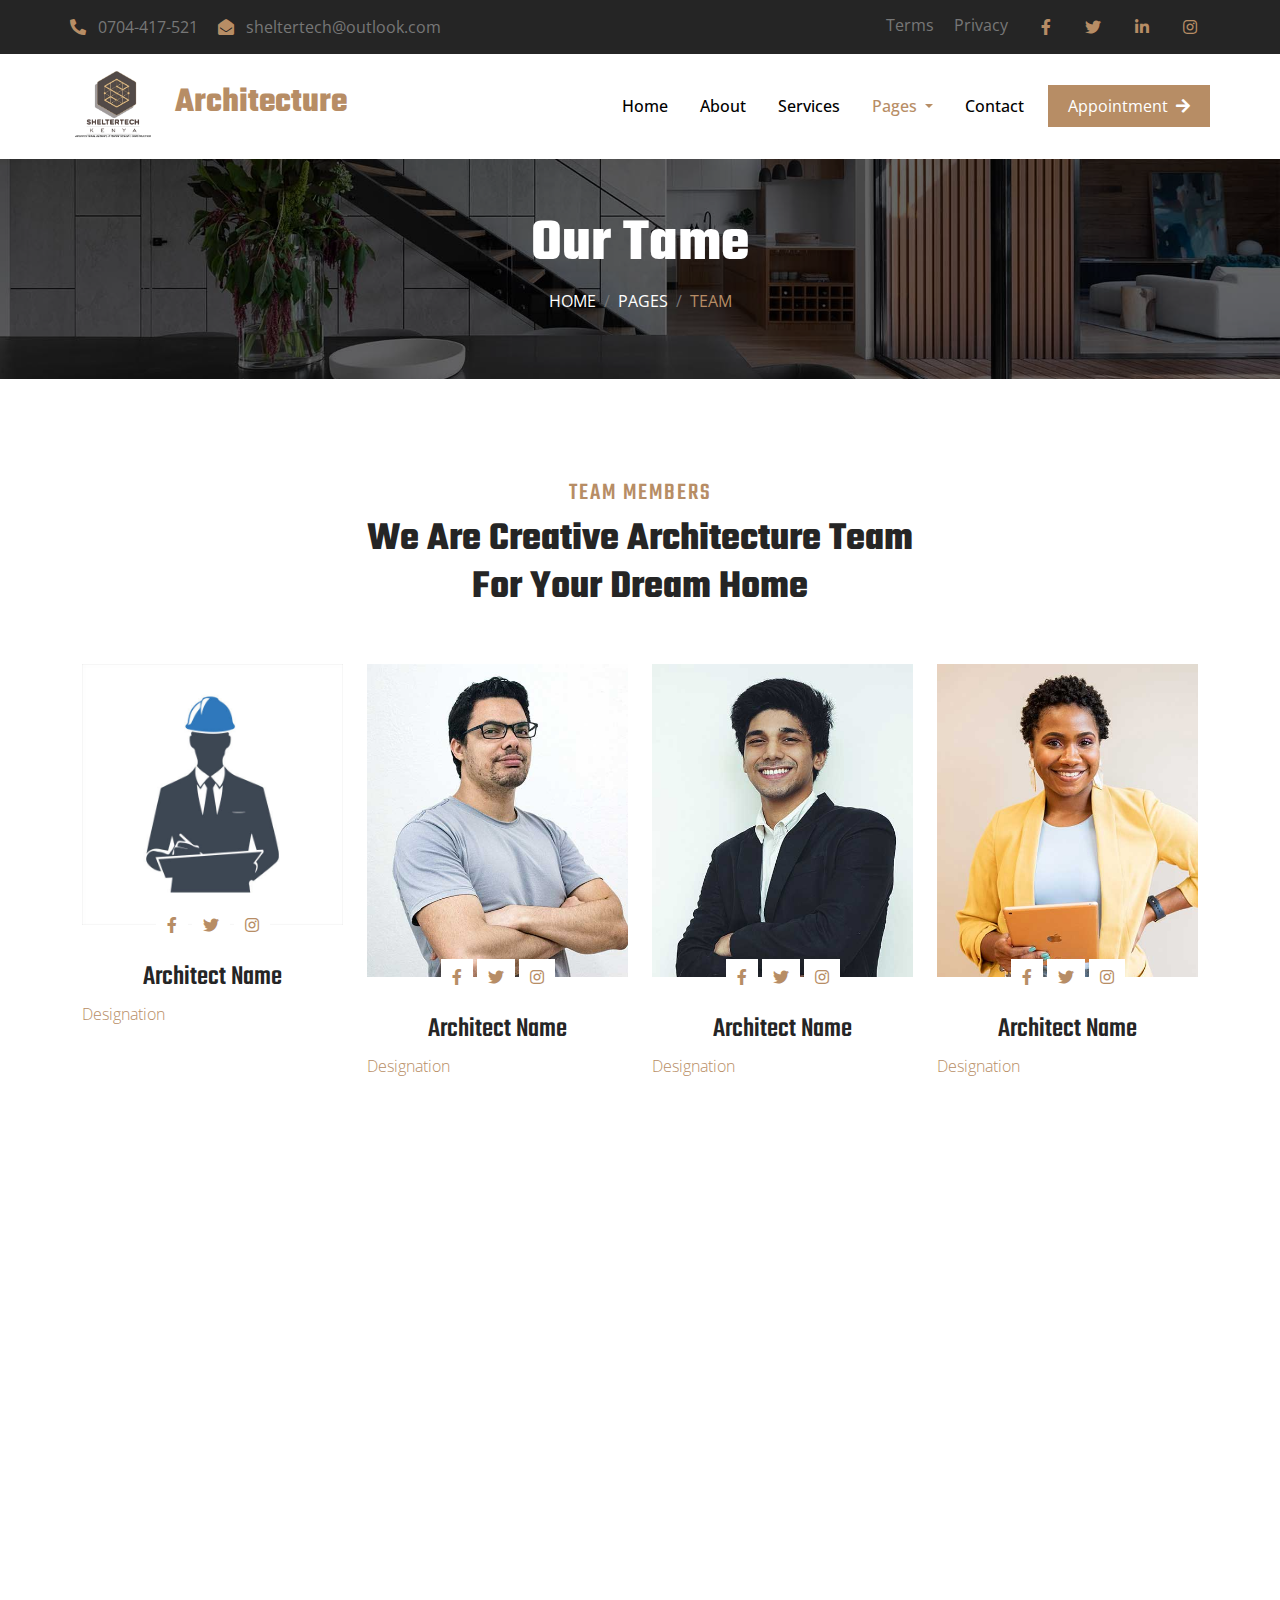
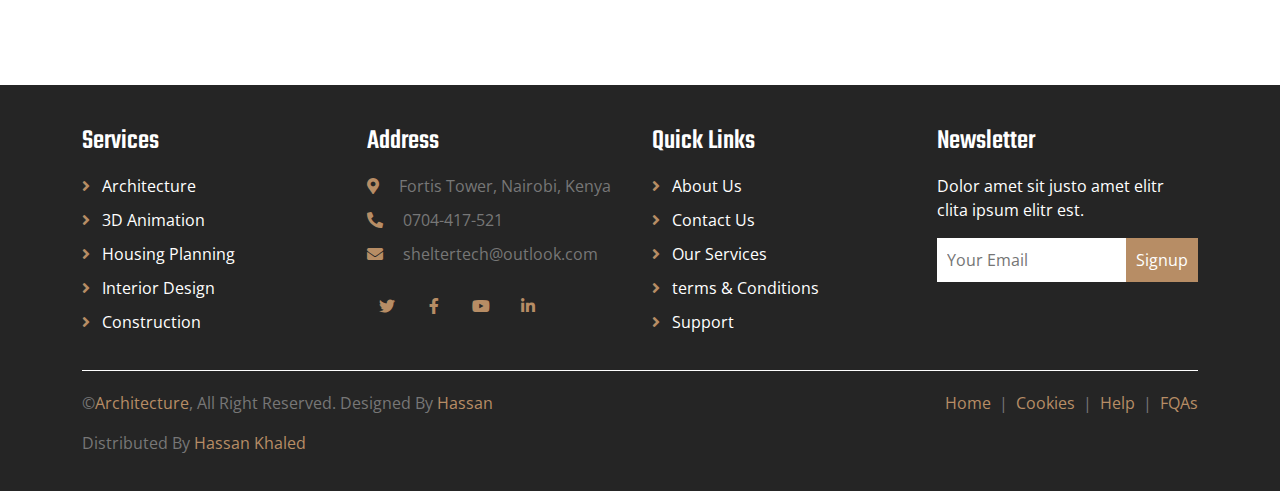
<file: team.html>
<!DOCTYPE html>
<html lang="en">
<head>
    <meta charset="UTF-8">
    <meta http-equiv="X-UA-Compatible" content="IE=edge">
    <meta name="viewport" content="width=device-width, initial-scale=1.0">
    <link rel="icon" href="imgs/icons/icon-1.png" type="image/x-icon">
    <title>Architecture</title>
    <link rel="stylesheet" href="css/bootstrap.min.css">
    <link rel="stylesheet" href="css/fontawesome.min.css">
    <link rel="stylesheet" href="css/owl.carousel.min.css">
    <link rel="stylesheet" href="css/animate.min.css">
    <link rel="stylesheet" href="css/style.css">
    <link rel="preconnect" href="https://fonts.googleapis.com">
    <link rel="preconnect" href="https://fonts.gstatic.com" crossorigin>
    <link href="https://fonts.googleapis.com/css2?family=Open+Sans:ital,wght@0,300;0,400;0,500;1,300;1,400;1,500&family=Teko:wght@300;400;500;600;700&display=swap" rel="stylesheet">
</head>
<body>

    <!--start overlay-cover-->
         <div class="overlay-cover position-fixed">
             <div class="content">
                 <div class="img">
                     <img src="imgs/icons/icon-1.png">
                 </div>
             </div>
         </div>
    <!--end overlay-cover-->
    

    <!--start top scroll btn-->
        <div class="top-scroll">
            <i class="fa fa-arrow-up"></i>
        </div>
    <!--end top scroll btn-->

    <!--start head-top-->
       <div class="head-top d-none d-lg-block">
           <div class="container p-0">
               <div class="row align-items-center">
                   <div class="col me-5">
                        <div class="info">
                            <a href="+254704417521" class="me-3">
                                <i class="fa fa-phone-alt me-2"></i>
                                0704-417-521
                            </a>
                            <a href="mailto:sheltertech@outlook.com">
                                <i class="fa fa-envelope-open me-2"></i>
                                sheltertech@outlook.com
                            </a>
                        </div> 
                   </div>
                   <div class="col text-end ms-5">
                        <div class="social-links">
                            <a href="#" class="me-3">Terms</a>
                            <a href="#" class="me-3">Privacy</a>
                            <div class="icons d-inline">
                                <a href="#" class="btn btn-sm-square me-1">
                                    <i class="fab fa-facebook-f"></i>
                                </a>
                                <a href="#" class="btn btn-sm-square me-1">
                                    <i class="fab fa-twitter"></i>
                                </a>
                                <a href="#" class="btn btn-sm-square me-1">
                                    <i class="fab fa-linkedin-in"></i>
                                </a>
                                <a href="#" class="btn btn-sm-square">
                                    <i class="fab fa-instagram"></i>
                                </a>
                            </div>
                        </div>   
                   </div>
               </div>
           </div>
       </div>
    <!--end head-top-->

    <!--start navbar-->
        <nav class="navbar navbar-expand-lg">
          <div class="container p-md-0 align-items-center">
            <a class="navbar-brand" href="#"><h3><img src="imgs/icons/icon-1.png" class="me-2"> Architecture</h3></a>
            <button class="navbar-toggler" type="button" data-bs-toggle="collapse" data-bs-target="#navbarNavDropdown" aria-controls="navbarNavDropdown" aria-expanded="false" aria-label="Toggle navigation">
                <i class="fas fa-bars"></i>
            </button>
            <div class="p-0 collapse navbar-collapse justify-content-end" id="navbarNavDropdown">
                <ul class="navbar-nav">
                    <li class="nav-item me-lg-3">
                        <a class="nav-link" aria-current="page" href="index.html">Home</a>
                    </li>
                    <li class="nav-item me-lg-3">
                        <a class="nav-link" href="about.html">about</a>
                    </li>
                    <li class="nav-item me-lg-3">
                        <a class="nav-link" href="services.html">services</a>
                    </li>
                    <li class="nav-item dropdown me-lg-3 position-relative">
                        <a class="nav-link dropdown-toggle active" href="#" id="navbarDropdownMenuLink" role="button" data-bs-toggle="dropdown" aria-expanded="false">
                        pages
                        </a>
                        <ul class="dropdown-menu py-2 pt-lg-4 position-lg-absolute" aria-labelledby="navbarDropdownMenuLink">
                            <li><a class="dropdown-item" href="features.html">Our Fearures</a></li>
                            <li><a class="dropdown-item mt-2" href="projects.html">Our Projects</a></li>
                            <li><a class="dropdown-item mt-2 active" href="team.html">Team Members</a></li>
                            <li><a class="dropdown-item mt-2" href="appointment.html">Appointment</a></li>
                            <li><a class="dropdown-item mt-2" href="testimonial.html">Testimonial</a></li>
                            <li><a class="dropdown-item mt-2" href="error.html">404 Page</a></li>
                        </ul>
                    </li>
                    <li class="nav-item me-lg-3">
                        <a class="nav-link" href="contact.html">Contact</a>
                    </li>
                </ul>
                <div class="button d-none d-lg-block"><a href="#">Appointment<i class="fa fa-arrow-right ms-2"></i></a></div>
            </div>
          </div>
        </nav>
    <!--end navbar-->

    <!--start header-->
        <div class="header-two">
            <div class="layout position-absolute"></div>
            <div class="content">
                <div class="container text-center">
                    <h1 class="wow fadeInDown">Our Tame</h1>
                    <ul class="links list-unstyled d-flex text-uppercase justify-content-center">
                        <li class="me-2"><a href="index.html">Home</a></li>/
                        <li class="mx-2"><a href="#">Pages</a></li>/
                        <li class="ms-2"><a>Team</a></li>
                    </ul>
                </div>
            </div>
        </div>
    <!--end header-->

    <!--start team-->
        <div class="team">
            <div class="container text-center ">
                <div class="head wow fadeInUp">
                    <h5>Team Members </h5>
                    <h1 class="mt-2">We Are Creative Architecture Team For Your Dream Home</h1>
                </div>
                <div class="row members mt-4">
                    <div class="col-lg-3 col-md-6 mt-3 wow fadeInUp" data-wow-delay=".5s">
                        <div class="person">
                            <div class="img">
                                <img src="imgs/team-1.jpg" class="w-100">
                            </div>
                            <div class="team-social">
                                <a class="btn btn-square" href=""><i class="fab fa-facebook-f"></i></a>
                                <a class="btn btn-square" href=""><i class="fab fa-twitter"></i></a>
                                <a class="btn btn-square" href=""><i class="fab fa-instagram"></i></a>
                            </div>
                            <div class="text">
                                <h3>Architect Name</h3>
                                <p class="m-0">Designation</p>
                            </div>
                        </div>
                    </div>
                    <div class="col-lg-3 col-md-6 mt-3 wow fadeInUp" data-wow-delay="1s">
                        <div class="person">
                            <div class="img">
                                <img src="imgs/team-2.jpg" class="w-100">
                            </div>
                            <div class="team-social">
                                <a class="btn btn-square" href=""><i class="fab fa-facebook-f"></i></a>
                                <a class="btn btn-square" href=""><i class="fab fa-twitter"></i></a>
                                <a class="btn btn-square" href=""><i class="fab fa-instagram"></i></a>
                            </div>
                            <div class="text">
                                <h3>Architect Name</h3>
                                <p class="m-0">Designation</p>
                            </div>
                        </div>
                    </div>
                    <div class="col-lg-3 col-md-6 mt-3 wow fadeInUp" data-wow-delay="1.5s">
                        <div class="person">
                            <div class="img">
                                <img src="imgs/team-3.jpg" class="w-100">
                            </div>
                            <div class="team-social">
                                <a class="btn btn-square" href=""><i class="fab fa-facebook-f"></i></a>
                                <a class="btn btn-square" href=""><i class="fab fa-twitter"></i></a>
                                <a class="btn btn-square" href=""><i class="fab fa-instagram"></i></a>
                            </div>
                            <div class="text">
                                <h3>Architect Name</h3>
                                <p class="m-0">Designation</p>
                            </div>
                        </div>
                    </div>
                    <div class="col-lg-3 col-md-6 mt-3 wow fadeInUp" data-wow-delay="2s">
                        <div class="person">
                            <div class="img">
                                <img src="imgs/team-4.jpg" class="w-100">
                            </div>
                            <div class="team-social">
                                <a class="btn btn-square" href=""><i class="fab fa-facebook-f"></i></a>
                                <a class="btn btn-square" href=""><i class="fab fa-twitter"></i></a>
                                <a class="btn btn-square" href=""><i class="fab fa-instagram"></i></a>
                            </div>
                            <div class="text">
                                <h3>Architect Name</h3>
                                <p class="m-0">Designation</p>
                            </div>
                        </div>
                    </div>

                    <div class="col-lg-3 col-md-6 mt-3 wow fadeInUp" data-wow-delay=".5s">
                        <div class="person">
                            <div class="img">
                                <img src="imgs/team-4.jpg" class="w-100">
                            </div>
                            <div class="team-social">
                                <a class="btn btn-square" href=""><i class="fab fa-facebook-f"></i></a>
                                <a class="btn btn-square" href=""><i class="fab fa-twitter"></i></a>
                                <a class="btn btn-square" href=""><i class="fab fa-instagram"></i></a>
                            </div>
                            <div class="text">
                                <h3>Architect Name</h3>
                                <p class="m-0">Designation</p>
                            </div>
                        </div>
                    </div>
                    <div class="col-lg-3 col-md-6 mt-3 wow fadeInUp" data-wow-delay="1s">
                        <div class="person">
                            <div class="img">
                                <img src="imgs/team-3.jpg" class="w-100">
                            </div>
                            <div class="team-social">
                                <a class="btn btn-square" href=""><i class="fab fa-facebook-f"></i></a>
                                <a class="btn btn-square" href=""><i class="fab fa-twitter"></i></a>
                                <a class="btn btn-square" href=""><i class="fab fa-instagram"></i></a>
                            </div>
                            <div class="text">
                                <h3>Architect Name</h3>
                                <p class="m-0">Designation</p>
                            </div>
                        </div>
                    </div>
                    <div class="col-lg-3 col-md-6 mt-3 wow fadeInUp" data-wow-delay="1.5s">
                        <div class="person">
                            <div class="img">
                                <img src="imgs/team-1.jpg" class="w-100">
                            </div>
                            <div class="team-social">
                                <a class="btn btn-square" href=""><i class="fab fa-facebook-f"></i></a>
                                <a class="btn btn-square" href=""><i class="fab fa-twitter"></i></a>
                                <a class="btn btn-square" href=""><i class="fab fa-instagram"></i></a>
                            </div>
                            <div class="text">
                                <h3>Architect Name</h3>
                                <p class="m-0">Designation</p>
                            </div>
                        </div>
                    </div>
                    <div class="col-lg-3 col-md-6 mt-3 wow fadeInUp" data-wow-delay="2s">
                        <div class="person">
                            <div class="img">
                                <img src="imgs/team-2.jpg" class="w-100">
                            </div>
                            <div class="team-social">
                                <a class="btn btn-square" href=""><i class="fab fa-facebook-f"></i></a>
                                <a class="btn btn-square" href=""><i class="fab fa-twitter"></i></a>
                                <a class="btn btn-square" href=""><i class="fab fa-instagram"></i></a>
                            </div>
                            <div class="text">
                                <h3>Architect Name</h3>
                                <p class="m-0">Designation</p>
                            </div>
                        </div>
                    </div>
                    
                </div>
            </div>
        </div>
    <!--end team-->

    <!--start footer-->
      <div class="footer">
        <div class="container">
          <div class="row">
            <div class="col-lg col-md-6 links">
              <h3 class="title">Services</h3>
              <ul class="list-unstyled">
                <li>
                  <a href="#"><i class="fas fa-angle-right me-2"></i> Architecture</a>
                </li>
                <li>
                  <a href="#"><i class="fas fa-angle-right me-2"></i> 3D Animation</a>
                </li>
                <li>
                  <a href="#"><i class="fas fa-angle-right me-2"></i> Housing Planning</a>
                </li>
                <li>
                  <a href="#"><i class="fas fa-angle-right me-2"></i> Interior Design</a>
                </li>
                <li>
                  <a href="#"><i class="fas fa-angle-right me-2"></i> Construction</a>
                </li>
              </ul>
            </div>
            <div class="col-lg col-md-6 info mt-4 mt-md-0">
              <h3>Address</h3>
              <ul class="list-unstyled">
                <li>
                  <i class="fa fa-map-marker-alt me-3"></i>
                  <span>Fortis Tower, Nairobi, Kenya</span>
                </li>
                <li>
                  <i class="fa fa-phone-alt me-3"></i>
                  <span>0704-417-521</span>
                </li>
                <li>
                  <i class="fa fa-envelope me-3"></i>
                  <span>sheltertech@outlook.com</span>
                </li>
                <div class="icons d-flex">
                  <a href="#"><i class="fab fa-twitter"></i></a>
                  <a href="#"><i class="fab fa-facebook-f"></i></a>
                  <a href="#"><i class="fab fa-youtube"></i></a>
                  <a href="#"><i class="fab fa-linkedin-in"></i></a>
                </div>
              </ul>
            </div>
            <div class="col-lg col-md-6 links mt-4 mt-lg-0">
              <h3>Quick Links</h3>
              <ul class="list-unstyled">
                <li>
                  <a href="#"><i class="fas fa-angle-right me-2"></i> About Us</a>
                </li>
                <li>
                  <a href="#"><i class="fas fa-angle-right me-2"></i> Contact Us</a>
                </li>
                <li>
                  <a href="#"><i class="fas fa-angle-right me-2"></i> Our Services</a>
                </li>
                <li>
                  <a href="#"><i class="fas fa-angle-right me-2"></i> terms & Conditions</a>
                </li>
                <li>
                  <a href="#"><i class="fas fa-angle-right me-2"></i> Support</a>
                </li>
              </ul>
            </div>
            <div class="col-lg col-md-6 sletter mt-4 mt-lg-0">
              <h3>Newsletter</h3>
              <p>Dolor amet sit justo amet elitr clita ipsum elitr est.</p>
              <form action="">
                <input type="email" name="" id="" placeholder="Your Email">
                <button>Signup</button>
              </form>
            </div>
          </div>
          <div class="foot">
            <div class="row">
              <div class="col-sm">
                <p>©<a href="#">Architecture</a>, All Right Reserved. Designed By <a href="#">Hassan</a></p>
                <p>Distributed By <a href="#">Hassan Khaled</a></p>
              </div>
              <div class="col-sm mt-4 mt-sm-0 global-links">
                <ul class="list-unstyled d-flex justify-content-sm-end">
                  <li class="mx-2"><a href="#">Home</a></li>|
                  <li class="mx-2"><a href="#">Cookies</a></li>|
                  <li class="mx-2"><a href="#">Help</a></li>|
                  <li class="mx-2 me-0"><a href="#">FQAs</a></li>
                </ul>
              </div>
            </div>
          </div>
        </div>
      </div>
   <!--end footer-->

    <script src="js/jquery.js"></script>
    <script src="js/bootstrap.bundle.min.js"></script>
    <script src="js/fontawesome.min.js"></script>
    <script src="js/poper.js"></script>
    <script src="js/waypoints.min.js"></script>
    <script src="js/wow.min.js"></script>
    <script>
        new WOW().init();
    </script>
    <script src="js/owl.carousel.min.js"></script>
    <script src="js/counterup.min.js"></script>
    <script src="js/main.js"></script>
</body>
</html>
</file>
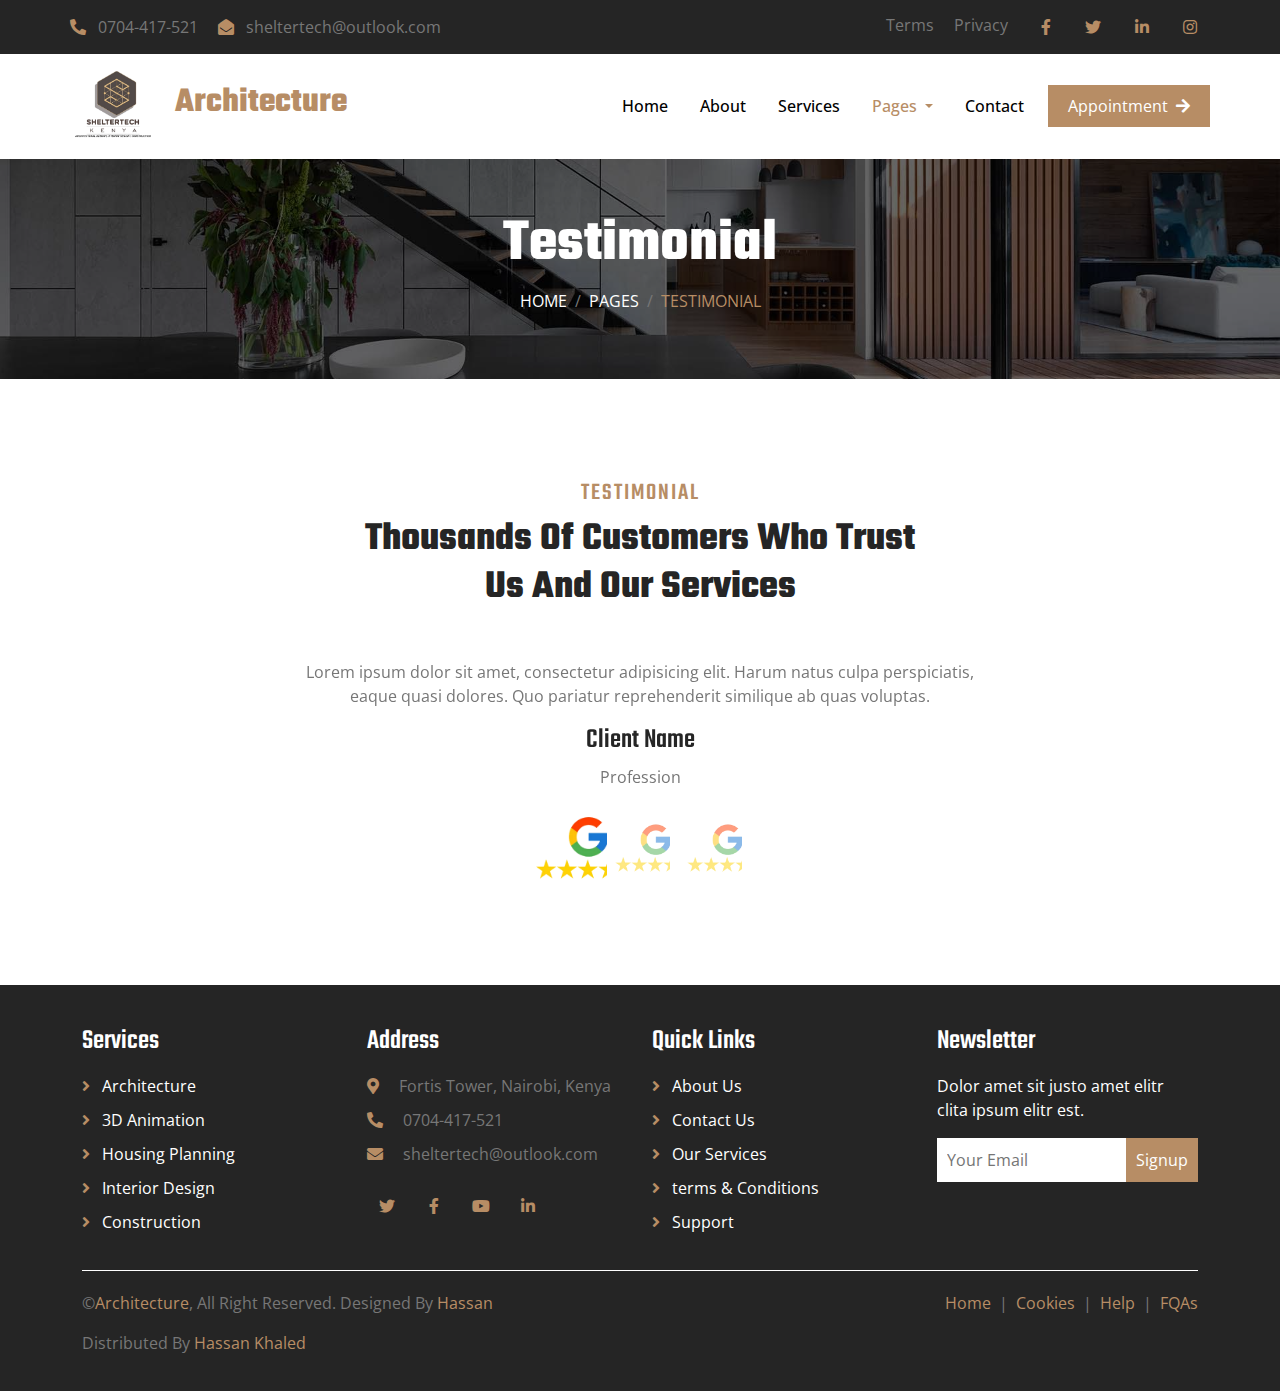
<file: testimonial.html>
<!DOCTYPE html>
<html lang="en">
<head>
    <meta charset="UTF-8">
    <meta http-equiv="X-UA-Compatible" content="IE=edge">
    <meta name="viewport" content="width=device-width, initial-scale=1.0">
    <link rel="icon" href="imgs/icons/icon-1.png" type="image/x-icon">
    <title>Architecture</title>
    <link rel="stylesheet" href="css/bootstrap.min.css">
    <link rel="stylesheet" href="css/fontawesome.min.css">
    <link rel="stylesheet" href="css/owl.carousel.min.css">
    <link rel="stylesheet" href="css/animate.min.css">
    <link rel="stylesheet" href="css/style.css">
    <link rel="preconnect" href="https://fonts.googleapis.com">
    <link rel="preconnect" href="https://fonts.gstatic.com" crossorigin>
    <link href="https://fonts.googleapis.com/css2?family=Open+Sans:ital,wght@0,300;0,400;0,500;1,300;1,400;1,500&family=Teko:wght@300;400;500;600;700&display=swap" rel="stylesheet">
</head>
<body>

    <!--start overlay-cover-->
         <div class="overlay-cover position-fixed">
             <div class="content">
                 <div class="img">
                     <img src="imgs/icons/icon-1.png">
                 </div>
             </div>
         </div>
    <!--end overlay-cover-->
    

    <!--start top scroll btn-->
        <div class="top-scroll">
            <i class="fa fa-arrow-up"></i>
        </div>
    <!--end top scroll btn-->

    <!--start head-top-->
       <div class="head-top d-none d-lg-block">
           <div class="container p-0">
               <div class="row align-items-center">
                   <div class="col me-5">
                        <div class="info">
                            <a href="+254704417521" class="me-3">
                                <i class="fa fa-phone-alt me-2"></i>
                                0704-417-521
                            </a>
                            <a href="mailto:sheltertech@outlook.com">
                                <i class="fa fa-envelope-open me-2"></i>
                                sheltertech@outlook.com
                            </a>
                        </div> 
                   </div>
                   <div class="col text-end ms-5">
                        <div class="social-links">
                            <a href="#" class="me-3">Terms</a>
                            <a href="#" class="me-3">Privacy</a>
                            <div class="icons d-inline">
                                <a href="#" class="btn btn-sm-square me-1">
                                    <i class="fab fa-facebook-f"></i>
                                </a>
                                <a href="#" class="btn btn-sm-square me-1">
                                    <i class="fab fa-twitter"></i>
                                </a>
                                <a href="#" class="btn btn-sm-square me-1">
                                    <i class="fab fa-linkedin-in"></i>
                                </a>
                                <a href="#" class="btn btn-sm-square">
                                    <i class="fab fa-instagram"></i>
                                </a>
                            </div>
                        </div>   
                   </div>
               </div>
           </div>
       </div>
    <!--end head-top-->

    <!--start navbar-->
        <nav class="navbar navbar-expand-lg">
          <div class="container p-md-0 align-items-center">
            <a class="navbar-brand" href="#"><h3><img src="imgs/icons/icon-1.png" class="me-2"> Architecture</h3></a>
            <button class="navbar-toggler" type="button" data-bs-toggle="collapse" data-bs-target="#navbarNavDropdown" aria-controls="navbarNavDropdown" aria-expanded="false" aria-label="Toggle navigation">
                <i class="fas fa-bars"></i>
            </button>
            <div class="p-0 collapse navbar-collapse justify-content-end" id="navbarNavDropdown">
                <ul class="navbar-nav">
                    <li class="nav-item me-lg-3">
                        <a class="nav-link" aria-current="page" href="index.html">Home</a>
                    </li>
                    <li class="nav-item me-lg-3">
                        <a class="nav-link" href="about.html">about</a>
                    </li>
                    <li class="nav-item me-lg-3">
                        <a class="nav-link" href="services.html">services</a>
                    </li>
                    <li class="nav-item dropdown me-lg-3 position-relative">
                        <a class="nav-link dropdown-toggle active" href="#" id="navbarDropdownMenuLink" role="button" data-bs-toggle="dropdown" aria-expanded="false">
                        pages
                        </a>
                        <ul class="dropdown-menu py-2 pt-lg-4 position-lg-absolute" aria-labelledby="navbarDropdownMenuLink">
                            <li><a class="dropdown-item" href="features.html">Our Fearures</a></li>
                            <li><a class="dropdown-item mt-2" href="projects.html">Our Projects</a></li>
                            <li><a class="dropdown-item mt-2" href="team.html">Team Members</a></li>
                            <li><a class="dropdown-item mt-2" href="appointment.html">Appointment</a></li>
                            <li><a class="dropdown-item mt-2 active" href="testimonial.html">Testimonial</a></li>
                            <li><a class="dropdown-item mt-2" href="error.html">404 Page</a></li>
                        </ul>
                    </li>
                    <li class="nav-item me-lg-3">
                        <a class="nav-link" href="contact.html">Contact</a>
                    </li>
                </ul>
                <div class="button d-none d-lg-block"><a href="#">Appointment<i class="fa fa-arrow-right ms-2"></i></a></div>
            </div>
          </div>
        </nav>
    <!--end navbar-->

     <!--start header-->
      <div class="header-two">
        <div class="layout position-absolute"></div>
        <div class="content">
            <div class="container text-center">
                <h1 class="wow fadeInDown">Testimonial</h1>
                <ul class="links list-unstyled d-flex text-uppercase justify-content-center">
                    <li class="me-2"><a href="index.html">Home</a></li>/
                    <li class="mx-2"><a href="#">Pages</a></li>/
                    <li class="ms-2"><a>testimonial</a></li>
                </ul>
            </div>
        </div>
     </div>
    <!--end header-->

    <!--start testimonial-->
         <div class="testimonial">
             <div class="container">
                 <div class="content text-center">
                     <div class="head mb-5 wow fadeInUp">
                         <h5>Testimonial</h5>
                         <h1  class="mt-2">Thousands Of Customers Who Trust Us And Our Services</h1>
                     </div>
                     <div class="owl-carousel owl-theme">
                        <div class="item">
                            <div class="text">
                                <p>Lorem ipsum dolor sit amet, consectetur adipisicing elit. Harum natus culpa perspiciatis, eaque quasi dolores. Quo pariatur reprehenderit similique ab quas voluptas.</p>
                                <h3>Client Name</h3>
                                <span>Profession</span>
                            </div>
                        </div>
                        <div class="item">
                            <div class="text">
                                <p>Lorem ipsum dolor sit amet, consectetur adipisicing elit. Harum natus culpa perspiciatis, eaque quasi dolores. Quo pariatur reprehenderit similique ab quas voluptas.</p>
                                <h3>Client Name</h3>
                                <span>Profession</span>
                            </div>
                        </div>
                        <div class="item">
                            <div class="text">
                                <p>Lorem ipsum dolor sit amet, consectetur adipisicing elit. Harum natus culpa perspiciatis, eaque quasi dolores. Quo pariatur reprehenderit similique ab quas voluptas.</p>
                                <h3>Client Name</h3>
                                <span>Profession</span>
                            </div>
                        </div>
                    </div>
                 </div>
             </div>
         </div>
    <!--end testimonial-->

    <!--start footer-->
      <div class="footer">
        <div class="container">
          <div class="row">
            <div class="col-lg col-md-6 links">
              <h3 class="title">Services</h3>
              <ul class="list-unstyled">
                <li>
                  <a href="#"><i class="fas fa-angle-right me-2"></i> Architecture</a>
                </li>
                <li>
                  <a href="#"><i class="fas fa-angle-right me-2"></i> 3D Animation</a>
                </li>
                <li>
                  <a href="#"><i class="fas fa-angle-right me-2"></i> Housing Planning</a>
                </li>
                <li>
                  <a href="#"><i class="fas fa-angle-right me-2"></i> Interior Design</a>
                </li>
                <li>
                  <a href="#"><i class="fas fa-angle-right me-2"></i> Construction</a>
                </li>
              </ul>
            </div>
            <div class="col-lg col-md-6 info mt-4 mt-md-0">
              <h3>Address</h3>
              <ul class="list-unstyled">
                <li>
                  <i class="fa fa-map-marker-alt me-3"></i>
                  <span>Fortis Tower, Nairobi, Kenya</span>
                </li>
                <li>
                  <i class="fa fa-phone-alt me-3"></i>
                  <span>0704-417-521</span>
                </li>
                <li>
                  <i class="fa fa-envelope me-3"></i>
                  <span>sheltertech@outlook.com</span>
                </li>
                <div class="icons d-flex">
                  <a href="#"><i class="fab fa-twitter"></i></a>
                  <a href="#"><i class="fab fa-facebook-f"></i></a>
                  <a href="#"><i class="fab fa-youtube"></i></a>
                  <a href="#"><i class="fab fa-linkedin-in"></i></a>
                </div>
              </ul>
            </div>
            <div class="col-lg col-md-6 links mt-4 mt-lg-0">
              <h3>Quick Links</h3>
              <ul class="list-unstyled">
                <li>
                  <a href="#"><i class="fas fa-angle-right me-2"></i> About Us</a>
                </li>
                <li>
                  <a href="#"><i class="fas fa-angle-right me-2"></i> Contact Us</a>
                </li>
                <li>
                  <a href="#"><i class="fas fa-angle-right me-2"></i> Our Services</a>
                </li>
                <li>
                  <a href="#"><i class="fas fa-angle-right me-2"></i> terms & Conditions</a>
                </li>
                <li>
                  <a href="#"><i class="fas fa-angle-right me-2"></i> Support</a>
                </li>
              </ul>
            </div>
            <div class="col-lg col-md-6 sletter mt-4 mt-lg-0">
              <h3>Newsletter</h3>
              <p>Dolor amet sit justo amet elitr clita ipsum elitr est.</p>
              <form action="">
                <input type="email" name="" id="" placeholder="Your Email">
                <button>Signup</button>
              </form>
            </div>
          </div>
          <div class="foot">
            <div class="row">
              <div class="col-sm">
                <p>©<a href="#">Architecture</a>, All Right Reserved. Designed By <a href="#">Hassan</a></p>
                <p>Distributed By <a href="#">Hassan Khaled</a></p>
              </div>
              <div class="col-sm mt-4 mt-sm-0 global-links">
                <ul class="list-unstyled d-flex justify-content-sm-end">
                  <li class="mx-2"><a href="#">Home</a></li>|
                  <li class="mx-2"><a href="#">Cookies</a></li>|
                  <li class="mx-2"><a href="#">Help</a></li>|
                  <li class="mx-2 me-0"><a href="#">FQAs</a></li>
                </ul>
              </div>
            </div>
          </div>
        </div>
      </div>
   <!--end footer-->
    
    <script src="js/jquery.js"></script>
    <script src="js/bootstrap.bundle.min.js"></script>
    <script src="js/fontawesome.min.js"></script>
    <script src="js/poper.js"></script>
    <script src="js/waypoints.min.js"></script>
    <script src="js/wow.min.js"></script>
    <script>
        new WOW().init();
    </script>
    <script src="js/owl.carousel.min.js"></script>
    <script src="js/counterup.min.js"></script>
    <script src="js/main.js"></script>
</body>
</html>
</file>
<file: css/style.css>
body {
  color: #777;
  overflow-x: hidden;
  font-family: "Open Sans", sans-serif;
  line-height: 1.5;
  font-size: 1rem;
  font-weight: 400;
}

h1, h2, h3, h4, h5, h6 {
  color: #252525;
  font-family: "Teko", sans-serif;
  line-height: 1.2;
}

a {
  text-decoration: none;
}

/* overlay and top scroll btn */
.top-scroll {
  position: fixed;
  bottom: 10px;
  right: 10px;
  width: 40px;
  height: 60px;
  text-align: center;
  line-height: 60px;
  background-color: #B78D65;
  color: #fff;
  z-index: 65;
  cursor: pointer;
  -webkit-transition: .4s;
  transition: .4s;
  opacity: 0;
  visibility: hidden;
}

.overlay-cover {
  position: fixed;
  top: 0;
  left: 0;
  right: 0;
  background-color: #fff;
  z-index: 990;
  height: 100vh;
}

.overlay-cover .content {
  display: -webkit-box;
  display: -ms-flexbox;
  display: flex;
  -webkit-box-align: center;
      -ms-flex-align: center;
          align-items: center;
  -webkit-box-pack: center;
      -ms-flex-pack: center;
          justify-content: center;
  height: 100%;
}

.overlay-cover .content .img {
  width: 70px;
  padding: 10px;
  height: 70px;
  border-radius: 50px;
  text-align: center;
  border: 2px solid transparent;
  border-left: 2px solid #B78D65;
  -webkit-animation: rot 1s linear infinite;
          animation: rot 1s linear infinite;
}

@-webkit-keyframes rot {
  0%, 100% {
    -webkit-transform: rotate(0deg);
            transform: rotate(0deg);
  }
  50% {
    -webkit-transform: rotate(180deg);
            transform: rotate(180deg);
  }
  70% {
    -webkit-transform: rotate(270deg);
            transform: rotate(270deg);
  }
  100% {
    -webkit-transform: rotate(360deg);
            transform: rotate(360deg);
  }
}

@keyframes rot {
  0%, 100% {
    -webkit-transform: rotate(0deg);
            transform: rotate(0deg);
  }
  50% {
    -webkit-transform: rotate(180deg);
            transform: rotate(180deg);
  }
  70% {
    -webkit-transform: rotate(270deg);
            transform: rotate(270deg);
  }
  100% {
    -webkit-transform: rotate(360deg);
            transform: rotate(360deg);
  }
}

.overlay-cover .content .img img {
  width: 100%;
}

/* start top-head */
.head-top {
  background-color: #252525 !important;
  padding: 8px 0;
}

.head-top a {
  color: #777;
}

.head-top .info i {
  color: #B78D65 !important;
}

.head-top .social-links .icons a {
  border-radius: 0 !important;
  -webkit-transition: .3s;
  transition: .3s;
}

.head-top .social-links .icons a i {
  color: #B78D65;
  -webkit-transition: .3s;
  transition: .3s;
}

.head-top .social-links .icons a:hover {
  background-color: #B78D65;
  border: 1.5px solid #B78D65;
}

.head-top .social-links .icons a:hover i {
  color: #fff;
}

/* end top-head */
/* start navbar */
.navbar {
  background-color: #fff;
}

.navbar .navbar-brand img {
  width: 90px;
}

@media (max-width: 720px) {
  .navbar .navbar-brand img {
    width: 45px;
  }
}

.navbar .navbar-brand h3 {
  font-size: 35px;
  color: #B78D65;
  font-weight: 800;
}

@media (max-width: 720px) {
  .navbar .navbar-brand h3 {
    font-size: 30px;
    font-weight: 600;
  }
}

.navbar .navbar-toggler {
  -webkit-box-shadow: none !important;
          box-shadow: none !important;
  border: 2px solid #fff;
  border-radius: 0 !important;
}

.navbar .navbar-toggler:focus {
  border: 2px solid #777;
}

.navbar .navbar-collapse .navbar-nav > .nav-item > a {
  text-transform: capitalize;
  color: #000 !important;
  font-weight: 500;
}

.navbar .navbar-collapse .navbar-nav > .nav-item > a.active, .navbar .navbar-collapse .navbar-nav > .nav-item > a:hover {
  color: #B78D65 !important;
}

.navbar .navbar-collapse .navbar-nav .dropdown-menu {
  border: none !important;
}

.navbar .navbar-collapse .navbar-nav .dropdown-menu li a:focus, .navbar .navbar-collapse .navbar-nav .dropdown-menu li a.active {
  background-color: #B78D65;
  color: #fff;
}

.navbar .navbar-collapse .button a {
  background-color: #B78D65 !important;
  color: #fff;
  padding: 10px 20px;
}

/* end navbar */
/* startt header */
.header .carousel .layout {
  background-color: black;
  z-index: 1;
  width: 100%;
  top: 0;
  left: 0;
  bottom: 0;
  overflow: hidden;
  opacity: 0.6;
}

.header .carousel img {
  width: 100%;
  height: calc(100vh - 94px - 55px);
}

@media (max-width: 991px) {
  .header .carousel img {
    height: 650px;
  }
}

@media (max-width: 720px) {
  .header .carousel img {
    height: 600px;
  }
}

@media (max-width: 676px) {
  .header .carousel img {
    height: 550px;
  }
}

.header .carousel .carousel-indicators {
  position: absolute;
  right: 5% !important;
  z-index: 2;
  top: 50%;
  -webkit-transform: translateY(-50%);
          transform: translateY(-50%);
  list-style: none;
  display: block !important;
  margin: 0 !important;
  bottom: auto !important;
  left: auto !important;
}

.header .carousel .carousel-indicators button {
  display: block;
  background-color: none;
  background-size: cover;
  background-position: center center;
  width: 50px;
  height: 50px;
  border: 2px solid #474646;
  margin-right: 0;
  margin-left: 0;
  -webkit-transition: all .4s !important;
  transition: all .4s !important;
}

.header .carousel .carousel-indicators button.active {
  -webkit-transform: scale(1.1);
          transform: scale(1.1);
}

.header .carousel .carousel-indicators button:nth-of-type(1) {
  background-image: url("../imgs/carousel-1.jpg");
}

.header .carousel .carousel-indicators button:nth-of-type(2) {
  background-image: url("../imgs/carousel-2.jpg");
  margin: 6px 0 !important;
}

.header .carousel .carousel-indicators button:nth-of-type(3) {
  background-image: url("../imgs/carousel-3.jpg");
}

.header .carousel .carousel-caption {
  top: 50%;
  -webkit-transform: translateY(-50%);
          transform: translateY(-50%);
  text-align: start;
  left: 8%;
  bottom: auto;
  z-index: 2;
}

.header .carousel .carousel-caption h1 {
  font-size: 80px;
  color: #fff;
  font-weight: 800;
  margin: 0 !important;
}

@media (max-width: 991px) {
  .header .carousel .carousel-caption h1 {
    font-size: 55px;
  }
}

@media (max-width: 720px) {
  .header .carousel .carousel-caption h1 {
    font-size: 43px;
  }
}

@media (max-width: 676px) {
  .header .carousel .carousel-caption h1 {
    font-size: 33px;
  }
}

.header .carousel .carousel-caption p {
  font-size: 18px;
  width: 70%;
  margin: 10px 0 25px !important;
}

@media (max-width: 720px) {
  .header .carousel .carousel-caption p {
    width: 90%;
    font-size: 17px;
  }
}

.header .carousel .carousel-caption a {
  background-color: #B78D65;
  color: #fff;
  border: none;
  outline: none;
  -webkit-box-shadow: none;
          box-shadow: none;
  padding: 15px 50px;
  border-radius: 0;
}

/* end header */
/* start header two */
.header-two {
  background-image: url("../imgs/carousel-1.jpg");
  background-size: cover;
  background-position: center;
  position: relative;
}

.header-two .layout {
  background-color: black;
  z-index: 1;
  width: 100%;
  top: 0;
  left: 0;
  bottom: 0;
  overflow: hidden;
  opacity: 0.6;
}

.header-two .content {
  padding: 50px 0;
  position: relative;
  z-index: 2;
}

.header-two .content h1 {
  color: #fff;
  font-size: 60px;
  font-weight: 800;
}

@media (max-width: 991px) {
  .header-two .content h1 {
    font-size: 50px;
  }
}

@media (max-width: 720px) {
  .header-two .content h1 {
    font-size: 45px;
  }
}

@media (max-width: 676px) {
  .header-two .content h1 {
    font-size: 40px;
  }
}

.header-two .content ul li a {
  color: #fff;
}

.header-two .content ul li:last-of-type a {
  color: #B78D65;
}

/* end header two */
/* start facts */
.facts {
  margin: 100px 0;
}

.facts .fact {
  background-color: #fff;
}

.facts .fact:hover img {
  background-color: #000;
}

.facts .fact img {
  padding: 20px;
  background-color: #fff;
  -webkit-transition: .3s;
  transition: .3s;
  border-radius: 20px;
}

.facts .fact p {
  color: #000;
}

/* end facts */
.about-us {
  margin: 100px 0;
}

.about-us .content .img {
  width: 70%;
  height: 420px;
  border: 4px solid #B78D65;
  z-index: 11;
  margin: 0 auto;
}

.about-us .content .img img {
  width: 60%;
  height: 400px;
}

.about-us .content .img img:first-of-type {
  width: 60%;
  position: absolute !important;
  z-index: 1;
  left: 0;
  margin-left: 12px;
  top: 0;
  -webkit-transform: translateY(-10%);
          transform: translateY(-10%);
}

.about-us .content .img img:last-of-type {
  right: 0;
  position: absolute !important;
  z-index: 2;
  -webkit-transform: translateY(15%);
          transform: translateY(15%);
  margin-right: 12px;
}

.about-us .content .text h5 {
  font-size: 24px;
  font-weight: 500;
  color: #B78D65;
  letter-spacing: 2px;
  text-transform: uppercase;
}

@media (max-width: 991px) {
  .about-us .content .text h5 {
    margin-top: 30px !important;
  }
}

.about-us .content .text h1 {
  font-weight: 800;
}

.about-us .content .text .experience .num {
  background-color: #B78D65;
  width: 100px;
  height: 100px;
  display: -webkit-box;
  display: -ms-flexbox;
  display: flex;
  -webkit-box-align: center;
      -ms-flex-align: center;
          align-items: center;
  -webkit-box-pack: center;
      -ms-flex-pack: center;
          justify-content: center;
}

.about-us .content .text .experience .num h1 {
  color: #000;
  margin: 0 !important;
  font-size: 50px;
}

.about-us .content .text .experience h3 {
  line-height: 2rem;
  margin: 0 !important;
}

.about-us .content a {
  background-color: #B78D65;
  color: #fff;
  border: none;
  outline: none;
  -webkit-box-shadow: none;
          box-shadow: none;
  padding: 15px 50px;
  border-radius: 0;
}

/* start services */
.services {
  margin: 100px 0;
}

.services .content .head h5 {
  font-size: 24px;
  font-weight: 500;
  color: #B78D65;
  letter-spacing: 2px;
  text-transform: uppercase;
}

.services .content .head h1 {
  width: 50%;
  margin-left: auto;
  margin-right: auto;
  font-weight: 800;
}

@media (max-width: 991px) {
  .services .content .head h1 {
    width: 70%;
  }
}

.services .content .service {
  -webkit-transition: .3s;
  transition: .3s;
}

.services .content .service .overlay {
  width: 100%;
  top: 0;
  bottom: 0;
  background-color: transparent;
  z-index: 1;
  left: 0;
  opacity: 0;
  visibility: hidden;
  -webkit-transition: .3s;
  transition: .3s;
}

.services .content .service img {
  position: relative;
  z-index: 2;
  -webkit-transition: .3s;
  transition: .3s;
}

.services .content .service h3 {
  position: relative;
  z-index: 2;
  -webkit-transition: .3s;
  transition: .3s;
}

.services .content .service p {
  position: relative;
  z-index: 2;
  -webkit-transition: .3s;
  transition: .3s;
}

.services .content .service a {
  background-color: white;
  width: 50px;
  -webkit-transition: .4s;
  transition: .4s;
  margin: auto;
  border-radius: 0 !important;
  height: 33px;
  line-height: 30px;
  padding: 0 !important;
  position: relative;
  overflow: hidden;
  z-index: 2;
}

.services .content .service a:focus {
  -webkit-box-shadow: none;
          box-shadow: none;
  outline: 2px solid rgba(183, 141, 101, 0.5);
}

.services .content .service a span {
  opacity: 0;
  visibility: hidden;
  -webkit-transition: .4s;
  transition: .4s;
}

.services .content .service a i {
  color: #B78D65;
  margin: 0 !important;
  margin-right: 10px !important;
}

/* end services */
/* start features */
.features {
  margin: 100px 0;
}

.features .content .slider-text h5 {
  font-size: 24px;
  font-weight: 500;
  color: #B78D65;
  letter-spacing: 2px;
  text-transform: uppercase;
}

.features .content .slider-text h1 {
  font-weight: 800;
}

@media (max-width: 991px) {
  .features .content .slider-text .fes {
    margin-bottom: 30px !important;
  }
}

.features .content .img {
  width: 70%;
  height: 450px;
  border: 4px solid #B78D65;
  z-index: 11;
  margin: 0 auto;
}

.features .content .img img {
  width: 60%;
  height: 450px;
}

.features .content .img img:first-of-type {
  width: 60%;
  position: absolute !important;
  z-index: 1;
  left: 0;
  margin-left: 12px;
  top: 0;
  -webkit-transform: translateY(-10%);
          transform: translateY(-10%);
}

.features .content .img img:last-of-type {
  right: 0;
  position: absolute !important;
  z-index: 2;
  -webkit-transform: translateY(15%);
          transform: translateY(15%);
  margin-right: 12px;
}

/* end features */
/* start projects */
.projects {
  margin: 100px 0;
}

.projects .content .head h5 {
  font-size: 24px;
  font-weight: 500;
  color: #B78D65;
  letter-spacing: 2px;
  text-transform: uppercase;
}

.projects .content .head h1 {
  width: 50%;
  margin-left: auto;
  margin-right: auto;
  font-weight: 800;
}

@media (max-width: 991px) {
  .projects .content .head h1 {
    width: 70%;
  }
}

.projects .content .pros .names {
  height: 100% !important;
}

.projects .content .pros .names div {
  padding: 25px;
  cursor: pointer;
  -webkit-transition: .4s;
  transition: .4s;
}

.projects .content .pros .names div.active {
  background-color: #B78D65;
}

.projects .content .pros .names div.active h3 {
  color: #fff !important;
}

.projects .content .pros .names div h3 {
  margin: 0 !important;
  -webkit-user-select: none;
     -moz-user-select: none;
      -ms-user-select: none;
          user-select: none;
}

.projects .content .pros .names div:not(:first-of-type) {
  margin-top: 31px;
}

.projects .content .pros .imgs {
  height: 100% !important;
}

.projects .content .pros .imgs .img {
  visibility: hidden;
  opacity: 0;
  -webkit-transition: opacity .4s;
  transition: opacity .4s;
  height: 100% !important;
}

.projects .content .pros .imgs .img.active {
  visibility: visible;
  opacity: 1;
  position: static !important;
}

.projects .content .pros .imgs .img img {
  width: 100% !important;
  height: 100% !important;
}

.projects .content .pros .texts .text {
  visibility: hidden;
  opacity: 0;
  -webkit-transition: opacity .4s;
  transition: opacity .4s;
  height: 100% !important;
}

.projects .content .pros .texts .text.active {
  visibility: visible;
  opacity: 1;
  position: static !important;
}

.projects .content .pros .texts .text h2 {
  font-size: 36px;
  font-family: cursive;
  font-weight: 700;
}

.projects .content .pros .texts .text > div div {
  display: -webkit-box;
  display: -ms-flexbox;
  display: flex;
  -webkit-box-align: center;
      -ms-flex-align: center;
          align-items: center;
}

.projects .content .pros .texts .text > div div:nth-of-type(2) {
  margin: 15px 0;
}

.projects .content .pros .texts .text > div div i {
  color: #B78D65;
}

.projects .content .pros .texts .text a {
  background-color: #B78D65;
  color: #fff;
  border: none;
  outline: none;
  -webkit-box-shadow: none;
          box-shadow: none;
  padding: 15px 50px;
  border-radius: 0;
  margin-top: 16px;
}

/* end projects */
/* strat team */
.team {
  margin: 100px 0;
}

.team .head h1 {
  font-weight: 800;
  width: 50%;
  margin-left: auto;
  margin-right: auto;
  font-weight: 800;
}

@media (max-width: 991px) {
  .team .head h1 {
    width: 70%;
  }
}

.team .head h5 {
  font-size: 24px;
  font-weight: 500;
  color: #B78D65;
  letter-spacing: 2px;
  text-transform: uppercase;
}

.team .members > div {
  -webkit-transition: .4s;
  transition: .4s;
  padding-top: calc(var(--bs-gutter-x) * .5);
  padding-bottom: calc(var(--bs-gutter-x) * .5);
}

.team .members > div:hover {
  background-color: #B78D65;
}

.team .members > div .person {
  background-color: #fff !important;
  padding-bottom: 20px;
}

.team .members > div .person .team-social {
  -webkit-transform: translateY(-50%);
          transform: translateY(-50%);
}

.team .members > div .person .team-social a {
  background-color: #fff;
  color: #B78D65;
  border-radius: 0;
  padding: 5px 10px;
  -webkit-box-shadow: none;
          box-shadow: none;
  outline: none;
  -webkit-transition: .3s;
  transition: .3s;
}

.team .members > div .person .team-social a:hover {
  background-color: #B78D65;
  color: #fff;
}

.team .members > div .person .text p {
  color: #B78D65;
  font-weight: 300;
  text-align: justify;
}

/* end team */
/* start appointment */
.appointment {
  margin: 100px 0;
}

.appointment .content .text h5 {
  font-size: 24px;
  font-weight: 500;
  color: #B78D65;
  letter-spacing: 2px;
  text-transform: uppercase;
}

.appointment .content .text h1 {
  font-weight: 800;
}

.appointment .content .text .data i {
  padding: 20px;
  font-size: 30px;
  color: #B78D65;
}

.appointment .content form .form-control {
  border-radius: 0 !important;
  border: 1.5px solid #222;
  padding: 10px !important;
}

.appointment .content form .form-control:focus {
  border: 1.5px solid #B78D65;
  -webkit-box-shadow: none;
          box-shadow: none;
}

.appointment .content form select, .appointment .content form input[type="date"], .appointment .content form input[type="time"] {
  color: gray !important;
}

.appointment .content form button {
  border: none;
  background-color: #B78D65;
  padding: 15px;
  color: #fff;
  font-weight: 500;
}

/* end appointment */
/* strat testimonial */
.testimonial {
  margin: 100px 0;
}

.testimonial .head h5 {
  font-size: 24px;
  font-weight: 500;
  color: #B78D65;
  letter-spacing: 2px;
  text-transform: uppercase;
}

.testimonial .head h1 {
  width: 50%;
  margin-left: auto;
  margin-right: auto;
  font-weight: 800;
}

@media (max-width: 991px) {
  .testimonial .head h1 {
    width: 70%;
  }
}

.testimonial .owl-carousel {
  position: relative;
  width: 60%;
  margin: auto;
}

@media (max-width: 991px) {
  .testimonial .owl-carousel {
    width: 70%;
  }
}

@media (max-width: 720px) {
  .testimonial .owl-carousel {
    width: 80%;
  }
}

@media (max-width: 676px) {
  .testimonial .owl-carousel {
    width: 100%;
  }
}

.testimonial .owl-carousel .owl-dots {
  margin-top: 30px;
}

.testimonial .owl-carousel .owl-dots button {
  background-size: cover;
  width: 60px;
  height: 60px;
  opacity: .5;
  margin: 0 6px;
  -webkit-transition: .4s;
  transition: .4s;
}

@media (max-width: 676px) {
  .testimonial .owl-carousel .owl-dots button {
    width: 45px;
    height: 45px;
  }
}

.testimonial .owl-carousel .owl-dots button:first-of-type {
  background-image: url("../imgs/rev.jpg");
}

.testimonial .owl-carousel .owl-dots button:nth-of-type(2) {
  background-image: url("../imgs/rev.jpg");
}

.testimonial .owl-carousel .owl-dots button:last-of-type {
  background-image: url("../imgs/rev.jpg");
}

.testimonial .owl-carousel .owl-dots button.active {
  opacity: 1;
  -webkit-transform: scale(1.3);
          transform: scale(1.3);
}

/* end testimonial */
/* start error */
.error {
  margin: 100px 0;
}

.error .content i {
  color: #B78D65;
  font-size: 50px;
}

.error .content h1 {
  font-weight: 900;
  font-size: 50px;
}

.error .content h3 {
  font-weight: 700;
}

.error .content p {
  width: 60%;
  margin-left: auto;
  margin-right: auto;
}

@media (max-width: 991px) {
  .error .content p {
    width: 70%;
  }
}

@media (max-width: 720px) {
  .error .content p {
    width: 80%;
  }
}

@media (max-width: 676px) {
  .error .content p {
    width: 90%;
  }
}

.error .content a {
  background-color: #B78D65;
  color: #fff;
  border: none;
  outline: none;
  -webkit-box-shadow: none;
          box-shadow: none;
  padding: 15px 50px;
  border-radius: 0;
}

/* end error */
/* start contact */
.contact {
  margin: 100px 0;
}

.contact .content .head h5 {
  font-size: 24px;
  font-weight: 500;
  color: #B78D65;
  letter-spacing: 2px;
  text-transform: uppercase;
}

.contact .content .head h1 {
  width: 50%;
  margin-left: auto;
  margin-right: auto;
  font-weight: 800;
}

@media (max-width: 991px) {
  .contact .content .head h1 {
    width: 70%;
  }
}

.contact .content .infos .info .icon {
  background-color: #000;
}

.contact .content .infos .info .icon i {
  color: #B78D65;
}

.contact .content .infos .info h3 {
  margin-bottom: 0;
}

.contact .content form .form-control, .contact .content form textarea {
  border-radius: 0 !important;
  border: 1.5px solid #222;
  padding: 10px !important;
}

.contact .content form .form-control:focus, .contact .content form textarea:focus {
  border: 1.5px solid #B78D65;
  -webkit-box-shadow: none;
          box-shadow: none;
}

.contact .content form button {
  border: none;
  background-color: #B78D65;
  padding: 15px;
  color: #fff;
  font-weight: 500;
}

/* end contact */
/*start footer */
.footer {
  background-color: #252525;
  margin-top: 100px;
  padding: 40px 0 20px;
}

.footer .links h3 {
  color: #fff;
}

.footer .links ul {
  margin-top: 15px;
}

.footer .links ul li:not(:first-of-type) {
  margin-top: 10px;
}

.footer .links ul li a {
  color: #fff;
  -webkit-transition: .3s;
  transition: .3s;
}

.footer .links ul li a i {
  color: #B78D65;
}

.footer .links ul li a:hover {
  letter-spacing: 2px;
  color: #B78D65;
}

.footer .info h3 {
  color: #fff;
}

.footer .info ul {
  margin-top: 15px;
}

.footer .info ul li:not(:first-of-type) {
  margin-top: 10px;
}

.footer .info ul li i {
  color: #B78D65;
}

.footer .info ul .icons {
  margin-top: 20px;
}

.footer .info ul .icons a {
  height: 40px;
  width: 40px;
  text-align: center;
  line-height: 40px;
  color: #B78D65;
  -webkit-transition: .4s;
  transition: .4s;
}

.footer .info ul .icons a:not(:first-of-type) {
  margin-left: 7px;
}

.footer .info ul .icons a:hover {
  color: #fff;
  background-color: #B78D65;
}

.footer .sletter h3 {
  color: #fff;
}

.footer .sletter p {
  color: #fff;
  margin-top: 15px;
}

.footer .sletter form {
  position: relative;
  margin-top: 15px;
}

.footer .sletter form input {
  width: 100%;
  padding: 10px;
  outline: none;
  border: none;
}

.footer .sletter form button {
  position: absolute;
  right: 0;
  padding: 10px;
  outline: none;
  border: none;
  background-color: #B78D65;
  color: #fff;
}

.footer .foot {
  margin-top: 20px;
  border-top: 1.5px solid #fff;
  padding-top: 20px;
}

.footer .foot a {
  color: #B78D65;
}

/* end footer */
/*--------------------------------------------------------------
# Portfolio Section
--------------------------------------------------------------*/
.portfolio .portfolio-filters {
  padding: 0;
  margin: 0 auto 20px auto;
  list-style: none;
  text-align: center;
}

.portfolio .portfolio-filters li {
  cursor: pointer;
  display: inline-block;
  padding: 8px 20px 10px 20px;
  margin: 0;
  font-size: 15px;
  font-weight: 500;
  line-height: 1;
  margin-bottom: 5px;
  border-radius: 50px;
  transition: all 0.3s ease-in-out;
  font-family: var(--heading-font);
}

.portfolio .portfolio-filters li:hover,
.portfolio .portfolio-filters li.filter-active {
  color: var(--contrast-color);
  background-color: var(--accent-color);
}

.portfolio .portfolio-filters li:first-child {
  margin-left: 0;
}

.portfolio .portfolio-filters li:last-child {
  margin-right: 0;
}

@media (max-width: 575px) {
  .portfolio .portfolio-filters li {
    font-size: 14px;
    margin: 0 0 10px 0;
  }
}

.portfolio .portfolio-item {
  position: relative;
  overflow: hidden;
}

.portfolio .portfolio-item .portfolio-info {
  opacity: 0;
  position: absolute;
  left: 12px;
  right: 12px;
  bottom: -100%;
  z-index: 3;
  transition: all ease-in-out 0.5s;
  background: color-mix(in srgb, var(--background-color), transparent 10%);
  padding: 15px;
}

.portfolio .portfolio-item .portfolio-info h4 {
  font-size: 18px;
  font-weight: 600;
  padding-right: 50px;
}

.portfolio .portfolio-item .portfolio-info p {
  color: color-mix(in srgb, var(--default-color), transparent 30%);
  font-size: 14px;
  margin-bottom: 0;
  padding-right: 50px;
}

.portfolio .portfolio-item .portfolio-info .preview-link,
.portfolio .portfolio-item .portfolio-info .details-link {
  position: absolute;
  right: 50px;
  font-size: 24px;
  top: calc(50% - 14px);
  color: color-mix(in srgb, var(--default-color), transparent 30%);
  transition: 0.3s;
  line-height: 0;
}

.portfolio .portfolio-item .portfolio-info .preview-link:hover,
.portfolio .portfolio-item .portfolio-info .details-link:hover {
  color: var(--accent-color);
}

.portfolio .portfolio-item .portfolio-info .details-link {
  right: 14px;
  font-size: 28px;
}

.portfolio .portfolio-item:hover .portfolio-info {
  opacity: 1;
  bottom: 0;
}
</file>
